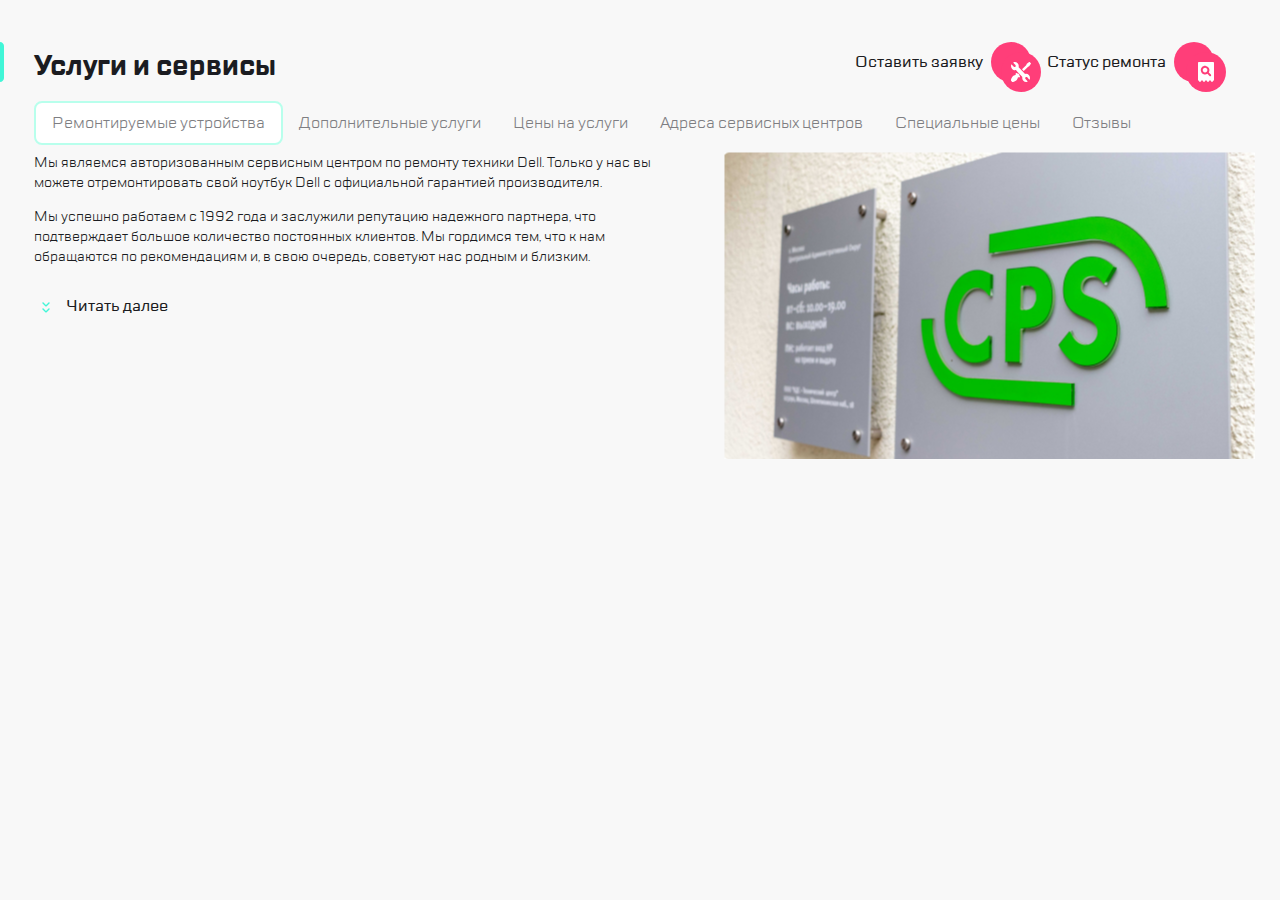
<file: index.html>
<!DOCTYPE html>
<html lang="ru">

<head>
    <meta charset="utf-8">
    <meta name="viewport" content="width=device-width, initial-scale=1.0">
    <link rel="stylesheet" href="css/style.css?=123456">
    <title>CPS: Услуги и сервисы</title>
    <meta name="description" content="Список предоставляемых услуг и сервисов компании CPS. Их описание и цены.">
    <meta name="keywords" content="cps, услуги, сервисы, цены">
</head>

<body class="page">
    <header class="main-header page__header">
        <div class="main-header__wrapper">
            <nav class="main-nav main-header__nav">
                <ul class="icons-menu">
                    <li class="icons-menu__item">
                        <button class="complex-button" type="button">
                            <span class="complex-button__title icons-menu__text">Открыть меню</span>
                            <span class="complex-button__icon complex-button__icon--theme--pink icon-burger"></span>
                        </button>
                    </li>
                </ul>

                <span class="main-nav__divider"></span>

                <a class="logo main-nav__logo" title="Вы находитесь на главной странице сайта">
                    <img class="logo__image" src="img/cps_logo.svg" alt="Перейти на главную страницу сайта CPS" width="98"
                        height="52">
                </a>

                <ul class="icons-menu">
                    <li class="icons-menu__item">
                        <a class="complex-button" href="" title="Позвонить">
                            <span class="complex-button__title icons-menu__text">Позвонить</span>
                            <span class="complex-button__icon complex-button__icon--theme--pink icon-call"></span>
                        </a>
                    </li>
                    <li class="icons-menu__item">
                        <a class="complex-button" href="" title="Написать">
                            <span class="complex-button__title icons-menu__text">Написать</span>
                            <span class="complex-button__icon complex-button__icon--theme--pink icon-chat"></span>
                        </a>
                    </li>
                    <li class="icons-menu__item">
                        <a class="complex-button" href="" title="Личный кабинет">
                            <span class="complex-button__title icons-menu__text">Личный кабинет</span>
                            <span class="complex-button__icon complex-button__icon--theme--pink icon-profile"></span>
                        </a>
                    </li>
                </ul>

                <span class="main-nav__divider"></span>

                <ul class="icons-menu">
                    <li class="icons-menu__item">
                        <a class="complex-button" href="" title="Оставить заявку на ремонт">
                            <span class="complex-button__title icons-menu__text">Оставить заявку</span>
                            <span class="complex-button__icon complex-button__icon--theme--pink icon-repair"></span>
                        </a>
                    </li>
                    <li class="icons-menu__item">
                        <a class="complex-button" href="" title="Проверить статус ремонта">
                            <span class="complex-button__title icons-menu__text">Статус ремонта</span>
                            <span class="complex-button__icon complex-button__icon--theme--pink icon-checkstatus"></span>
                        </a>
                    </li>
                </ul>
            </nav>

            <h1 class="page-title main-header__title">Услуги и сервисы</h1>
        </div>

        <nav class="slide-nav main-header__slide-nav">
            <ul class="slide-menu">
                <li class="slide-menu__link slide-menu__link--active">
                    <a>Ремонтируемые устройства</a>
                </li>
                <li class="slide-menu__link">
                    <a href="" title="Дополнительные услуги">Дополнительные услуги</a>
                </li>
                <li class="slide-menu__link">
                    <a href="" title="Цены на услуги">Цены на услуги</a>
                </li>
                <li class="slide-menu__link">
                    <a href="" title="Адреса сервисных центров">Адреса сервисных центров</a>
                </li>
                <li class="slide-menu__link">
                    <a href="" title="Специальные цены">Специальные цены</a>
                </li>
                <li class="slide-menu__link">
                    <a href="" title="Отзывы">Отзывы</a>
                </li>
            </ul>
        </nav>
    </header>

    <main class="page__content">

        <article class="article-info">
            <div class="expand-block">
                <div class="expand-block__content">
                    <h2 class="visually-hidden">Ремонтируемые устройства</h2>
                    <p>Мы являемся авторизованным сервисным центром по ремонту техники Dell.
                        Только у нас вы можете отремонтировать свой ноутбук Dell с официальной гарантией производителя.
                    </p>
                    <p>Мы успешно работаем с 1992 года и заслужили репутацию надежного партнера,
                        что подтверждает большое количество постоянных клиентов.
                        Мы гордимся тем, что к нам обращаются по рекомендациям и, в свою очередь, советуют нас родным и
                        близким.</p>
                </div>

                <button class="expand-block__btn" type="button">Читать далее</button>
            </div>

            <div class="article-info__img-container">
                <img src="pictures/main_page/cps_board.jpg" alt="Вывеска компании CPS" width="532" height="307">
            </div>
        </article>
    </main>
</body>

</html>
</file>
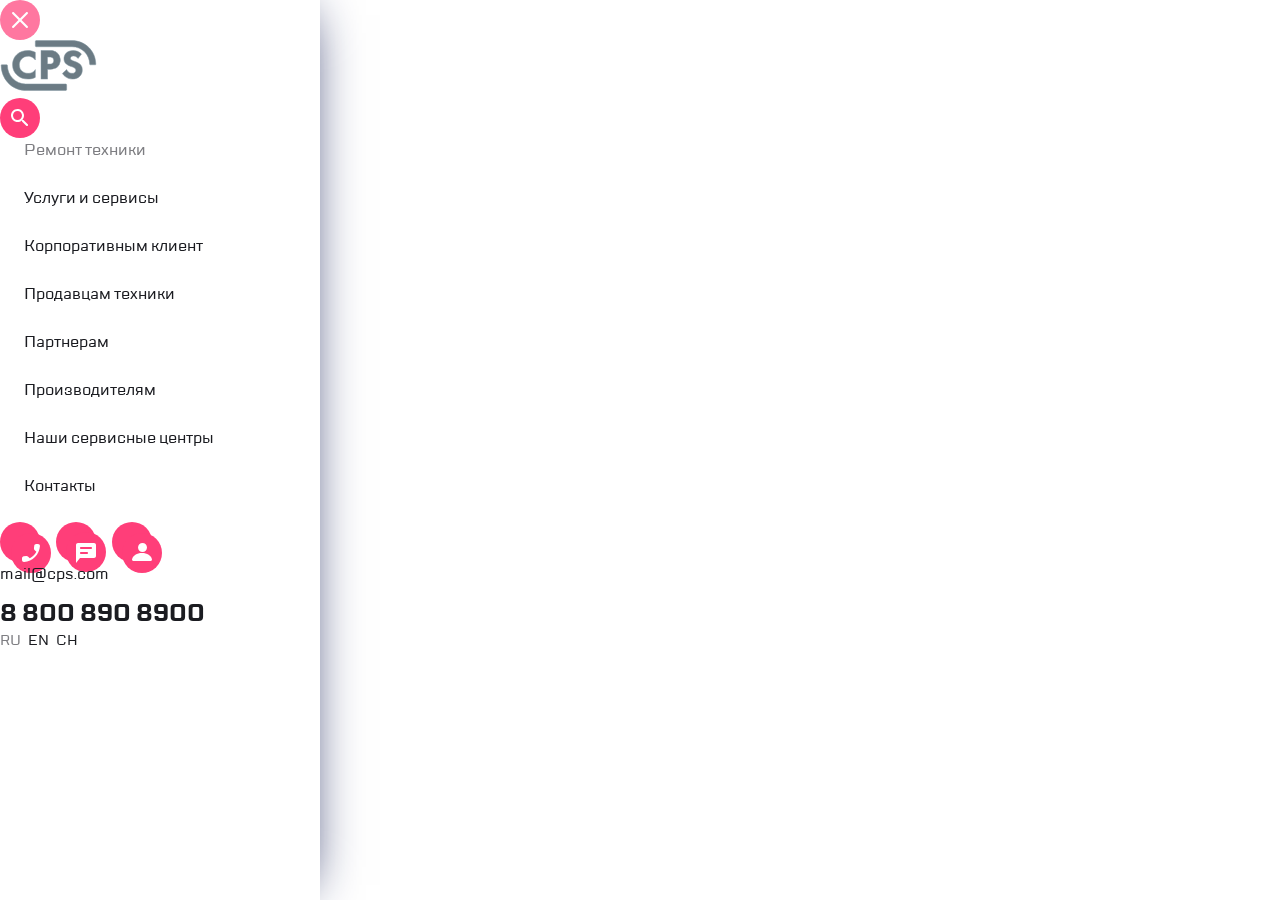
<file: left-sidebar.html>
<!DOCTYPE html>
<html lang="ru">
<head>
    <meta charset="UTF-8">
    <meta name="viewport" content="width=device-width, initial-scale=1.0">
    <link rel="stylesheet" href="css/style.css?=123456">
    <link rel="stylesheet" href="css/left-sidebar.css?=123456">
    <title>Ремонт техники</title>
    <meta name="description" content="Список предоставляемых услуг и сервисов компании CPS. Их описание и цены.">
    <meta name="keywords" content="cps, услуги, сервисы, цены">
</head>
<body class="page page--theme-white">
    <section class="sidebar sidebar--position--left">
        <header>
            <button class="complex-button">
                <span class="complex-button__title visually-hidden">Закрыть</span>
                <span class="complex-button__icon complex-button__icon--theme--pink icon-close"></span>
            </button>
            <a class="logo" href="index.html" title="На главную">
                <img class="logo__image" src="img/cps_logo.svg" alt="Логотип компании CPS" width="98" height="52">
            </a>
            <button class="complex-button">
                <span class="complex-button__title visually-hidden">Поиск по сайту</span>
                <span class="complex-button__icon complex-button__icon--theme--pink icon-search"></span>
            </button>
        </header>

        <nav>
            <ul class="vertical-menu">
                <li class="vertical-menu__item vertical-menu__item--status--active">
                    <a href="">Ремонт техники</a>
                </li>
                <li class="vertical-menu__item">
                    <a href="">Услуги и сервисы</a>
                </li>
                <li class="vertical-menu__item">
                    <a href="">Корпоративным клиент</a>
                </li>
                <li class="vertical-menu__item">
                    <a href="">Продавцам техники</a>
                </li>
                <li class="vertical-menu__item">
                    <a href="">Партнерам</a>
                </li>
                <li class="vertical-menu__item">
                    <a href="">Производителям</a>
                </li>
                <li class="vertical-menu__item">
                    <a href="">Наши сервисные центры</a>
                </li>
                <li class="vertical-menu__item">
                    <a href="">Контакты</a>
                </li>
            </ul>
        </nav>
        
        <footer>
            <ul class="icons-menu">
                <li class="icons-menu__item">
                    <a class="complex-button" href="">
                        <span class="complex-button__title visually-hidden">Позвонить</span> 
                        <span class="complex-button__icon complex-button__icon--theme--pink icon-call"></span>
                    </a>
                </li>
                <li class="icons-menu__item">
                    <a class="complex-button" href="">
                        <span class="complex-button__title visually-hidden">Написать</span>
                        <span class="complex-button__icon complex-button__icon--theme--pink icon-chat"></span>
                    </a>
                </li>
                <li class="icons-menu__item">
                    <a class="complex-button" href="">
                        <span class="complex-button__title visually-hidden">Профиль</span>
                        <span class="complex-button__icon complex-button__icon--theme--pink icon-profile"></span>
                    </a>
                </li>
            </ul>
            <address class="contact-info">
                <a class="contact-info__email" href="mailto:mail@cps.com">mail@cps.com</a>
                <a class="contact-info__tel" href="tel:88008908900">8 800 890 8900</a>
            </address>
            <form class="lang-switcher" action="/change-lang" method="post">
                <div class="lang-switcher__lang">
                    <input type="radio" name="lang" id="ru" checked>
                    <label class="lang-switcher__lang" for="ru">
                        ru
                    </label>
                </div>
                <div class="lang-switcher__lang">
                    <input type="radio" name="lang" id="en">
                    <label class="lang-switcher__lang" for="en">
                        en
                    </label>
                </div>
                <div class="lang-switcher__lang">
                    <input type="radio" name="lang" id="ch">
                    <label class="lang-switcher__lang" for="ch">
                        ch
                    </label>
                </div>
            </form>
        </footer>
    </section>
</body>
</html>
</file>
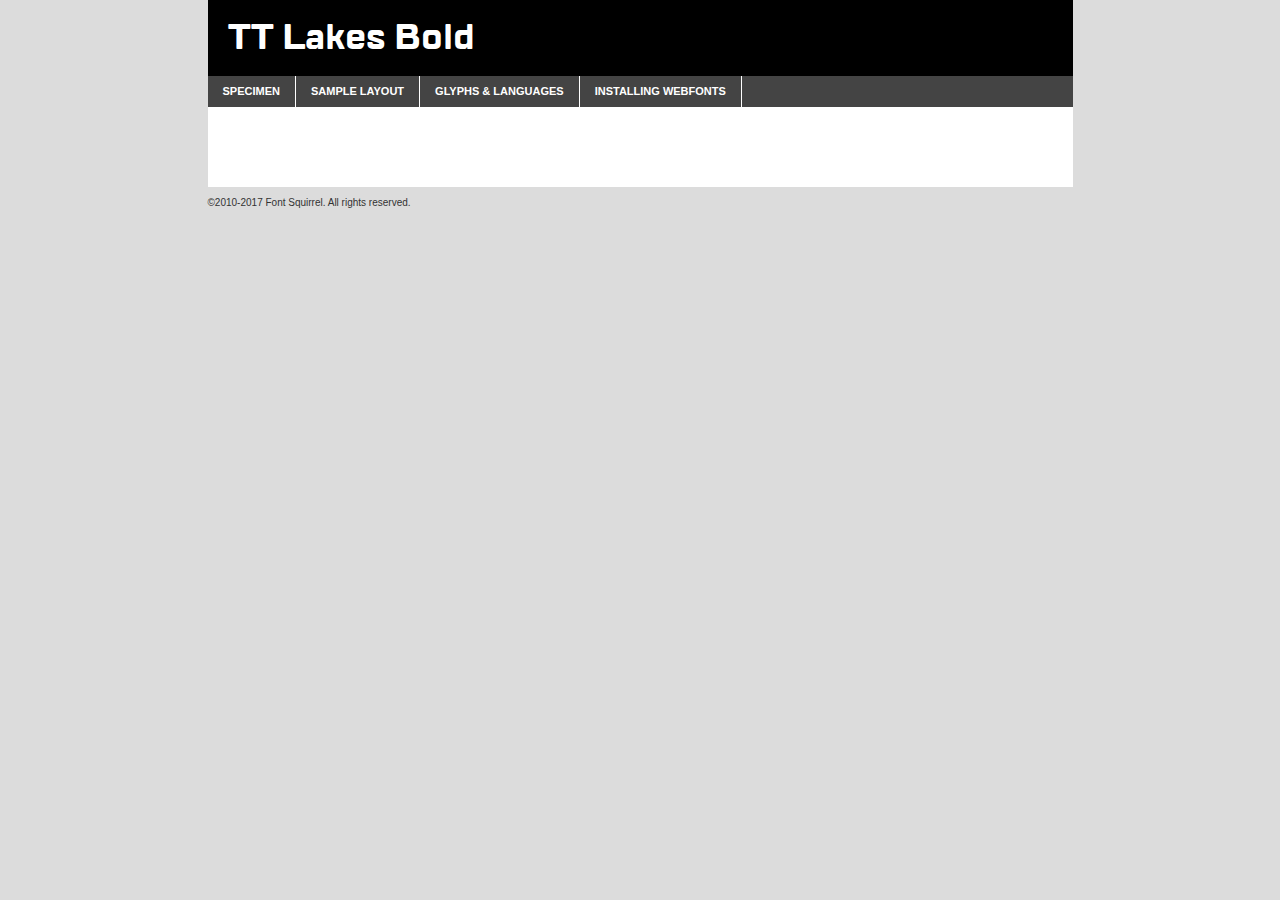
<file: fonts/TTLakes/ttlakes-bold-demo.html>
<!DOCTYPE html PUBLIC "-//W3C//DTD XHTML 1.0 Transitional//EN"
        "http://www.w3.org/TR/xhtml1/DTD/xhtml1-transitional.dtd">

<html xmlns="http://www.w3.org/1999/xhtml" xml:lang="en" lang="en">
<head>
    <meta http-equiv="Content-Type" content="text/html; charset=utf-8"/>
    <script src="http://ajax.googleapis.com/ajax/libs/jquery/1.7.2/jquery.min.js" type="text/javascript" charset="utf-8"></script>
    <script type="text/javascript">
		(function($) {
			$.fn.easyTabs = function(option) {
				var param = jQuery.extend({ fadeSpeed: 'fast', defaultContent: 1, activeClass: 'active' }, option);
				$(this).each(function() {
					var thisId = '#' + this.id;
					if ( param.defaultContent == '' )
					{
						param.defaultContent = 1;
					}
					if ( typeof param.defaultContent == 'number' )
					{
						var defaultTab = $(thisId + ' .tabs li:eq(' + (param.defaultContent - 1) + ') a').attr('href').substr(1);
					}
					else
					{
						var defaultTab = param.defaultContent;
					}
					$(thisId + ' .tabs li a').each(function() {
						var tabToHide = $(this).attr('href').substr(1);
						$('#' + tabToHide).addClass('easytabs-tab-content');
					});
					hideAll();
					changeContent(defaultTab);

					function hideAll() {$(thisId + ' .easytabs-tab-content').hide();}

					function changeContent(tabId)
					{
						hideAll();
						$(thisId + ' .tabs li').removeClass(param.activeClass);
						$(thisId + ' .tabs li a[href=#' + tabId + ']').closest('li').addClass(param.activeClass);
						if ( param.fadeSpeed != 'none' )
						{
							$(thisId + ' #' + tabId).fadeIn(param.fadeSpeed);
						}
						else
						{
							$(thisId + ' #' + tabId).show();
						}
					}

					$(thisId + ' .tabs li').click(function() {
						var tabId = $(this).find('a').attr('href').substr(1);
						changeContent(tabId);
						return false;
					});
				});
			}
		})(jQuery);
    </script>
    <link rel="stylesheet" href="specimen_files/specimen_stylesheet.css" type="text/css" charset="utf-8"/>
    <link rel="stylesheet" href="stylesheet.css" type="text/css" charset="utf-8"/>

    <style type="text/css">
        		body {
			font-family: 'tt_lakesbold';
        		}

            </style>

    <title>TT Lakes Bold Specimen</title>


    <script type="text/javascript" charset="utf-8">
		$(document).ready(function() {
			$('#container').easyTabs({ defaultContent: 1 });
		});
    </script>
</head>

<body>
<div id="container">
    <div id="header">
		TT Lakes Bold    </div>
    <ul class="tabs">
        <li><a href="#specimen">Specimen</a></li>
        <li><a href="#layout">Sample Layout</a></li>
		        <li><a href="#glyphs">Glyphs &amp; Languages</a></li>
        <li><a href="#installing">Installing Webfonts</a></li>

    </ul>

    <div id="main_content">


        <div id="specimen">

            <div class="section">
                <div class="grid12 firstcol">
                    <div class="huge">AaBb</div>
                </div>
            </div>

            <div class="section">
                <div class="glyph_range">A&#x200B;B&#x200b;C&#x200b;D&#x200b;E&#x200b;F&#x200b;G&#x200b;H&#x200b;I&#x200b;J&#x200b;K&#x200b;L&#x200b;M&#x200b;N&#x200b;O&#x200b;P&#x200b;Q&#x200b;R&#x200b;S&#x200b;T&#x200b;U&#x200b;V&#x200b;W&#x200b;X&#x200b;Y&#x200b;Z&#x200b;a&#x200b;b&#x200b;c&#x200b;d&#x200b;e&#x200b;f&#x200b;g&#x200b;h&#x200b;i&#x200b;j&#x200b;k&#x200b;l&#x200b;m&#x200b;n&#x200b;o&#x200b;p&#x200b;q&#x200b;r&#x200b;s&#x200b;t&#x200b;u&#x200b;v&#x200b;w&#x200b;x&#x200b;y&#x200b;z&#x200b;1&#x200b;2&#x200b;3&#x200b;4&#x200b;5&#x200b;6&#x200b;7&#x200b;8&#x200b;9&#x200b;0&#x200b;&amp;&#x200b;.&#x200b;,&#x200b;?&#x200b;!&#x200b;&#64;&#x200b;(&#x200b;)&#x200b;#&#x200b;$&#x200b;%&#x200b;*&#x200b;+&#x200b;-&#x200b;=&#x200b;:&#x200b;;</div>
            </div>
            <div class="section">
                <div class="grid12 firstcol">
                    <table class="sample_table">
                        <tr>
                            <td>10</td>
                            <td class="size10">abcdefghijklmnopqrstuvwxyzABCDEFGHIJKLMNOPQRSTUVWXYZ0123456789abcdefghijklmnopqrstuvwxyzABCDEFGHIJKLMNOPQRSTUVWXYZ0123456789abcdefghijklmnopqrstuvwxyzABCDEFGHIJKLMNOPQRSTUVWXYZ</td>
                        </tr>
                        <tr>
                            <td>11</td>
                            <td class="size11">abcdefghijklmnopqrstuvwxyzABCDEFGHIJKLMNOPQRSTUVWXYZ0123456789abcdefghijklmnopqrstuvwxyzABCDEFGHIJKLMNOPQRSTUVWXYZ0123456789abcdefghijklmnopqrstuvwxyzABCDEFGHIJKLMNOPQRSTUVWXYZ</td>
                        </tr>
                        <tr>
                            <td>12</td>
                            <td class="size12">abcdefghijklmnopqrstuvwxyzABCDEFGHIJKLMNOPQRSTUVWXYZ0123456789abcdefghijklmnopqrstuvwxyzABCDEFGHIJKLMNOPQRSTUVWXYZ0123456789abcdefghijklmnopqrstuvwxyzABCDEFGHIJKLMNOPQRSTUVWXYZ</td>
                        </tr>
                        <tr>
                            <td>13</td>
                            <td class="size13">abcdefghijklmnopqrstuvwxyzABCDEFGHIJKLMNOPQRSTUVWXYZ0123456789abcdefghijklmnopqrstuvwxyzABCDEFGHIJKLMNOPQRSTUVWXYZ0123456789abcdefghijklmnopqrstuvwxyzABCDEFGHIJKLMNOPQRSTUVWXYZ</td>
                        </tr>
                        <tr>
                            <td>14</td>
                            <td class="size14">abcdefghijklmnopqrstuvwxyzABCDEFGHIJKLMNOPQRSTUVWXYZ0123456789abcdefghijklmnopqrstuvwxyzABCDEFGHIJKLMNOPQRSTUVWXYZ0123456789abcdefghijklmnopqrstuvwxyzABCDEFGHIJKLMNOPQRSTUVWXYZ</td>
                        </tr>
                        <tr>
                            <td>16</td>
                            <td class="size16">abcdefghijklmnopqrstuvwxyzABCDEFGHIJKLMNOPQRSTUVWXYZ0123456789abcdefghijklmnopqrstuvwxyzABCDEFGHIJKLMNOPQRSTUVWXYZ</td>
                        </tr>
                        <tr>
                            <td>18</td>
                            <td class="size18">abcdefghijklmnopqrstuvwxyzABCDEFGHIJKLMNOPQRSTUVWXYZ0123456789abcdefghijklmnopqrstuvwxyzABCDEFGHIJKLMNOPQRSTUVWXYZ</td>
                        </tr>
                        <tr>
                            <td>20</td>
                            <td class="size20">abcdefghijklmnopqrstuvwxyzABCDEFGHIJKLMNOPQRSTUVWXYZ0123456789abcdefghijklmnopqrstuvwxyzABCDEFGHIJKLMNOPQRSTUVWXYZ</td>
                        </tr>
                        <tr>
                            <td>24</td>
                            <td class="size24">abcdefghijklmnopqrstuvwxyzABCDEFGHIJKLMNOPQRSTUVWXYZ0123456789abcdefghijklmnopqrstuvwxyzABCDEFGHIJKLMNOPQRSTUVWXYZ</td>
                        </tr>
                        <tr>
                            <td>30</td>
                            <td class="size30">abcdefghijklmnopqrstuvwxyzABCDEFGHIJKLMNOPQRSTUVWXYZ0123456789abcdefghijklmnopqrstuvwxyzABCDEFGHIJKLMNOPQRSTUVWXYZ</td>
                        </tr>
                        <tr>
                            <td>36</td>
                            <td class="size36">abcdefghijklmnopqrstuvwxyzABCDEFGHIJKLMNOPQRSTUVWXYZ0123456789abcdefghijklmnopqrstuvwxyzABCDEFGHIJKLMNOPQRSTUVWXYZ</td>
                        </tr>
                        <tr>
                            <td>48</td>
                            <td class="size48">abcdefghijklmnopqrstuvwxyzABCDEFGHIJKLMNOPQRSTUVWXYZ0123456789abcdefghijklmnopqrstuvwxyzABCDEFGHIJKLMNOPQRSTUVWXYZ</td>
                        </tr>
                        <tr>
                            <td>60</td>
                            <td class="size60">abcdefghijklmnopqrstuvwxyzABCDEFGHIJKLMNOPQRSTUVWXYZ0123456789abcdefghijklmnopqrstuvwxyzABCDEFGHIJKLMNOPQRSTUVWXYZ</td>
                        </tr>
                        <tr>
                            <td>72</td>
                            <td class="size72">abcdefghijklmnopqrstuvwxyzABCDEFGHIJKLMNOPQRSTUVWXYZ0123456789abcdefghijklmnopqrstuvwxyzABCDEFGHIJKLMNOPQRSTUVWXYZ</td>
                        </tr>
                        <tr>
                            <td>90</td>
                            <td class="size90">abcdefghijklmnopqrstuvwxyzABCDEFGHIJKLMNOPQRSTUVWXYZ0123456789abcdefghijklmnopqrstuvwxyzABCDEFGHIJKLMNOPQRSTUVWXYZ</td>
                        </tr>
                    </table>

                </div>

            </div>


            <div class="section" id="bodycomparison">


                <div id="xheight">
                    <div class="fontbody">&#x25FC;&#x25FC;&#x25FC;&#x25FC;&#x25FC;&#x25FC;&#x25FC;&#x25FC;&#x25FC;&#x25FC;&#x25FC;&#x25FC;&#x25FC;&#x25FC;&#x25FC;&#x25FC;&#x25FC;&#x25FC;&#x25FC;&#x25FC;&#x25FC;&#x25FC;&#x25FC;&#x25FC;&#x25FC;&#x25FC;&#x25FC;&#x25FC;&#x25FC;&#x25FC;&#x25FC;&#x25FC;&#x25FC;&#x25FC;&#x25FC;&#x25FC;&#x25FC;&#x25FC;&#x25FC;&#x25FC;&#x25FC;&#x25FC;&#x25FC;&#x25FC;&#x25FC;&#x25FC;&#x25FC;&#x25FC;&#x25FC;&#x25FC;&#x25FC;&#x25FC;&#x25FC;&#x25FC;&#x25FC;&#x25FC;&#x25FC;&#x25FC;&#x25FC;&#x25FC;&#x25FC;&#x25FC;&#x25FC;&#x25FC;&#x25FC;&#x25FC;&#x25FC;&#x25FC;&#x25FC;&#x25FC;&#x25FC;&#x25FC;&#x25FC;&#x25FC;&#x25FC;&#x25FC;&#x25FC;&#x25FC;&#x25FC;&#x25FC;&#x25FC;&#x25FC;&#x25FC;&#x25FC;&#x25FC;&#x25FC;&#x25FC;&#x25FC;&#x25FC;&#x25FC;&#x25FC;&#x25FC;&#x25FC;&#x25FC;&#x25FC;&#x25FC;&#x25FC;&#x25FC;&#x25FC;body</div>
                    <div class="arialbody">body</div>
                    <div class="verdanabody">body</div>
                    <div class="georgiabody">body</div>
                </div>
                <div class="fontbody" style="z-index:1">
                    body<span>TT Lakes Bold</span>
                </div>
                <div class="arialbody" style="z-index:1">
                    body<span>Arial</span>
                </div>
                <div class="verdanabody" style="z-index:1">
                    body<span>Verdana</span>
                </div>
                <div class="georgiabody" style="z-index:1">
                    body<span>Georgia</span>
                </div>


            </div>


            <div class="section psample psample_row1" id="">

                <div class="grid2 firstcol">
                    <p class="size10"><span>10.</span>Aenean lacinia bibendum nulla sed consectetur. Fusce dapibus, tellus ac cursus commodo, tortor mauris condimentum nibh, ut fermentum massa justo sit amet risus. Nullam id dolor id nibh ultricies vehicula ut id elit. Cum sociis natoque penatibus et magnis dis parturient montes, nascetur ridiculus mus. Nulla vitae elit libero, a pharetra augue.</p>

                </div>
                <div class="grid3">
                    <p class="size11"><span>11.</span>Aenean lacinia bibendum nulla sed consectetur. Fusce dapibus, tellus ac cursus commodo, tortor mauris condimentum nibh, ut fermentum massa justo sit amet risus. Nullam id dolor id nibh ultricies vehicula ut id elit. Cum sociis natoque penatibus et magnis dis parturient montes, nascetur ridiculus mus. Nulla vitae elit libero, a pharetra augue.</p>

                </div>
                <div class="grid3">
                    <p class="size12"><span>12.</span>Aenean lacinia bibendum nulla sed consectetur. Fusce dapibus, tellus ac cursus commodo, tortor mauris condimentum nibh, ut fermentum massa justo sit amet risus. Nullam id dolor id nibh ultricies vehicula ut id elit. Cum sociis natoque penatibus et magnis dis parturient montes, nascetur ridiculus mus. Nulla vitae elit libero, a pharetra augue.</p>

                </div>
                <div class="grid4">
                    <p class="size13"><span>13.</span>Aenean lacinia bibendum nulla sed consectetur. Fusce dapibus, tellus ac cursus commodo, tortor mauris condimentum nibh, ut fermentum massa justo sit amet risus. Nullam id dolor id nibh ultricies vehicula ut id elit. Cum sociis natoque penatibus et magnis dis parturient montes, nascetur ridiculus mus. Nulla vitae elit libero, a pharetra augue.</p>

                </div>
                <div class="white_blend"></div>

            </div>
            <div class="section psample psample_row2" id="">
                <div class="grid3 firstcol">
                    <p class="size14"><span>14.</span>Aenean lacinia bibendum nulla sed consectetur. Fusce dapibus, tellus ac cursus commodo, tortor mauris condimentum nibh, ut fermentum massa justo sit amet risus. Nullam id dolor id nibh ultricies vehicula ut id elit. Cum sociis natoque penatibus et magnis dis parturient montes, nascetur ridiculus mus. Nulla vitae elit libero, a pharetra augue.</p>

                </div>
                <div class="grid4">
                    <p class="size16"><span>16.</span>Aenean lacinia bibendum nulla sed consectetur. Fusce dapibus, tellus ac cursus commodo, tortor mauris condimentum nibh, ut fermentum massa justo sit amet risus. Nullam id dolor id nibh ultricies vehicula ut id elit. Cum sociis natoque penatibus et magnis dis parturient montes, nascetur ridiculus mus. Nulla vitae elit libero, a pharetra augue.</p>

                </div>
                <div class="grid5">
                    <p class="size18"><span>18.</span>Aenean lacinia bibendum nulla sed consectetur. Fusce dapibus, tellus ac cursus commodo, tortor mauris condimentum nibh, ut fermentum massa justo sit amet risus. Nullam id dolor id nibh ultricies vehicula ut id elit. Cum sociis natoque penatibus et magnis dis parturient montes, nascetur ridiculus mus. Nulla vitae elit libero, a pharetra augue.</p>

                </div>

                <div class="white_blend"></div>

            </div>

            <div class="section psample psample_row3" id="">
                <div class="grid5 firstcol">
                    <p class="size20"><span>20.</span>Aenean lacinia bibendum nulla sed consectetur. Fusce dapibus, tellus ac cursus commodo, tortor mauris condimentum nibh, ut fermentum massa justo sit amet risus. Nullam id dolor id nibh ultricies vehicula ut id elit. Cum sociis natoque penatibus et magnis dis parturient montes, nascetur ridiculus mus. Nulla vitae elit libero, a pharetra augue.</p>
                </div>
                <div class="grid7">
                    <p class="size24"><span>24.</span>Aenean lacinia bibendum nulla sed consectetur. Fusce dapibus, tellus ac cursus commodo, tortor mauris condimentum nibh, ut fermentum massa justo sit amet risus. Nullam id dolor id nibh ultricies vehicula ut id elit. Cum sociis natoque penatibus et magnis dis parturient montes, nascetur ridiculus mus. Nulla vitae elit libero, a pharetra augue.</p>
                </div>

                <div class="white_blend"></div>

            </div>

            <div class="section psample psample_row4" id="">
                <div class="grid12 firstcol">
                    <p class="size30"><span>30.</span>Aenean lacinia bibendum nulla sed consectetur. Fusce dapibus, tellus ac cursus commodo, tortor mauris condimentum nibh, ut fermentum massa justo sit amet risus. Nullam id dolor id nibh ultricies vehicula ut id elit. Cum sociis natoque penatibus et magnis dis parturient montes, nascetur ridiculus mus. Nulla vitae elit libero, a pharetra augue.</p>
                </div>
                <div class="white_blend"></div>

            </div>


            <div class="section psample psample_row1 fullreverse">
                <div class="grid2 firstcol">
                    <p class="size10"><span>10.</span>Aenean lacinia bibendum nulla sed consectetur. Fusce dapibus, tellus ac cursus commodo, tortor mauris condimentum nibh, ut fermentum massa justo sit amet risus. Nullam id dolor id nibh ultricies vehicula ut id elit. Cum sociis natoque penatibus et magnis dis parturient montes, nascetur ridiculus mus. Nulla vitae elit libero, a pharetra augue.</p>

                </div>
                <div class="grid3">
                    <p class="size11"><span>11.</span>Aenean lacinia bibendum nulla sed consectetur. Fusce dapibus, tellus ac cursus commodo, tortor mauris condimentum nibh, ut fermentum massa justo sit amet risus. Nullam id dolor id nibh ultricies vehicula ut id elit. Cum sociis natoque penatibus et magnis dis parturient montes, nascetur ridiculus mus. Nulla vitae elit libero, a pharetra augue.</p>

                </div>
                <div class="grid3">
                    <p class="size12"><span>12.</span>Aenean lacinia bibendum nulla sed consectetur. Fusce dapibus, tellus ac cursus commodo, tortor mauris condimentum nibh, ut fermentum massa justo sit amet risus. Nullam id dolor id nibh ultricies vehicula ut id elit. Cum sociis natoque penatibus et magnis dis parturient montes, nascetur ridiculus mus. Nulla vitae elit libero, a pharetra augue.</p>

                </div>
                <div class="grid4">
                    <p class="size13"><span>13.</span>Aenean lacinia bibendum nulla sed consectetur. Fusce dapibus, tellus ac cursus commodo, tortor mauris condimentum nibh, ut fermentum massa justo sit amet risus. Nullam id dolor id nibh ultricies vehicula ut id elit. Cum sociis natoque penatibus et magnis dis parturient montes, nascetur ridiculus mus. Nulla vitae elit libero, a pharetra augue.</p>

                </div>
                <div class="black_blend"></div>

            </div>

            <div class="section psample psample_row2 fullreverse">
                <div class="grid3 firstcol">
                    <p class="size14"><span>14.</span>Aenean lacinia bibendum nulla sed consectetur. Fusce dapibus, tellus ac cursus commodo, tortor mauris condimentum nibh, ut fermentum massa justo sit amet risus. Nullam id dolor id nibh ultricies vehicula ut id elit. Cum sociis natoque penatibus et magnis dis parturient montes, nascetur ridiculus mus. Nulla vitae elit libero, a pharetra augue.</p>

                </div>
                <div class="grid4">
                    <p class="size16"><span>16.</span>Aenean lacinia bibendum nulla sed consectetur. Fusce dapibus, tellus ac cursus commodo, tortor mauris condimentum nibh, ut fermentum massa justo sit amet risus. Nullam id dolor id nibh ultricies vehicula ut id elit. Cum sociis natoque penatibus et magnis dis parturient montes, nascetur ridiculus mus. Nulla vitae elit libero, a pharetra augue.</p>

                </div>
                <div class="grid5">
                    <p class="size18"><span>18.</span>Aenean lacinia bibendum nulla sed consectetur. Fusce dapibus, tellus ac cursus commodo, tortor mauris condimentum nibh, ut fermentum massa justo sit amet risus. Nullam id dolor id nibh ultricies vehicula ut id elit. Cum sociis natoque penatibus et magnis dis parturient montes, nascetur ridiculus mus. Nulla vitae elit libero, a pharetra augue.</p>

                </div>
                <div class="black_blend"></div>

            </div>

            <div class="section psample fullreverse psample_row3" id="">
                <div class="grid5 firstcol">
                    <p class="size20"><span>20.</span>Aenean lacinia bibendum nulla sed consectetur. Fusce dapibus, tellus ac cursus commodo, tortor mauris condimentum nibh, ut fermentum massa justo sit amet risus. Nullam id dolor id nibh ultricies vehicula ut id elit. Cum sociis natoque penatibus et magnis dis parturient montes, nascetur ridiculus mus. Nulla vitae elit libero, a pharetra augue.</p>
                </div>
                <div class="grid7">
                    <p class="size24"><span>24.</span>Aenean lacinia bibendum nulla sed consectetur. Fusce dapibus, tellus ac cursus commodo, tortor mauris condimentum nibh, ut fermentum massa justo sit amet risus. Nullam id dolor id nibh ultricies vehicula ut id elit. Cum sociis natoque penatibus et magnis dis parturient montes, nascetur ridiculus mus. Nulla vitae elit libero, a pharetra augue.</p>
                </div>

                <div class="black_blend"></div>

            </div>

            <div class="section psample fullreverse psample_row4" id="" style="border-bottom: 20px #000 solid;">
                <div class="grid12 firstcol">
                    <p class="size30"><span>30.</span>Aenean lacinia bibendum nulla sed consectetur. Fusce dapibus, tellus ac cursus commodo, tortor mauris condimentum nibh, ut fermentum massa justo sit amet risus. Nullam id dolor id nibh ultricies vehicula ut id elit. Cum sociis natoque penatibus et magnis dis parturient montes, nascetur ridiculus mus. Nulla vitae elit libero, a pharetra augue.</p>
                </div>
                <div class="black_blend"></div>

            </div>


        </div>

        <div id="layout">

            <div class="section">

                <div class="grid12 firstcol">
                    <h1>Lorem Ipsum Dolor</h1>
                    <h2>Etiam porta sem malesuada magna mollis euismod</h2>

                    <p class="byline">By <a href="#link">Aenean Lacinia</a></p>
                </div>
            </div>
            <div class="section">
                <div class="grid8 firstcol">
                    <p class="large">Donec sed odio dui. Morbi leo risus, porta ac consectetur ac, vestibulum at eros. Fusce dapibus, tellus ac cursus commodo, tortor mauris condimentum nibh, ut fermentum massa justo sit amet risus. </p>


                    <h3>Pellentesque ornare sem</h3>

                    <p>Maecenas sed diam eget risus varius blandit sit amet non magna. Maecenas faucibus mollis interdum. Donec ullamcorper nulla non metus auctor fringilla. Nullam id dolor id nibh ultricies vehicula ut id elit. Nullam id dolor id nibh ultricies vehicula ut id elit. </p>

                    <p>Aenean eu leo quam. Pellentesque ornare sem lacinia quam venenatis vestibulum. Lorem ipsum dolor sit amet, consectetur adipiscing elit. Cum sociis natoque penatibus et magnis dis parturient montes, nascetur ridiculus mus. </p>

                    <p>Nulla vitae elit libero, a pharetra augue. Praesent commodo cursus magna, vel scelerisque nisl consectetur et. Aenean lacinia bibendum nulla sed consectetur. </p>

                    <p>Nullam quis risus eget urna mollis ornare vel eu leo. Nullam quis risus eget urna mollis ornare vel eu leo. Maecenas sed diam eget risus varius blandit sit amet non magna. Donec ullamcorper nulla non metus auctor fringilla. </p>

                    <h3>Cras mattis consectetur</h3>

                    <p>Aenean eu leo quam. Pellentesque ornare sem lacinia quam venenatis vestibulum. Aenean lacinia bibendum nulla sed consectetur. Integer posuere erat a ante venenatis dapibus posuere velit aliquet. Cras mattis consectetur purus sit amet fermentum. </p>

                    <p>Nullam id dolor id nibh ultricies vehicula ut id elit. Nullam quis risus eget urna mollis ornare vel eu leo. Cras mattis consectetur purus sit amet fermentum.</p>
                </div>

                <div class="grid4 sidebar">

                    <div class="box reverse">
                        <p class="last">Nullam quis risus eget urna mollis ornare vel eu leo. Donec ullamcorper nulla non metus auctor fringilla. Cras mattis consectetur purus sit amet fermentum. Sed posuere consectetur est at lobortis. Lorem ipsum dolor sit amet, consectetur adipiscing elit. </p>
                    </div>

                    <p class="caption">Maecenas sed diam eget risus varius.</p>

                    <p>Vestibulum id ligula porta felis euismod semper. Integer posuere erat a ante venenatis dapibus posuere velit aliquet. Vestibulum id ligula porta felis euismod semper. Sed posuere consectetur est at lobortis. Maecenas sed diam eget risus varius blandit sit amet non magna. Fusce dapibus, tellus ac cursus commodo, tortor mauris condimentum nibh, ut fermentum massa justo sit amet risus. </p>


                    <p>Duis mollis, est non commodo luctus, nisi erat porttitor ligula, eget lacinia odio sem nec elit. Aenean lacinia bibendum nulla sed consectetur. Vivamus sagittis lacus vel augue laoreet rutrum faucibus dolor auctor. Aenean lacinia bibendum nulla sed consectetur. Nullam quis risus eget urna mollis ornare vel eu leo. </p>

                    <p>Praesent commodo cursus magna, vel scelerisque nisl consectetur et. Donec ullamcorper nulla non metus auctor fringilla. Maecenas faucibus mollis interdum. Fusce dapibus, tellus ac cursus commodo, tortor mauris condimentum nibh, ut fermentum massa justo sit amet risus. </p>

                </div>
            </div>

        </div>


		

        <div id="glyphs">
            <div class="section">
                <div class="grid12 firstcol">

                    <h1>Language Support</h1>
                    <p>The subset of TT Lakes Bold in this kit supports the following languages:<br/>

						Cyrillic, English, Arrernte, Bislama, Cebuano, Fijian, Gilbertese, Hmong, Ibanag, Iloko_ilokano, Interglossa_glosa, Interlingua, Lojban, Norfolk_pitcairnese, Oromo, Rotokas, Seychelles_creole, Shona, Somali, Southern_ndebele, Swahili, Swati_swazi, Tok_pisin, Warlpiri, Xhosa, Zulu, Latinbasic, Ubasic, Demo                    </p>
                    <h1>Glyph Chart</h1>
                    <p>The subset of TT Lakes Bold in this kit includes all the glyphs listed below. Unicode entities are included above each glyph to help you insert individual characters into your layout.</p>
                    <div id="glyph_chart">

																																	                                <div><p>&amp;#13;</p>&#13;</div>
																				                                <div><p>&amp;#32;</p>&#32;</div>
																				                                <div><p>&amp;#33;</p>&#33;</div>
																				                                <div><p>&amp;#34;</p>&#34;</div>
																				                                <div><p>&amp;#35;</p>&#35;</div>
																				                                <div><p>&amp;#36;</p>&#36;</div>
																				                                <div><p>&amp;#37;</p>&#37;</div>
																				                                <div><p>&amp;#38;</p>&#38;</div>
																				                                <div><p>&amp;#39;</p>&#39;</div>
																				                                <div><p>&amp;#40;</p>&#40;</div>
																				                                <div><p>&amp;#41;</p>&#41;</div>
																				                                <div><p>&amp;#42;</p>&#42;</div>
																				                                <div><p>&amp;#43;</p>&#43;</div>
																				                                <div><p>&amp;#44;</p>&#44;</div>
																				                                <div><p>&amp;#45;</p>&#45;</div>
																				                                <div><p>&amp;#46;</p>&#46;</div>
																				                                <div><p>&amp;#47;</p>&#47;</div>
																				                                <div><p>&amp;#48;</p>&#48;</div>
																				                                <div><p>&amp;#49;</p>&#49;</div>
																				                                <div><p>&amp;#50;</p>&#50;</div>
																				                                <div><p>&amp;#51;</p>&#51;</div>
																				                                <div><p>&amp;#52;</p>&#52;</div>
																				                                <div><p>&amp;#53;</p>&#53;</div>
																				                                <div><p>&amp;#54;</p>&#54;</div>
																				                                <div><p>&amp;#55;</p>&#55;</div>
																				                                <div><p>&amp;#56;</p>&#56;</div>
																				                                <div><p>&amp;#57;</p>&#57;</div>
																				                                <div><p>&amp;#58;</p>&#58;</div>
																				                                <div><p>&amp;#59;</p>&#59;</div>
																				                                <div><p>&amp;#60;</p>&#60;</div>
																				                                <div><p>&amp;#61;</p>&#61;</div>
																				                                <div><p>&amp;#62;</p>&#62;</div>
																				                                <div><p>&amp;#63;</p>&#63;</div>
																				                                <div><p>&amp;#64;</p>&#64;</div>
																				                                <div><p>&amp;#65;</p>&#65;</div>
																				                                <div><p>&amp;#66;</p>&#66;</div>
																				                                <div><p>&amp;#67;</p>&#67;</div>
																				                                <div><p>&amp;#68;</p>&#68;</div>
																				                                <div><p>&amp;#69;</p>&#69;</div>
																				                                <div><p>&amp;#70;</p>&#70;</div>
																				                                <div><p>&amp;#71;</p>&#71;</div>
																				                                <div><p>&amp;#72;</p>&#72;</div>
																				                                <div><p>&amp;#73;</p>&#73;</div>
																				                                <div><p>&amp;#74;</p>&#74;</div>
																				                                <div><p>&amp;#75;</p>&#75;</div>
																				                                <div><p>&amp;#76;</p>&#76;</div>
																				                                <div><p>&amp;#77;</p>&#77;</div>
																				                                <div><p>&amp;#78;</p>&#78;</div>
																				                                <div><p>&amp;#79;</p>&#79;</div>
																				                                <div><p>&amp;#80;</p>&#80;</div>
																				                                <div><p>&amp;#81;</p>&#81;</div>
																				                                <div><p>&amp;#82;</p>&#82;</div>
																				                                <div><p>&amp;#83;</p>&#83;</div>
																				                                <div><p>&amp;#84;</p>&#84;</div>
																				                                <div><p>&amp;#85;</p>&#85;</div>
																				                                <div><p>&amp;#86;</p>&#86;</div>
																				                                <div><p>&amp;#87;</p>&#87;</div>
																				                                <div><p>&amp;#88;</p>&#88;</div>
																				                                <div><p>&amp;#89;</p>&#89;</div>
																				                                <div><p>&amp;#90;</p>&#90;</div>
																				                                <div><p>&amp;#91;</p>&#91;</div>
																				                                <div><p>&amp;#92;</p>&#92;</div>
																				                                <div><p>&amp;#93;</p>&#93;</div>
																				                                <div><p>&amp;#94;</p>&#94;</div>
																				                                <div><p>&amp;#95;</p>&#95;</div>
																				                                <div><p>&amp;#96;</p>&#96;</div>
																				                                <div><p>&amp;#97;</p>&#97;</div>
																				                                <div><p>&amp;#98;</p>&#98;</div>
																				                                <div><p>&amp;#99;</p>&#99;</div>
																				                                <div><p>&amp;#100;</p>&#100;</div>
																				                                <div><p>&amp;#101;</p>&#101;</div>
																				                                <div><p>&amp;#102;</p>&#102;</div>
																				                                <div><p>&amp;#103;</p>&#103;</div>
																				                                <div><p>&amp;#104;</p>&#104;</div>
																				                                <div><p>&amp;#105;</p>&#105;</div>
																				                                <div><p>&amp;#106;</p>&#106;</div>
																				                                <div><p>&amp;#107;</p>&#107;</div>
																				                                <div><p>&amp;#108;</p>&#108;</div>
																				                                <div><p>&amp;#109;</p>&#109;</div>
																				                                <div><p>&amp;#110;</p>&#110;</div>
																				                                <div><p>&amp;#111;</p>&#111;</div>
																				                                <div><p>&amp;#112;</p>&#112;</div>
																				                                <div><p>&amp;#113;</p>&#113;</div>
																				                                <div><p>&amp;#114;</p>&#114;</div>
																				                                <div><p>&amp;#115;</p>&#115;</div>
																				                                <div><p>&amp;#116;</p>&#116;</div>
																				                                <div><p>&amp;#117;</p>&#117;</div>
																				                                <div><p>&amp;#118;</p>&#118;</div>
																				                                <div><p>&amp;#119;</p>&#119;</div>
																				                                <div><p>&amp;#120;</p>&#120;</div>
																				                                <div><p>&amp;#121;</p>&#121;</div>
																				                                <div><p>&amp;#122;</p>&#122;</div>
																				                                <div><p>&amp;#123;</p>&#123;</div>
																				                                <div><p>&amp;#124;</p>&#124;</div>
																				                                <div><p>&amp;#125;</p>&#125;</div>
																				                                <div><p>&amp;#126;</p>&#126;</div>
																				                                <div><p>&amp;#160;</p>&#160;</div>
																				                                <div><p>&amp;#162;</p>&#162;</div>
																				                                <div><p>&amp;#163;</p>&#163;</div>
																				                                <div><p>&amp;#165;</p>&#165;</div>
																				                                <div><p>&amp;#168;</p>&#168;</div>
																				                                <div><p>&amp;#169;</p>&#169;</div>
																				                                <div><p>&amp;#170;</p>&#170;</div>
																				                                <div><p>&amp;#171;</p>&#171;</div>
																				                                <div><p>&amp;#173;</p>&#173;</div>
																				                                <div><p>&amp;#174;</p>&#174;</div>
																				                                <div><p>&amp;#178;</p>&#178;</div>
																				                                <div><p>&amp;#179;</p>&#179;</div>
																				                                <div><p>&amp;#180;</p>&#180;</div>
																				                                <div><p>&amp;#184;</p>&#184;</div>
																				                                <div><p>&amp;#185;</p>&#185;</div>
																				                                <div><p>&amp;#186;</p>&#186;</div>
																				                                <div><p>&amp;#187;</p>&#187;</div>
																				                                <div><p>&amp;#710;</p>&#710;</div>
																				                                <div><p>&amp;#730;</p>&#730;</div>
																				                                <div><p>&amp;#732;</p>&#732;</div>
																				                                <div><p>&amp;#1025;</p>&#1025;</div>
																				                                <div><p>&amp;#1026;</p>&#1026;</div>
																				                                <div><p>&amp;#1027;</p>&#1027;</div>
																				                                <div><p>&amp;#1028;</p>&#1028;</div>
																				                                <div><p>&amp;#1029;</p>&#1029;</div>
																				                                <div><p>&amp;#1030;</p>&#1030;</div>
																				                                <div><p>&amp;#1031;</p>&#1031;</div>
																				                                <div><p>&amp;#1032;</p>&#1032;</div>
																				                                <div><p>&amp;#1033;</p>&#1033;</div>
																				                                <div><p>&amp;#1034;</p>&#1034;</div>
																				                                <div><p>&amp;#1035;</p>&#1035;</div>
																				                                <div><p>&amp;#1036;</p>&#1036;</div>
																				                                <div><p>&amp;#1038;</p>&#1038;</div>
																				                                <div><p>&amp;#1039;</p>&#1039;</div>
																				                                <div><p>&amp;#1040;</p>&#1040;</div>
																				                                <div><p>&amp;#1041;</p>&#1041;</div>
																				                                <div><p>&amp;#1042;</p>&#1042;</div>
																				                                <div><p>&amp;#1043;</p>&#1043;</div>
																				                                <div><p>&amp;#1044;</p>&#1044;</div>
																				                                <div><p>&amp;#1045;</p>&#1045;</div>
																				                                <div><p>&amp;#1046;</p>&#1046;</div>
																				                                <div><p>&amp;#1047;</p>&#1047;</div>
																				                                <div><p>&amp;#1048;</p>&#1048;</div>
																				                                <div><p>&amp;#1049;</p>&#1049;</div>
																				                                <div><p>&amp;#1050;</p>&#1050;</div>
																				                                <div><p>&amp;#1051;</p>&#1051;</div>
																				                                <div><p>&amp;#1052;</p>&#1052;</div>
																				                                <div><p>&amp;#1053;</p>&#1053;</div>
																				                                <div><p>&amp;#1054;</p>&#1054;</div>
																				                                <div><p>&amp;#1055;</p>&#1055;</div>
																				                                <div><p>&amp;#1056;</p>&#1056;</div>
																				                                <div><p>&amp;#1057;</p>&#1057;</div>
																				                                <div><p>&amp;#1058;</p>&#1058;</div>
																				                                <div><p>&amp;#1059;</p>&#1059;</div>
																				                                <div><p>&amp;#1060;</p>&#1060;</div>
																				                                <div><p>&amp;#1061;</p>&#1061;</div>
																				                                <div><p>&amp;#1062;</p>&#1062;</div>
																				                                <div><p>&amp;#1063;</p>&#1063;</div>
																				                                <div><p>&amp;#1064;</p>&#1064;</div>
																				                                <div><p>&amp;#1065;</p>&#1065;</div>
																				                                <div><p>&amp;#1066;</p>&#1066;</div>
																				                                <div><p>&amp;#1067;</p>&#1067;</div>
																				                                <div><p>&amp;#1068;</p>&#1068;</div>
																				                                <div><p>&amp;#1069;</p>&#1069;</div>
																				                                <div><p>&amp;#1070;</p>&#1070;</div>
																				                                <div><p>&amp;#1071;</p>&#1071;</div>
																				                                <div><p>&amp;#1072;</p>&#1072;</div>
																				                                <div><p>&amp;#1073;</p>&#1073;</div>
																				                                <div><p>&amp;#1074;</p>&#1074;</div>
																				                                <div><p>&amp;#1075;</p>&#1075;</div>
																				                                <div><p>&amp;#1076;</p>&#1076;</div>
																				                                <div><p>&amp;#1077;</p>&#1077;</div>
																				                                <div><p>&amp;#1078;</p>&#1078;</div>
																				                                <div><p>&amp;#1079;</p>&#1079;</div>
																				                                <div><p>&amp;#1080;</p>&#1080;</div>
																				                                <div><p>&amp;#1081;</p>&#1081;</div>
																				                                <div><p>&amp;#1082;</p>&#1082;</div>
																				                                <div><p>&amp;#1083;</p>&#1083;</div>
																				                                <div><p>&amp;#1084;</p>&#1084;</div>
																				                                <div><p>&amp;#1085;</p>&#1085;</div>
																				                                <div><p>&amp;#1086;</p>&#1086;</div>
																				                                <div><p>&amp;#1087;</p>&#1087;</div>
																				                                <div><p>&amp;#1088;</p>&#1088;</div>
																				                                <div><p>&amp;#1089;</p>&#1089;</div>
																				                                <div><p>&amp;#1090;</p>&#1090;</div>
																				                                <div><p>&amp;#1091;</p>&#1091;</div>
																				                                <div><p>&amp;#1092;</p>&#1092;</div>
																				                                <div><p>&amp;#1093;</p>&#1093;</div>
																				                                <div><p>&amp;#1094;</p>&#1094;</div>
																				                                <div><p>&amp;#1095;</p>&#1095;</div>
																				                                <div><p>&amp;#1096;</p>&#1096;</div>
																				                                <div><p>&amp;#1097;</p>&#1097;</div>
																				                                <div><p>&amp;#1098;</p>&#1098;</div>
																				                                <div><p>&amp;#1099;</p>&#1099;</div>
																				                                <div><p>&amp;#1100;</p>&#1100;</div>
																				                                <div><p>&amp;#1101;</p>&#1101;</div>
																				                                <div><p>&amp;#1102;</p>&#1102;</div>
																				                                <div><p>&amp;#1103;</p>&#1103;</div>
																				                                <div><p>&amp;#1105;</p>&#1105;</div>
																				                                <div><p>&amp;#1106;</p>&#1106;</div>
																				                                <div><p>&amp;#1107;</p>&#1107;</div>
																				                                <div><p>&amp;#1108;</p>&#1108;</div>
																				                                <div><p>&amp;#1109;</p>&#1109;</div>
																				                                <div><p>&amp;#1110;</p>&#1110;</div>
																				                                <div><p>&amp;#1111;</p>&#1111;</div>
																				                                <div><p>&amp;#1112;</p>&#1112;</div>
																				                                <div><p>&amp;#1113;</p>&#1113;</div>
																				                                <div><p>&amp;#1114;</p>&#1114;</div>
																				                                <div><p>&amp;#1115;</p>&#1115;</div>
																				                                <div><p>&amp;#1116;</p>&#1116;</div>
																				                                <div><p>&amp;#1118;</p>&#1118;</div>
																				                                <div><p>&amp;#1119;</p>&#1119;</div>
																				                                <div><p>&amp;#1168;</p>&#1168;</div>
																				                                <div><p>&amp;#1169;</p>&#1169;</div>
																				                                <div><p>&amp;#8192;</p>&#8192;</div>
																				                                <div><p>&amp;#8193;</p>&#8193;</div>
																				                                <div><p>&amp;#8194;</p>&#8194;</div>
																				                                <div><p>&amp;#8195;</p>&#8195;</div>
																				                                <div><p>&amp;#8196;</p>&#8196;</div>
																				                                <div><p>&amp;#8197;</p>&#8197;</div>
																				                                <div><p>&amp;#8198;</p>&#8198;</div>
																				                                <div><p>&amp;#8199;</p>&#8199;</div>
																				                                <div><p>&amp;#8200;</p>&#8200;</div>
																				                                <div><p>&amp;#8201;</p>&#8201;</div>
																				                                <div><p>&amp;#8202;</p>&#8202;</div>
																				                                <div><p>&amp;#8208;</p>&#8208;</div>
																				                                <div><p>&amp;#8209;</p>&#8209;</div>
																				                                <div><p>&amp;#8210;</p>&#8210;</div>
																				                                <div><p>&amp;#8211;</p>&#8211;</div>
																				                                <div><p>&amp;#8212;</p>&#8212;</div>
																				                                <div><p>&amp;#8216;</p>&#8216;</div>
																				                                <div><p>&amp;#8217;</p>&#8217;</div>
																				                                <div><p>&amp;#8218;</p>&#8218;</div>
																				                                <div><p>&amp;#8220;</p>&#8220;</div>
																				                                <div><p>&amp;#8221;</p>&#8221;</div>
																				                                <div><p>&amp;#8222;</p>&#8222;</div>
																				                                <div><p>&amp;#8226;</p>&#8226;</div>
																				                                <div><p>&amp;#8230;</p>&#8230;</div>
																				                                <div><p>&amp;#8239;</p>&#8239;</div>
																				                                <div><p>&amp;#8249;</p>&#8249;</div>
																				                                <div><p>&amp;#8250;</p>&#8250;</div>
																				                                <div><p>&amp;#8260;</p>&#8260;</div>
																				                                <div><p>&amp;#8287;</p>&#8287;</div>
																				                                <div><p>&amp;#8304;</p>&#8304;</div>
																				                                <div><p>&amp;#8308;</p>&#8308;</div>
																				                                <div><p>&amp;#8309;</p>&#8309;</div>
																				                                <div><p>&amp;#8310;</p>&#8310;</div>
																				                                <div><p>&amp;#8311;</p>&#8311;</div>
																				                                <div><p>&amp;#8312;</p>&#8312;</div>
																				                                <div><p>&amp;#8313;</p>&#8313;</div>
																				                                <div><p>&amp;#8320;</p>&#8320;</div>
																				                                <div><p>&amp;#8321;</p>&#8321;</div>
																				                                <div><p>&amp;#8322;</p>&#8322;</div>
																				                                <div><p>&amp;#8323;</p>&#8323;</div>
																				                                <div><p>&amp;#8324;</p>&#8324;</div>
																				                                <div><p>&amp;#8325;</p>&#8325;</div>
																				                                <div><p>&amp;#8326;</p>&#8326;</div>
																				                                <div><p>&amp;#8327;</p>&#8327;</div>
																				                                <div><p>&amp;#8328;</p>&#8328;</div>
																				                                <div><p>&amp;#8329;</p>&#8329;</div>
																				                                <div><p>&amp;#8364;</p>&#8364;</div>
																				                                <div><p>&amp;#8482;</p>&#8482;</div>
																				                                <div><p>&amp;#9724;</p>&#9724;</div>
																				                                <div><p>&amp;#63043;</p>&#63043;</div>
																				                                <div><p>&amp;#63044;</p>&#63044;</div>
																				                                <div><p>&amp;#63045;</p>&#63045;</div>
																				                                <div><p>&amp;#63046;</p>&#63046;</div>
																				                                <div><p>&amp;#63047;</p>&#63047;</div>
																				                                <div><p>&amp;#63048;</p>&#63048;</div>
																				                                <div><p>&amp;#63049;</p>&#63049;</div>
																				                                <div><p>&amp;#63050;</p>&#63050;</div>
																				                                <div><p>&amp;#63051;</p>&#63051;</div>
																				                                <div><p>&amp;#63052;</p>&#63052;</div>
																				                                <div><p>&amp;#63053;</p>&#63053;</div>
																				                                <div><p>&amp;#63054;</p>&#63054;</div>
																				                                <div><p>&amp;#63055;</p>&#63055;</div>
																				                                <div><p>&amp;#63056;</p>&#63056;</div>
																				                                <div><p>&amp;#63057;</p>&#63057;</div>
																				                                <div><p>&amp;#63058;</p>&#63058;</div>
																				                                <div><p>&amp;#63059;</p>&#63059;</div>
																				                                <div><p>&amp;#63060;</p>&#63060;</div>
																				                                <div><p>&amp;#63061;</p>&#63061;</div>
																				                                <div><p>&amp;#63062;</p>&#63062;</div>
																																																																																																																																																																																																																																																																																																																																																								                    </div>
                </div>


            </div>
        </div>


        <div id="specs">

        </div>

        <div id="installing">
            <div class="section">
                <div class="grid7 firstcol">
                    <h1>Installing Webfonts</h1>

                    <p>Webfonts are supported by all major browser platforms but not all in the same way. There are currently four different font formats that must be included in order to target all browsers. This includes TTF, WOFF, EOT and SVG.</p>

                    <h2>1. Upload your webfonts</h2>
                    <p>You must upload your webfont kit to your website. They should be in or near the same directory as your CSS files.</p>

                    <h2>2. Include the webfont stylesheet</h2>
                    <p>A special CSS @font-face declaration helps the various browsers select the appropriate font it needs without causing you a bunch of headaches. Learn more about this syntax by reading the <a href="https://www.fontspring.com/blog/further-hardening-of-the-bulletproof-syntax">Fontspring blog post</a> about it. The code for it is as follows:</p>


                    <code>
                        @font-face{
                        font-family: 'MyWebFont';
                        src: url('WebFont.eot');
                        src: url('WebFont.eot?#iefix') format('embedded-opentype'),
                        url('WebFont.woff') format('woff'),
                        url('WebFont.ttf') format('truetype'),
                        url('WebFont.svg#webfont') format('svg');
                        }
                    </code>

                    <p>We've already gone ahead and generated the code for you. All you have to do is link to the stylesheet in your HTML, like this:</p>
                    <code>&lt;link rel=&quot;stylesheet&quot; href=&quot;stylesheet.css&quot; type=&quot;text/css&quot; charset=&quot;utf-8&quot; /&gt;</code>

                    <h2>3. Modify your own stylesheet</h2>
                    <p>To take advantage of your new fonts, you must tell your stylesheet to use them. Look at the original @font-face declaration above and find the property called "font-family." The name linked there will be what you use to reference the font. Prepend that webfont name to the font stack in the "font-family" property, inside the selector you want to change. For example:</p>
                    <code>p { font-family: 'WebFont', Arial, sans-serif; }</code>

                    <h2>4. Test</h2>
                    <p>Getting webfonts to work cross-browser <em>can</em> be tricky. Use the information in the sidebar to help you if you find that fonts aren't loading in a particular browser.</p>
                </div>

                <div class="grid5 sidebar">
                    <div class="box">
                        <h2>Troubleshooting<br/>Font-Face Problems</h2>
                        <p>Having trouble getting your webfonts to load in your new website? Here are some tips to sort out what might be the problem.</p>

                        <h3>Fonts not showing in any browser</h3>

                        <p>This sounds like you need to work on the plumbing. You either did not upload the fonts to the correct directory, or you did not link the fonts properly in the CSS. If you've confirmed that all this is correct and you still have a problem, take a look at your .htaccess file and see if requests are getting intercepted.</p>

                        <h3>Fonts not loading in iPhone or iPad</h3>

                        <p>The most common problem here is that you are serving the fonts from an IIS server. IIS refuses to serve files that have unknown MIME types. If that is the case, you must set the MIME type for SVG to "image/svg+xml" in the server settings. Follow these instructions from Microsoft if you need help.</p>

                        <h3>Fonts not loading in Firefox</h3>

                        <p>The primary reason for this failure? You are still using a version Firefox older than 3.5. So upgrade already! If that isn't it, then you are very likely serving fonts from a different domain. Firefox requires that all font assets be served from the same domain. Lastly it is possible that you need to add WOFF to your list of MIME types (if you are serving via IIS.)</p>

                        <h3>Fonts not loading in IE</h3>

                        <p>Are you looking at Internet Explorer on an actual Windows machine or are you cheating by using a service like Adobe BrowserLab? Many of these screenshot services do not render @font-face for IE. Best to test it on a real machine.</p>

                        <h3>Fonts not loading in IE9</h3>

                        <p>IE9, like Firefox, requires that fonts be served from the same domain as the website. Make sure that is the case.</p>
                    </div>
                </div>
            </div>

        </div>

    </div>
    <div id="footer">
        <p>&copy;2010-2017 Font Squirrel. All rights reserved.</p>
    </div>
</div>
</body>
</html>
</file>
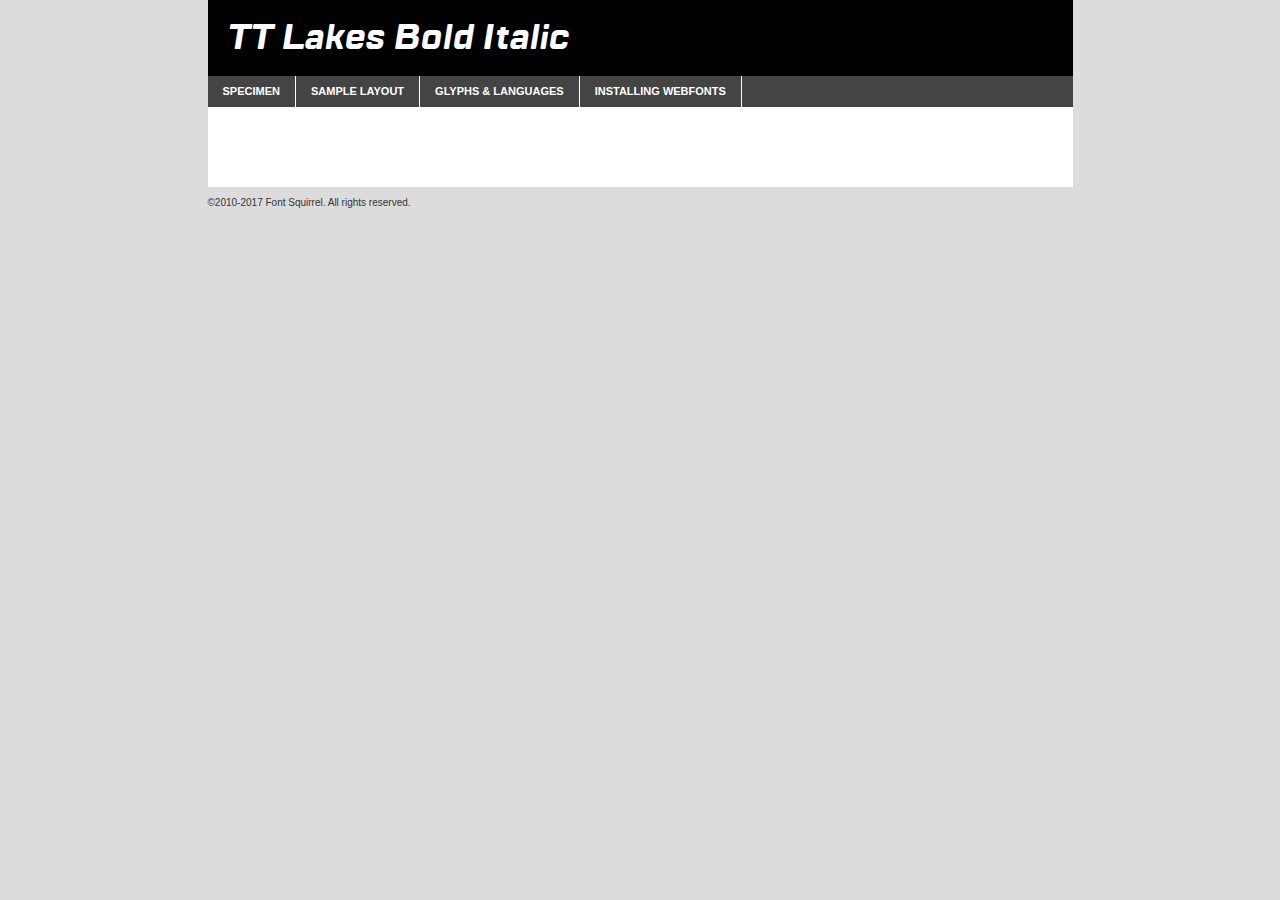
<file: fonts/TTLakes/ttlakes-bolditalic-demo.html>
<!DOCTYPE html PUBLIC "-//W3C//DTD XHTML 1.0 Transitional//EN"
        "http://www.w3.org/TR/xhtml1/DTD/xhtml1-transitional.dtd">

<html xmlns="http://www.w3.org/1999/xhtml" xml:lang="en" lang="en">
<head>
    <meta http-equiv="Content-Type" content="text/html; charset=utf-8"/>
    <script src="http://ajax.googleapis.com/ajax/libs/jquery/1.7.2/jquery.min.js" type="text/javascript" charset="utf-8"></script>
    <script type="text/javascript">
		(function($) {
			$.fn.easyTabs = function(option) {
				var param = jQuery.extend({ fadeSpeed: 'fast', defaultContent: 1, activeClass: 'active' }, option);
				$(this).each(function() {
					var thisId = '#' + this.id;
					if ( param.defaultContent == '' )
					{
						param.defaultContent = 1;
					}
					if ( typeof param.defaultContent == 'number' )
					{
						var defaultTab = $(thisId + ' .tabs li:eq(' + (param.defaultContent - 1) + ') a').attr('href').substr(1);
					}
					else
					{
						var defaultTab = param.defaultContent;
					}
					$(thisId + ' .tabs li a').each(function() {
						var tabToHide = $(this).attr('href').substr(1);
						$('#' + tabToHide).addClass('easytabs-tab-content');
					});
					hideAll();
					changeContent(defaultTab);

					function hideAll() {$(thisId + ' .easytabs-tab-content').hide();}

					function changeContent(tabId)
					{
						hideAll();
						$(thisId + ' .tabs li').removeClass(param.activeClass);
						$(thisId + ' .tabs li a[href=#' + tabId + ']').closest('li').addClass(param.activeClass);
						if ( param.fadeSpeed != 'none' )
						{
							$(thisId + ' #' + tabId).fadeIn(param.fadeSpeed);
						}
						else
						{
							$(thisId + ' #' + tabId).show();
						}
					}

					$(thisId + ' .tabs li').click(function() {
						var tabId = $(this).find('a').attr('href').substr(1);
						changeContent(tabId);
						return false;
					});
				});
			}
		})(jQuery);
    </script>
    <link rel="stylesheet" href="specimen_files/specimen_stylesheet.css" type="text/css" charset="utf-8"/>
    <link rel="stylesheet" href="stylesheet.css" type="text/css" charset="utf-8"/>

    <style type="text/css">
        		body {
			font-family: 'tt_lakesbold_italic';
        		}

            </style>

    <title>TT Lakes Bold Italic Specimen</title>


    <script type="text/javascript" charset="utf-8">
		$(document).ready(function() {
			$('#container').easyTabs({ defaultContent: 1 });
		});
    </script>
</head>

<body>
<div id="container">
    <div id="header">
		TT Lakes Bold Italic    </div>
    <ul class="tabs">
        <li><a href="#specimen">Specimen</a></li>
        <li><a href="#layout">Sample Layout</a></li>
		        <li><a href="#glyphs">Glyphs &amp; Languages</a></li>
        <li><a href="#installing">Installing Webfonts</a></li>

    </ul>

    <div id="main_content">


        <div id="specimen">

            <div class="section">
                <div class="grid12 firstcol">
                    <div class="huge">AaBb</div>
                </div>
            </div>

            <div class="section">
                <div class="glyph_range">A&#x200B;B&#x200b;C&#x200b;D&#x200b;E&#x200b;F&#x200b;G&#x200b;H&#x200b;I&#x200b;J&#x200b;K&#x200b;L&#x200b;M&#x200b;N&#x200b;O&#x200b;P&#x200b;Q&#x200b;R&#x200b;S&#x200b;T&#x200b;U&#x200b;V&#x200b;W&#x200b;X&#x200b;Y&#x200b;Z&#x200b;a&#x200b;b&#x200b;c&#x200b;d&#x200b;e&#x200b;f&#x200b;g&#x200b;h&#x200b;i&#x200b;j&#x200b;k&#x200b;l&#x200b;m&#x200b;n&#x200b;o&#x200b;p&#x200b;q&#x200b;r&#x200b;s&#x200b;t&#x200b;u&#x200b;v&#x200b;w&#x200b;x&#x200b;y&#x200b;z&#x200b;1&#x200b;2&#x200b;3&#x200b;4&#x200b;5&#x200b;6&#x200b;7&#x200b;8&#x200b;9&#x200b;0&#x200b;&amp;&#x200b;.&#x200b;,&#x200b;?&#x200b;!&#x200b;&#64;&#x200b;(&#x200b;)&#x200b;#&#x200b;$&#x200b;%&#x200b;*&#x200b;+&#x200b;-&#x200b;=&#x200b;:&#x200b;;</div>
            </div>
            <div class="section">
                <div class="grid12 firstcol">
                    <table class="sample_table">
                        <tr>
                            <td>10</td>
                            <td class="size10">abcdefghijklmnopqrstuvwxyzABCDEFGHIJKLMNOPQRSTUVWXYZ0123456789abcdefghijklmnopqrstuvwxyzABCDEFGHIJKLMNOPQRSTUVWXYZ0123456789abcdefghijklmnopqrstuvwxyzABCDEFGHIJKLMNOPQRSTUVWXYZ</td>
                        </tr>
                        <tr>
                            <td>11</td>
                            <td class="size11">abcdefghijklmnopqrstuvwxyzABCDEFGHIJKLMNOPQRSTUVWXYZ0123456789abcdefghijklmnopqrstuvwxyzABCDEFGHIJKLMNOPQRSTUVWXYZ0123456789abcdefghijklmnopqrstuvwxyzABCDEFGHIJKLMNOPQRSTUVWXYZ</td>
                        </tr>
                        <tr>
                            <td>12</td>
                            <td class="size12">abcdefghijklmnopqrstuvwxyzABCDEFGHIJKLMNOPQRSTUVWXYZ0123456789abcdefghijklmnopqrstuvwxyzABCDEFGHIJKLMNOPQRSTUVWXYZ0123456789abcdefghijklmnopqrstuvwxyzABCDEFGHIJKLMNOPQRSTUVWXYZ</td>
                        </tr>
                        <tr>
                            <td>13</td>
                            <td class="size13">abcdefghijklmnopqrstuvwxyzABCDEFGHIJKLMNOPQRSTUVWXYZ0123456789abcdefghijklmnopqrstuvwxyzABCDEFGHIJKLMNOPQRSTUVWXYZ0123456789abcdefghijklmnopqrstuvwxyzABCDEFGHIJKLMNOPQRSTUVWXYZ</td>
                        </tr>
                        <tr>
                            <td>14</td>
                            <td class="size14">abcdefghijklmnopqrstuvwxyzABCDEFGHIJKLMNOPQRSTUVWXYZ0123456789abcdefghijklmnopqrstuvwxyzABCDEFGHIJKLMNOPQRSTUVWXYZ0123456789abcdefghijklmnopqrstuvwxyzABCDEFGHIJKLMNOPQRSTUVWXYZ</td>
                        </tr>
                        <tr>
                            <td>16</td>
                            <td class="size16">abcdefghijklmnopqrstuvwxyzABCDEFGHIJKLMNOPQRSTUVWXYZ0123456789abcdefghijklmnopqrstuvwxyzABCDEFGHIJKLMNOPQRSTUVWXYZ</td>
                        </tr>
                        <tr>
                            <td>18</td>
                            <td class="size18">abcdefghijklmnopqrstuvwxyzABCDEFGHIJKLMNOPQRSTUVWXYZ0123456789abcdefghijklmnopqrstuvwxyzABCDEFGHIJKLMNOPQRSTUVWXYZ</td>
                        </tr>
                        <tr>
                            <td>20</td>
                            <td class="size20">abcdefghijklmnopqrstuvwxyzABCDEFGHIJKLMNOPQRSTUVWXYZ0123456789abcdefghijklmnopqrstuvwxyzABCDEFGHIJKLMNOPQRSTUVWXYZ</td>
                        </tr>
                        <tr>
                            <td>24</td>
                            <td class="size24">abcdefghijklmnopqrstuvwxyzABCDEFGHIJKLMNOPQRSTUVWXYZ0123456789abcdefghijklmnopqrstuvwxyzABCDEFGHIJKLMNOPQRSTUVWXYZ</td>
                        </tr>
                        <tr>
                            <td>30</td>
                            <td class="size30">abcdefghijklmnopqrstuvwxyzABCDEFGHIJKLMNOPQRSTUVWXYZ0123456789abcdefghijklmnopqrstuvwxyzABCDEFGHIJKLMNOPQRSTUVWXYZ</td>
                        </tr>
                        <tr>
                            <td>36</td>
                            <td class="size36">abcdefghijklmnopqrstuvwxyzABCDEFGHIJKLMNOPQRSTUVWXYZ0123456789abcdefghijklmnopqrstuvwxyzABCDEFGHIJKLMNOPQRSTUVWXYZ</td>
                        </tr>
                        <tr>
                            <td>48</td>
                            <td class="size48">abcdefghijklmnopqrstuvwxyzABCDEFGHIJKLMNOPQRSTUVWXYZ0123456789abcdefghijklmnopqrstuvwxyzABCDEFGHIJKLMNOPQRSTUVWXYZ</td>
                        </tr>
                        <tr>
                            <td>60</td>
                            <td class="size60">abcdefghijklmnopqrstuvwxyzABCDEFGHIJKLMNOPQRSTUVWXYZ0123456789abcdefghijklmnopqrstuvwxyzABCDEFGHIJKLMNOPQRSTUVWXYZ</td>
                        </tr>
                        <tr>
                            <td>72</td>
                            <td class="size72">abcdefghijklmnopqrstuvwxyzABCDEFGHIJKLMNOPQRSTUVWXYZ0123456789abcdefghijklmnopqrstuvwxyzABCDEFGHIJKLMNOPQRSTUVWXYZ</td>
                        </tr>
                        <tr>
                            <td>90</td>
                            <td class="size90">abcdefghijklmnopqrstuvwxyzABCDEFGHIJKLMNOPQRSTUVWXYZ0123456789abcdefghijklmnopqrstuvwxyzABCDEFGHIJKLMNOPQRSTUVWXYZ</td>
                        </tr>
                    </table>

                </div>

            </div>


            <div class="section" id="bodycomparison">


                <div id="xheight">
                    <div class="fontbody">&#x25FC;&#x25FC;&#x25FC;&#x25FC;&#x25FC;&#x25FC;&#x25FC;&#x25FC;&#x25FC;&#x25FC;&#x25FC;&#x25FC;&#x25FC;&#x25FC;&#x25FC;&#x25FC;&#x25FC;&#x25FC;&#x25FC;&#x25FC;&#x25FC;&#x25FC;&#x25FC;&#x25FC;&#x25FC;&#x25FC;&#x25FC;&#x25FC;&#x25FC;&#x25FC;&#x25FC;&#x25FC;&#x25FC;&#x25FC;&#x25FC;&#x25FC;&#x25FC;&#x25FC;&#x25FC;&#x25FC;&#x25FC;&#x25FC;&#x25FC;&#x25FC;&#x25FC;&#x25FC;&#x25FC;&#x25FC;&#x25FC;&#x25FC;&#x25FC;&#x25FC;&#x25FC;&#x25FC;&#x25FC;&#x25FC;&#x25FC;&#x25FC;&#x25FC;&#x25FC;&#x25FC;&#x25FC;&#x25FC;&#x25FC;&#x25FC;&#x25FC;&#x25FC;&#x25FC;&#x25FC;&#x25FC;&#x25FC;&#x25FC;&#x25FC;&#x25FC;&#x25FC;&#x25FC;&#x25FC;&#x25FC;&#x25FC;&#x25FC;&#x25FC;&#x25FC;&#x25FC;&#x25FC;&#x25FC;&#x25FC;&#x25FC;&#x25FC;&#x25FC;&#x25FC;&#x25FC;&#x25FC;&#x25FC;&#x25FC;&#x25FC;&#x25FC;&#x25FC;&#x25FC;&#x25FC;body</div>
                    <div class="arialbody">body</div>
                    <div class="verdanabody">body</div>
                    <div class="georgiabody">body</div>
                </div>
                <div class="fontbody" style="z-index:1">
                    body<span>TT Lakes Bold Italic</span>
                </div>
                <div class="arialbody" style="z-index:1">
                    body<span>Arial</span>
                </div>
                <div class="verdanabody" style="z-index:1">
                    body<span>Verdana</span>
                </div>
                <div class="georgiabody" style="z-index:1">
                    body<span>Georgia</span>
                </div>


            </div>


            <div class="section psample psample_row1" id="">

                <div class="grid2 firstcol">
                    <p class="size10"><span>10.</span>Aenean lacinia bibendum nulla sed consectetur. Fusce dapibus, tellus ac cursus commodo, tortor mauris condimentum nibh, ut fermentum massa justo sit amet risus. Nullam id dolor id nibh ultricies vehicula ut id elit. Cum sociis natoque penatibus et magnis dis parturient montes, nascetur ridiculus mus. Nulla vitae elit libero, a pharetra augue.</p>

                </div>
                <div class="grid3">
                    <p class="size11"><span>11.</span>Aenean lacinia bibendum nulla sed consectetur. Fusce dapibus, tellus ac cursus commodo, tortor mauris condimentum nibh, ut fermentum massa justo sit amet risus. Nullam id dolor id nibh ultricies vehicula ut id elit. Cum sociis natoque penatibus et magnis dis parturient montes, nascetur ridiculus mus. Nulla vitae elit libero, a pharetra augue.</p>

                </div>
                <div class="grid3">
                    <p class="size12"><span>12.</span>Aenean lacinia bibendum nulla sed consectetur. Fusce dapibus, tellus ac cursus commodo, tortor mauris condimentum nibh, ut fermentum massa justo sit amet risus. Nullam id dolor id nibh ultricies vehicula ut id elit. Cum sociis natoque penatibus et magnis dis parturient montes, nascetur ridiculus mus. Nulla vitae elit libero, a pharetra augue.</p>

                </div>
                <div class="grid4">
                    <p class="size13"><span>13.</span>Aenean lacinia bibendum nulla sed consectetur. Fusce dapibus, tellus ac cursus commodo, tortor mauris condimentum nibh, ut fermentum massa justo sit amet risus. Nullam id dolor id nibh ultricies vehicula ut id elit. Cum sociis natoque penatibus et magnis dis parturient montes, nascetur ridiculus mus. Nulla vitae elit libero, a pharetra augue.</p>

                </div>
                <div class="white_blend"></div>

            </div>
            <div class="section psample psample_row2" id="">
                <div class="grid3 firstcol">
                    <p class="size14"><span>14.</span>Aenean lacinia bibendum nulla sed consectetur. Fusce dapibus, tellus ac cursus commodo, tortor mauris condimentum nibh, ut fermentum massa justo sit amet risus. Nullam id dolor id nibh ultricies vehicula ut id elit. Cum sociis natoque penatibus et magnis dis parturient montes, nascetur ridiculus mus. Nulla vitae elit libero, a pharetra augue.</p>

                </div>
                <div class="grid4">
                    <p class="size16"><span>16.</span>Aenean lacinia bibendum nulla sed consectetur. Fusce dapibus, tellus ac cursus commodo, tortor mauris condimentum nibh, ut fermentum massa justo sit amet risus. Nullam id dolor id nibh ultricies vehicula ut id elit. Cum sociis natoque penatibus et magnis dis parturient montes, nascetur ridiculus mus. Nulla vitae elit libero, a pharetra augue.</p>

                </div>
                <div class="grid5">
                    <p class="size18"><span>18.</span>Aenean lacinia bibendum nulla sed consectetur. Fusce dapibus, tellus ac cursus commodo, tortor mauris condimentum nibh, ut fermentum massa justo sit amet risus. Nullam id dolor id nibh ultricies vehicula ut id elit. Cum sociis natoque penatibus et magnis dis parturient montes, nascetur ridiculus mus. Nulla vitae elit libero, a pharetra augue.</p>

                </div>

                <div class="white_blend"></div>

            </div>

            <div class="section psample psample_row3" id="">
                <div class="grid5 firstcol">
                    <p class="size20"><span>20.</span>Aenean lacinia bibendum nulla sed consectetur. Fusce dapibus, tellus ac cursus commodo, tortor mauris condimentum nibh, ut fermentum massa justo sit amet risus. Nullam id dolor id nibh ultricies vehicula ut id elit. Cum sociis natoque penatibus et magnis dis parturient montes, nascetur ridiculus mus. Nulla vitae elit libero, a pharetra augue.</p>
                </div>
                <div class="grid7">
                    <p class="size24"><span>24.</span>Aenean lacinia bibendum nulla sed consectetur. Fusce dapibus, tellus ac cursus commodo, tortor mauris condimentum nibh, ut fermentum massa justo sit amet risus. Nullam id dolor id nibh ultricies vehicula ut id elit. Cum sociis natoque penatibus et magnis dis parturient montes, nascetur ridiculus mus. Nulla vitae elit libero, a pharetra augue.</p>
                </div>

                <div class="white_blend"></div>

            </div>

            <div class="section psample psample_row4" id="">
                <div class="grid12 firstcol">
                    <p class="size30"><span>30.</span>Aenean lacinia bibendum nulla sed consectetur. Fusce dapibus, tellus ac cursus commodo, tortor mauris condimentum nibh, ut fermentum massa justo sit amet risus. Nullam id dolor id nibh ultricies vehicula ut id elit. Cum sociis natoque penatibus et magnis dis parturient montes, nascetur ridiculus mus. Nulla vitae elit libero, a pharetra augue.</p>
                </div>
                <div class="white_blend"></div>

            </div>


            <div class="section psample psample_row1 fullreverse">
                <div class="grid2 firstcol">
                    <p class="size10"><span>10.</span>Aenean lacinia bibendum nulla sed consectetur. Fusce dapibus, tellus ac cursus commodo, tortor mauris condimentum nibh, ut fermentum massa justo sit amet risus. Nullam id dolor id nibh ultricies vehicula ut id elit. Cum sociis natoque penatibus et magnis dis parturient montes, nascetur ridiculus mus. Nulla vitae elit libero, a pharetra augue.</p>

                </div>
                <div class="grid3">
                    <p class="size11"><span>11.</span>Aenean lacinia bibendum nulla sed consectetur. Fusce dapibus, tellus ac cursus commodo, tortor mauris condimentum nibh, ut fermentum massa justo sit amet risus. Nullam id dolor id nibh ultricies vehicula ut id elit. Cum sociis natoque penatibus et magnis dis parturient montes, nascetur ridiculus mus. Nulla vitae elit libero, a pharetra augue.</p>

                </div>
                <div class="grid3">
                    <p class="size12"><span>12.</span>Aenean lacinia bibendum nulla sed consectetur. Fusce dapibus, tellus ac cursus commodo, tortor mauris condimentum nibh, ut fermentum massa justo sit amet risus. Nullam id dolor id nibh ultricies vehicula ut id elit. Cum sociis natoque penatibus et magnis dis parturient montes, nascetur ridiculus mus. Nulla vitae elit libero, a pharetra augue.</p>

                </div>
                <div class="grid4">
                    <p class="size13"><span>13.</span>Aenean lacinia bibendum nulla sed consectetur. Fusce dapibus, tellus ac cursus commodo, tortor mauris condimentum nibh, ut fermentum massa justo sit amet risus. Nullam id dolor id nibh ultricies vehicula ut id elit. Cum sociis natoque penatibus et magnis dis parturient montes, nascetur ridiculus mus. Nulla vitae elit libero, a pharetra augue.</p>

                </div>
                <div class="black_blend"></div>

            </div>

            <div class="section psample psample_row2 fullreverse">
                <div class="grid3 firstcol">
                    <p class="size14"><span>14.</span>Aenean lacinia bibendum nulla sed consectetur. Fusce dapibus, tellus ac cursus commodo, tortor mauris condimentum nibh, ut fermentum massa justo sit amet risus. Nullam id dolor id nibh ultricies vehicula ut id elit. Cum sociis natoque penatibus et magnis dis parturient montes, nascetur ridiculus mus. Nulla vitae elit libero, a pharetra augue.</p>

                </div>
                <div class="grid4">
                    <p class="size16"><span>16.</span>Aenean lacinia bibendum nulla sed consectetur. Fusce dapibus, tellus ac cursus commodo, tortor mauris condimentum nibh, ut fermentum massa justo sit amet risus. Nullam id dolor id nibh ultricies vehicula ut id elit. Cum sociis natoque penatibus et magnis dis parturient montes, nascetur ridiculus mus. Nulla vitae elit libero, a pharetra augue.</p>

                </div>
                <div class="grid5">
                    <p class="size18"><span>18.</span>Aenean lacinia bibendum nulla sed consectetur. Fusce dapibus, tellus ac cursus commodo, tortor mauris condimentum nibh, ut fermentum massa justo sit amet risus. Nullam id dolor id nibh ultricies vehicula ut id elit. Cum sociis natoque penatibus et magnis dis parturient montes, nascetur ridiculus mus. Nulla vitae elit libero, a pharetra augue.</p>

                </div>
                <div class="black_blend"></div>

            </div>

            <div class="section psample fullreverse psample_row3" id="">
                <div class="grid5 firstcol">
                    <p class="size20"><span>20.</span>Aenean lacinia bibendum nulla sed consectetur. Fusce dapibus, tellus ac cursus commodo, tortor mauris condimentum nibh, ut fermentum massa justo sit amet risus. Nullam id dolor id nibh ultricies vehicula ut id elit. Cum sociis natoque penatibus et magnis dis parturient montes, nascetur ridiculus mus. Nulla vitae elit libero, a pharetra augue.</p>
                </div>
                <div class="grid7">
                    <p class="size24"><span>24.</span>Aenean lacinia bibendum nulla sed consectetur. Fusce dapibus, tellus ac cursus commodo, tortor mauris condimentum nibh, ut fermentum massa justo sit amet risus. Nullam id dolor id nibh ultricies vehicula ut id elit. Cum sociis natoque penatibus et magnis dis parturient montes, nascetur ridiculus mus. Nulla vitae elit libero, a pharetra augue.</p>
                </div>

                <div class="black_blend"></div>

            </div>

            <div class="section psample fullreverse psample_row4" id="" style="border-bottom: 20px #000 solid;">
                <div class="grid12 firstcol">
                    <p class="size30"><span>30.</span>Aenean lacinia bibendum nulla sed consectetur. Fusce dapibus, tellus ac cursus commodo, tortor mauris condimentum nibh, ut fermentum massa justo sit amet risus. Nullam id dolor id nibh ultricies vehicula ut id elit. Cum sociis natoque penatibus et magnis dis parturient montes, nascetur ridiculus mus. Nulla vitae elit libero, a pharetra augue.</p>
                </div>
                <div class="black_blend"></div>

            </div>


        </div>

        <div id="layout">

            <div class="section">

                <div class="grid12 firstcol">
                    <h1>Lorem Ipsum Dolor</h1>
                    <h2>Etiam porta sem malesuada magna mollis euismod</h2>

                    <p class="byline">By <a href="#link">Aenean Lacinia</a></p>
                </div>
            </div>
            <div class="section">
                <div class="grid8 firstcol">
                    <p class="large">Donec sed odio dui. Morbi leo risus, porta ac consectetur ac, vestibulum at eros. Fusce dapibus, tellus ac cursus commodo, tortor mauris condimentum nibh, ut fermentum massa justo sit amet risus. </p>


                    <h3>Pellentesque ornare sem</h3>

                    <p>Maecenas sed diam eget risus varius blandit sit amet non magna. Maecenas faucibus mollis interdum. Donec ullamcorper nulla non metus auctor fringilla. Nullam id dolor id nibh ultricies vehicula ut id elit. Nullam id dolor id nibh ultricies vehicula ut id elit. </p>

                    <p>Aenean eu leo quam. Pellentesque ornare sem lacinia quam venenatis vestibulum. Lorem ipsum dolor sit amet, consectetur adipiscing elit. Cum sociis natoque penatibus et magnis dis parturient montes, nascetur ridiculus mus. </p>

                    <p>Nulla vitae elit libero, a pharetra augue. Praesent commodo cursus magna, vel scelerisque nisl consectetur et. Aenean lacinia bibendum nulla sed consectetur. </p>

                    <p>Nullam quis risus eget urna mollis ornare vel eu leo. Nullam quis risus eget urna mollis ornare vel eu leo. Maecenas sed diam eget risus varius blandit sit amet non magna. Donec ullamcorper nulla non metus auctor fringilla. </p>

                    <h3>Cras mattis consectetur</h3>

                    <p>Aenean eu leo quam. Pellentesque ornare sem lacinia quam venenatis vestibulum. Aenean lacinia bibendum nulla sed consectetur. Integer posuere erat a ante venenatis dapibus posuere velit aliquet. Cras mattis consectetur purus sit amet fermentum. </p>

                    <p>Nullam id dolor id nibh ultricies vehicula ut id elit. Nullam quis risus eget urna mollis ornare vel eu leo. Cras mattis consectetur purus sit amet fermentum.</p>
                </div>

                <div class="grid4 sidebar">

                    <div class="box reverse">
                        <p class="last">Nullam quis risus eget urna mollis ornare vel eu leo. Donec ullamcorper nulla non metus auctor fringilla. Cras mattis consectetur purus sit amet fermentum. Sed posuere consectetur est at lobortis. Lorem ipsum dolor sit amet, consectetur adipiscing elit. </p>
                    </div>

                    <p class="caption">Maecenas sed diam eget risus varius.</p>

                    <p>Vestibulum id ligula porta felis euismod semper. Integer posuere erat a ante venenatis dapibus posuere velit aliquet. Vestibulum id ligula porta felis euismod semper. Sed posuere consectetur est at lobortis. Maecenas sed diam eget risus varius blandit sit amet non magna. Fusce dapibus, tellus ac cursus commodo, tortor mauris condimentum nibh, ut fermentum massa justo sit amet risus. </p>


                    <p>Duis mollis, est non commodo luctus, nisi erat porttitor ligula, eget lacinia odio sem nec elit. Aenean lacinia bibendum nulla sed consectetur. Vivamus sagittis lacus vel augue laoreet rutrum faucibus dolor auctor. Aenean lacinia bibendum nulla sed consectetur. Nullam quis risus eget urna mollis ornare vel eu leo. </p>

                    <p>Praesent commodo cursus magna, vel scelerisque nisl consectetur et. Donec ullamcorper nulla non metus auctor fringilla. Maecenas faucibus mollis interdum. Fusce dapibus, tellus ac cursus commodo, tortor mauris condimentum nibh, ut fermentum massa justo sit amet risus. </p>

                </div>
            </div>

        </div>


		

        <div id="glyphs">
            <div class="section">
                <div class="grid12 firstcol">

                    <h1>Language Support</h1>
                    <p>The subset of TT Lakes Bold Italic in this kit supports the following languages:<br/>

						Cyrillic, English, Arrernte, Bislama, Cebuano, Fijian, Gilbertese, Hmong, Ibanag, Iloko_ilokano, Interglossa_glosa, Interlingua, Lojban, Norfolk_pitcairnese, Oromo, Rotokas, Seychelles_creole, Shona, Somali, Southern_ndebele, Swahili, Swati_swazi, Tok_pisin, Warlpiri, Xhosa, Zulu, Latinbasic, Ubasic, Demo                    </p>
                    <h1>Glyph Chart</h1>
                    <p>The subset of TT Lakes Bold Italic in this kit includes all the glyphs listed below. Unicode entities are included above each glyph to help you insert individual characters into your layout.</p>
                    <div id="glyph_chart">

																																	                                <div><p>&amp;#13;</p>&#13;</div>
																				                                <div><p>&amp;#32;</p>&#32;</div>
																				                                <div><p>&amp;#33;</p>&#33;</div>
																				                                <div><p>&amp;#34;</p>&#34;</div>
																				                                <div><p>&amp;#35;</p>&#35;</div>
																				                                <div><p>&amp;#36;</p>&#36;</div>
																				                                <div><p>&amp;#37;</p>&#37;</div>
																				                                <div><p>&amp;#38;</p>&#38;</div>
																				                                <div><p>&amp;#39;</p>&#39;</div>
																				                                <div><p>&amp;#40;</p>&#40;</div>
																				                                <div><p>&amp;#41;</p>&#41;</div>
																				                                <div><p>&amp;#42;</p>&#42;</div>
																				                                <div><p>&amp;#43;</p>&#43;</div>
																				                                <div><p>&amp;#44;</p>&#44;</div>
																				                                <div><p>&amp;#45;</p>&#45;</div>
																				                                <div><p>&amp;#46;</p>&#46;</div>
																				                                <div><p>&amp;#47;</p>&#47;</div>
																				                                <div><p>&amp;#48;</p>&#48;</div>
																				                                <div><p>&amp;#49;</p>&#49;</div>
																				                                <div><p>&amp;#50;</p>&#50;</div>
																				                                <div><p>&amp;#51;</p>&#51;</div>
																				                                <div><p>&amp;#52;</p>&#52;</div>
																				                                <div><p>&amp;#53;</p>&#53;</div>
																				                                <div><p>&amp;#54;</p>&#54;</div>
																				                                <div><p>&amp;#55;</p>&#55;</div>
																				                                <div><p>&amp;#56;</p>&#56;</div>
																				                                <div><p>&amp;#57;</p>&#57;</div>
																				                                <div><p>&amp;#58;</p>&#58;</div>
																				                                <div><p>&amp;#59;</p>&#59;</div>
																				                                <div><p>&amp;#60;</p>&#60;</div>
																				                                <div><p>&amp;#61;</p>&#61;</div>
																				                                <div><p>&amp;#62;</p>&#62;</div>
																				                                <div><p>&amp;#63;</p>&#63;</div>
																				                                <div><p>&amp;#64;</p>&#64;</div>
																				                                <div><p>&amp;#65;</p>&#65;</div>
																				                                <div><p>&amp;#66;</p>&#66;</div>
																				                                <div><p>&amp;#67;</p>&#67;</div>
																				                                <div><p>&amp;#68;</p>&#68;</div>
																				                                <div><p>&amp;#69;</p>&#69;</div>
																				                                <div><p>&amp;#70;</p>&#70;</div>
																				                                <div><p>&amp;#71;</p>&#71;</div>
																				                                <div><p>&amp;#72;</p>&#72;</div>
																				                                <div><p>&amp;#73;</p>&#73;</div>
																				                                <div><p>&amp;#74;</p>&#74;</div>
																				                                <div><p>&amp;#75;</p>&#75;</div>
																				                                <div><p>&amp;#76;</p>&#76;</div>
																				                                <div><p>&amp;#77;</p>&#77;</div>
																				                                <div><p>&amp;#78;</p>&#78;</div>
																				                                <div><p>&amp;#79;</p>&#79;</div>
																				                                <div><p>&amp;#80;</p>&#80;</div>
																				                                <div><p>&amp;#81;</p>&#81;</div>
																				                                <div><p>&amp;#82;</p>&#82;</div>
																				                                <div><p>&amp;#83;</p>&#83;</div>
																				                                <div><p>&amp;#84;</p>&#84;</div>
																				                                <div><p>&amp;#85;</p>&#85;</div>
																				                                <div><p>&amp;#86;</p>&#86;</div>
																				                                <div><p>&amp;#87;</p>&#87;</div>
																				                                <div><p>&amp;#88;</p>&#88;</div>
																				                                <div><p>&amp;#89;</p>&#89;</div>
																				                                <div><p>&amp;#90;</p>&#90;</div>
																				                                <div><p>&amp;#91;</p>&#91;</div>
																				                                <div><p>&amp;#92;</p>&#92;</div>
																				                                <div><p>&amp;#93;</p>&#93;</div>
																				                                <div><p>&amp;#94;</p>&#94;</div>
																				                                <div><p>&amp;#95;</p>&#95;</div>
																				                                <div><p>&amp;#96;</p>&#96;</div>
																				                                <div><p>&amp;#97;</p>&#97;</div>
																				                                <div><p>&amp;#98;</p>&#98;</div>
																				                                <div><p>&amp;#99;</p>&#99;</div>
																				                                <div><p>&amp;#100;</p>&#100;</div>
																				                                <div><p>&amp;#101;</p>&#101;</div>
																				                                <div><p>&amp;#102;</p>&#102;</div>
																				                                <div><p>&amp;#103;</p>&#103;</div>
																				                                <div><p>&amp;#104;</p>&#104;</div>
																				                                <div><p>&amp;#105;</p>&#105;</div>
																				                                <div><p>&amp;#106;</p>&#106;</div>
																				                                <div><p>&amp;#107;</p>&#107;</div>
																				                                <div><p>&amp;#108;</p>&#108;</div>
																				                                <div><p>&amp;#109;</p>&#109;</div>
																				                                <div><p>&amp;#110;</p>&#110;</div>
																				                                <div><p>&amp;#111;</p>&#111;</div>
																				                                <div><p>&amp;#112;</p>&#112;</div>
																				                                <div><p>&amp;#113;</p>&#113;</div>
																				                                <div><p>&amp;#114;</p>&#114;</div>
																				                                <div><p>&amp;#115;</p>&#115;</div>
																				                                <div><p>&amp;#116;</p>&#116;</div>
																				                                <div><p>&amp;#117;</p>&#117;</div>
																				                                <div><p>&amp;#118;</p>&#118;</div>
																				                                <div><p>&amp;#119;</p>&#119;</div>
																				                                <div><p>&amp;#120;</p>&#120;</div>
																				                                <div><p>&amp;#121;</p>&#121;</div>
																				                                <div><p>&amp;#122;</p>&#122;</div>
																				                                <div><p>&amp;#123;</p>&#123;</div>
																				                                <div><p>&amp;#124;</p>&#124;</div>
																				                                <div><p>&amp;#125;</p>&#125;</div>
																				                                <div><p>&amp;#126;</p>&#126;</div>
																				                                <div><p>&amp;#160;</p>&#160;</div>
																				                                <div><p>&amp;#162;</p>&#162;</div>
																				                                <div><p>&amp;#163;</p>&#163;</div>
																				                                <div><p>&amp;#165;</p>&#165;</div>
																				                                <div><p>&amp;#168;</p>&#168;</div>
																				                                <div><p>&amp;#169;</p>&#169;</div>
																				                                <div><p>&amp;#170;</p>&#170;</div>
																				                                <div><p>&amp;#171;</p>&#171;</div>
																				                                <div><p>&amp;#173;</p>&#173;</div>
																				                                <div><p>&amp;#174;</p>&#174;</div>
																				                                <div><p>&amp;#178;</p>&#178;</div>
																				                                <div><p>&amp;#179;</p>&#179;</div>
																				                                <div><p>&amp;#180;</p>&#180;</div>
																				                                <div><p>&amp;#184;</p>&#184;</div>
																				                                <div><p>&amp;#185;</p>&#185;</div>
																				                                <div><p>&amp;#186;</p>&#186;</div>
																				                                <div><p>&amp;#187;</p>&#187;</div>
																				                                <div><p>&amp;#710;</p>&#710;</div>
																				                                <div><p>&amp;#730;</p>&#730;</div>
																				                                <div><p>&amp;#732;</p>&#732;</div>
																				                                <div><p>&amp;#1025;</p>&#1025;</div>
																				                                <div><p>&amp;#1026;</p>&#1026;</div>
																				                                <div><p>&amp;#1027;</p>&#1027;</div>
																				                                <div><p>&amp;#1028;</p>&#1028;</div>
																				                                <div><p>&amp;#1029;</p>&#1029;</div>
																				                                <div><p>&amp;#1030;</p>&#1030;</div>
																				                                <div><p>&amp;#1031;</p>&#1031;</div>
																				                                <div><p>&amp;#1032;</p>&#1032;</div>
																				                                <div><p>&amp;#1033;</p>&#1033;</div>
																				                                <div><p>&amp;#1034;</p>&#1034;</div>
																				                                <div><p>&amp;#1035;</p>&#1035;</div>
																				                                <div><p>&amp;#1036;</p>&#1036;</div>
																				                                <div><p>&amp;#1038;</p>&#1038;</div>
																				                                <div><p>&amp;#1039;</p>&#1039;</div>
																				                                <div><p>&amp;#1040;</p>&#1040;</div>
																				                                <div><p>&amp;#1041;</p>&#1041;</div>
																				                                <div><p>&amp;#1042;</p>&#1042;</div>
																				                                <div><p>&amp;#1043;</p>&#1043;</div>
																				                                <div><p>&amp;#1044;</p>&#1044;</div>
																				                                <div><p>&amp;#1045;</p>&#1045;</div>
																				                                <div><p>&amp;#1046;</p>&#1046;</div>
																				                                <div><p>&amp;#1047;</p>&#1047;</div>
																				                                <div><p>&amp;#1048;</p>&#1048;</div>
																				                                <div><p>&amp;#1049;</p>&#1049;</div>
																				                                <div><p>&amp;#1050;</p>&#1050;</div>
																				                                <div><p>&amp;#1051;</p>&#1051;</div>
																				                                <div><p>&amp;#1052;</p>&#1052;</div>
																				                                <div><p>&amp;#1053;</p>&#1053;</div>
																				                                <div><p>&amp;#1054;</p>&#1054;</div>
																				                                <div><p>&amp;#1055;</p>&#1055;</div>
																				                                <div><p>&amp;#1056;</p>&#1056;</div>
																				                                <div><p>&amp;#1057;</p>&#1057;</div>
																				                                <div><p>&amp;#1058;</p>&#1058;</div>
																				                                <div><p>&amp;#1059;</p>&#1059;</div>
																				                                <div><p>&amp;#1060;</p>&#1060;</div>
																				                                <div><p>&amp;#1061;</p>&#1061;</div>
																				                                <div><p>&amp;#1062;</p>&#1062;</div>
																				                                <div><p>&amp;#1063;</p>&#1063;</div>
																				                                <div><p>&amp;#1064;</p>&#1064;</div>
																				                                <div><p>&amp;#1065;</p>&#1065;</div>
																				                                <div><p>&amp;#1066;</p>&#1066;</div>
																				                                <div><p>&amp;#1067;</p>&#1067;</div>
																				                                <div><p>&amp;#1068;</p>&#1068;</div>
																				                                <div><p>&amp;#1069;</p>&#1069;</div>
																				                                <div><p>&amp;#1070;</p>&#1070;</div>
																				                                <div><p>&amp;#1071;</p>&#1071;</div>
																				                                <div><p>&amp;#1072;</p>&#1072;</div>
																				                                <div><p>&amp;#1073;</p>&#1073;</div>
																				                                <div><p>&amp;#1074;</p>&#1074;</div>
																				                                <div><p>&amp;#1075;</p>&#1075;</div>
																				                                <div><p>&amp;#1076;</p>&#1076;</div>
																				                                <div><p>&amp;#1077;</p>&#1077;</div>
																				                                <div><p>&amp;#1078;</p>&#1078;</div>
																				                                <div><p>&amp;#1079;</p>&#1079;</div>
																				                                <div><p>&amp;#1080;</p>&#1080;</div>
																				                                <div><p>&amp;#1081;</p>&#1081;</div>
																				                                <div><p>&amp;#1082;</p>&#1082;</div>
																				                                <div><p>&amp;#1083;</p>&#1083;</div>
																				                                <div><p>&amp;#1084;</p>&#1084;</div>
																				                                <div><p>&amp;#1085;</p>&#1085;</div>
																				                                <div><p>&amp;#1086;</p>&#1086;</div>
																				                                <div><p>&amp;#1087;</p>&#1087;</div>
																				                                <div><p>&amp;#1088;</p>&#1088;</div>
																				                                <div><p>&amp;#1089;</p>&#1089;</div>
																				                                <div><p>&amp;#1090;</p>&#1090;</div>
																				                                <div><p>&amp;#1091;</p>&#1091;</div>
																				                                <div><p>&amp;#1092;</p>&#1092;</div>
																				                                <div><p>&amp;#1093;</p>&#1093;</div>
																				                                <div><p>&amp;#1094;</p>&#1094;</div>
																				                                <div><p>&amp;#1095;</p>&#1095;</div>
																				                                <div><p>&amp;#1096;</p>&#1096;</div>
																				                                <div><p>&amp;#1097;</p>&#1097;</div>
																				                                <div><p>&amp;#1098;</p>&#1098;</div>
																				                                <div><p>&amp;#1099;</p>&#1099;</div>
																				                                <div><p>&amp;#1100;</p>&#1100;</div>
																				                                <div><p>&amp;#1101;</p>&#1101;</div>
																				                                <div><p>&amp;#1102;</p>&#1102;</div>
																				                                <div><p>&amp;#1103;</p>&#1103;</div>
																				                                <div><p>&amp;#1105;</p>&#1105;</div>
																				                                <div><p>&amp;#1106;</p>&#1106;</div>
																				                                <div><p>&amp;#1107;</p>&#1107;</div>
																				                                <div><p>&amp;#1108;</p>&#1108;</div>
																				                                <div><p>&amp;#1109;</p>&#1109;</div>
																				                                <div><p>&amp;#1110;</p>&#1110;</div>
																				                                <div><p>&amp;#1111;</p>&#1111;</div>
																				                                <div><p>&amp;#1112;</p>&#1112;</div>
																				                                <div><p>&amp;#1113;</p>&#1113;</div>
																				                                <div><p>&amp;#1114;</p>&#1114;</div>
																				                                <div><p>&amp;#1115;</p>&#1115;</div>
																				                                <div><p>&amp;#1116;</p>&#1116;</div>
																				                                <div><p>&amp;#1118;</p>&#1118;</div>
																				                                <div><p>&amp;#1119;</p>&#1119;</div>
																				                                <div><p>&amp;#1168;</p>&#1168;</div>
																				                                <div><p>&amp;#1169;</p>&#1169;</div>
																				                                <div><p>&amp;#8192;</p>&#8192;</div>
																				                                <div><p>&amp;#8193;</p>&#8193;</div>
																				                                <div><p>&amp;#8194;</p>&#8194;</div>
																				                                <div><p>&amp;#8195;</p>&#8195;</div>
																				                                <div><p>&amp;#8196;</p>&#8196;</div>
																				                                <div><p>&amp;#8197;</p>&#8197;</div>
																				                                <div><p>&amp;#8198;</p>&#8198;</div>
																				                                <div><p>&amp;#8199;</p>&#8199;</div>
																				                                <div><p>&amp;#8200;</p>&#8200;</div>
																				                                <div><p>&amp;#8201;</p>&#8201;</div>
																				                                <div><p>&amp;#8202;</p>&#8202;</div>
																				                                <div><p>&amp;#8208;</p>&#8208;</div>
																				                                <div><p>&amp;#8209;</p>&#8209;</div>
																				                                <div><p>&amp;#8210;</p>&#8210;</div>
																				                                <div><p>&amp;#8211;</p>&#8211;</div>
																				                                <div><p>&amp;#8212;</p>&#8212;</div>
																				                                <div><p>&amp;#8216;</p>&#8216;</div>
																				                                <div><p>&amp;#8217;</p>&#8217;</div>
																				                                <div><p>&amp;#8218;</p>&#8218;</div>
																				                                <div><p>&amp;#8220;</p>&#8220;</div>
																				                                <div><p>&amp;#8221;</p>&#8221;</div>
																				                                <div><p>&amp;#8222;</p>&#8222;</div>
																				                                <div><p>&amp;#8226;</p>&#8226;</div>
																				                                <div><p>&amp;#8230;</p>&#8230;</div>
																				                                <div><p>&amp;#8239;</p>&#8239;</div>
																				                                <div><p>&amp;#8249;</p>&#8249;</div>
																				                                <div><p>&amp;#8250;</p>&#8250;</div>
																				                                <div><p>&amp;#8260;</p>&#8260;</div>
																				                                <div><p>&amp;#8287;</p>&#8287;</div>
																				                                <div><p>&amp;#8304;</p>&#8304;</div>
																				                                <div><p>&amp;#8308;</p>&#8308;</div>
																				                                <div><p>&amp;#8309;</p>&#8309;</div>
																				                                <div><p>&amp;#8310;</p>&#8310;</div>
																				                                <div><p>&amp;#8311;</p>&#8311;</div>
																				                                <div><p>&amp;#8312;</p>&#8312;</div>
																				                                <div><p>&amp;#8313;</p>&#8313;</div>
																				                                <div><p>&amp;#8320;</p>&#8320;</div>
																				                                <div><p>&amp;#8321;</p>&#8321;</div>
																				                                <div><p>&amp;#8322;</p>&#8322;</div>
																				                                <div><p>&amp;#8323;</p>&#8323;</div>
																				                                <div><p>&amp;#8324;</p>&#8324;</div>
																				                                <div><p>&amp;#8325;</p>&#8325;</div>
																				                                <div><p>&amp;#8326;</p>&#8326;</div>
																				                                <div><p>&amp;#8327;</p>&#8327;</div>
																				                                <div><p>&amp;#8328;</p>&#8328;</div>
																				                                <div><p>&amp;#8329;</p>&#8329;</div>
																				                                <div><p>&amp;#8364;</p>&#8364;</div>
																				                                <div><p>&amp;#8482;</p>&#8482;</div>
																				                                <div><p>&amp;#9724;</p>&#9724;</div>
																				                                <div><p>&amp;#63043;</p>&#63043;</div>
																				                                <div><p>&amp;#63044;</p>&#63044;</div>
																				                                <div><p>&amp;#63045;</p>&#63045;</div>
																				                                <div><p>&amp;#63046;</p>&#63046;</div>
																				                                <div><p>&amp;#63047;</p>&#63047;</div>
																				                                <div><p>&amp;#63048;</p>&#63048;</div>
																				                                <div><p>&amp;#63049;</p>&#63049;</div>
																				                                <div><p>&amp;#63050;</p>&#63050;</div>
																				                                <div><p>&amp;#63051;</p>&#63051;</div>
																				                                <div><p>&amp;#63052;</p>&#63052;</div>
																				                                <div><p>&amp;#63053;</p>&#63053;</div>
																				                                <div><p>&amp;#63054;</p>&#63054;</div>
																				                                <div><p>&amp;#63055;</p>&#63055;</div>
																				                                <div><p>&amp;#63056;</p>&#63056;</div>
																				                                <div><p>&amp;#63057;</p>&#63057;</div>
																				                                <div><p>&amp;#63058;</p>&#63058;</div>
																				                                <div><p>&amp;#63059;</p>&#63059;</div>
																				                                <div><p>&amp;#63060;</p>&#63060;</div>
																				                                <div><p>&amp;#63061;</p>&#63061;</div>
																				                                <div><p>&amp;#63062;</p>&#63062;</div>
																																																																																																																																																																																																																																																																																																																																																								                    </div>
                </div>


            </div>
        </div>


        <div id="specs">

        </div>

        <div id="installing">
            <div class="section">
                <div class="grid7 firstcol">
                    <h1>Installing Webfonts</h1>

                    <p>Webfonts are supported by all major browser platforms but not all in the same way. There are currently four different font formats that must be included in order to target all browsers. This includes TTF, WOFF, EOT and SVG.</p>

                    <h2>1. Upload your webfonts</h2>
                    <p>You must upload your webfont kit to your website. They should be in or near the same directory as your CSS files.</p>

                    <h2>2. Include the webfont stylesheet</h2>
                    <p>A special CSS @font-face declaration helps the various browsers select the appropriate font it needs without causing you a bunch of headaches. Learn more about this syntax by reading the <a href="https://www.fontspring.com/blog/further-hardening-of-the-bulletproof-syntax">Fontspring blog post</a> about it. The code for it is as follows:</p>


                    <code>
                        @font-face{
                        font-family: 'MyWebFont';
                        src: url('WebFont.eot');
                        src: url('WebFont.eot?#iefix') format('embedded-opentype'),
                        url('WebFont.woff') format('woff'),
                        url('WebFont.ttf') format('truetype'),
                        url('WebFont.svg#webfont') format('svg');
                        }
                    </code>

                    <p>We've already gone ahead and generated the code for you. All you have to do is link to the stylesheet in your HTML, like this:</p>
                    <code>&lt;link rel=&quot;stylesheet&quot; href=&quot;stylesheet.css&quot; type=&quot;text/css&quot; charset=&quot;utf-8&quot; /&gt;</code>

                    <h2>3. Modify your own stylesheet</h2>
                    <p>To take advantage of your new fonts, you must tell your stylesheet to use them. Look at the original @font-face declaration above and find the property called "font-family." The name linked there will be what you use to reference the font. Prepend that webfont name to the font stack in the "font-family" property, inside the selector you want to change. For example:</p>
                    <code>p { font-family: 'WebFont', Arial, sans-serif; }</code>

                    <h2>4. Test</h2>
                    <p>Getting webfonts to work cross-browser <em>can</em> be tricky. Use the information in the sidebar to help you if you find that fonts aren't loading in a particular browser.</p>
                </div>

                <div class="grid5 sidebar">
                    <div class="box">
                        <h2>Troubleshooting<br/>Font-Face Problems</h2>
                        <p>Having trouble getting your webfonts to load in your new website? Here are some tips to sort out what might be the problem.</p>

                        <h3>Fonts not showing in any browser</h3>

                        <p>This sounds like you need to work on the plumbing. You either did not upload the fonts to the correct directory, or you did not link the fonts properly in the CSS. If you've confirmed that all this is correct and you still have a problem, take a look at your .htaccess file and see if requests are getting intercepted.</p>

                        <h3>Fonts not loading in iPhone or iPad</h3>

                        <p>The most common problem here is that you are serving the fonts from an IIS server. IIS refuses to serve files that have unknown MIME types. If that is the case, you must set the MIME type for SVG to "image/svg+xml" in the server settings. Follow these instructions from Microsoft if you need help.</p>

                        <h3>Fonts not loading in Firefox</h3>

                        <p>The primary reason for this failure? You are still using a version Firefox older than 3.5. So upgrade already! If that isn't it, then you are very likely serving fonts from a different domain. Firefox requires that all font assets be served from the same domain. Lastly it is possible that you need to add WOFF to your list of MIME types (if you are serving via IIS.)</p>

                        <h3>Fonts not loading in IE</h3>

                        <p>Are you looking at Internet Explorer on an actual Windows machine or are you cheating by using a service like Adobe BrowserLab? Many of these screenshot services do not render @font-face for IE. Best to test it on a real machine.</p>

                        <h3>Fonts not loading in IE9</h3>

                        <p>IE9, like Firefox, requires that fonts be served from the same domain as the website. Make sure that is the case.</p>
                    </div>
                </div>
            </div>

        </div>

    </div>
    <div id="footer">
        <p>&copy;2010-2017 Font Squirrel. All rights reserved.</p>
    </div>
</div>
</body>
</html>
</file>
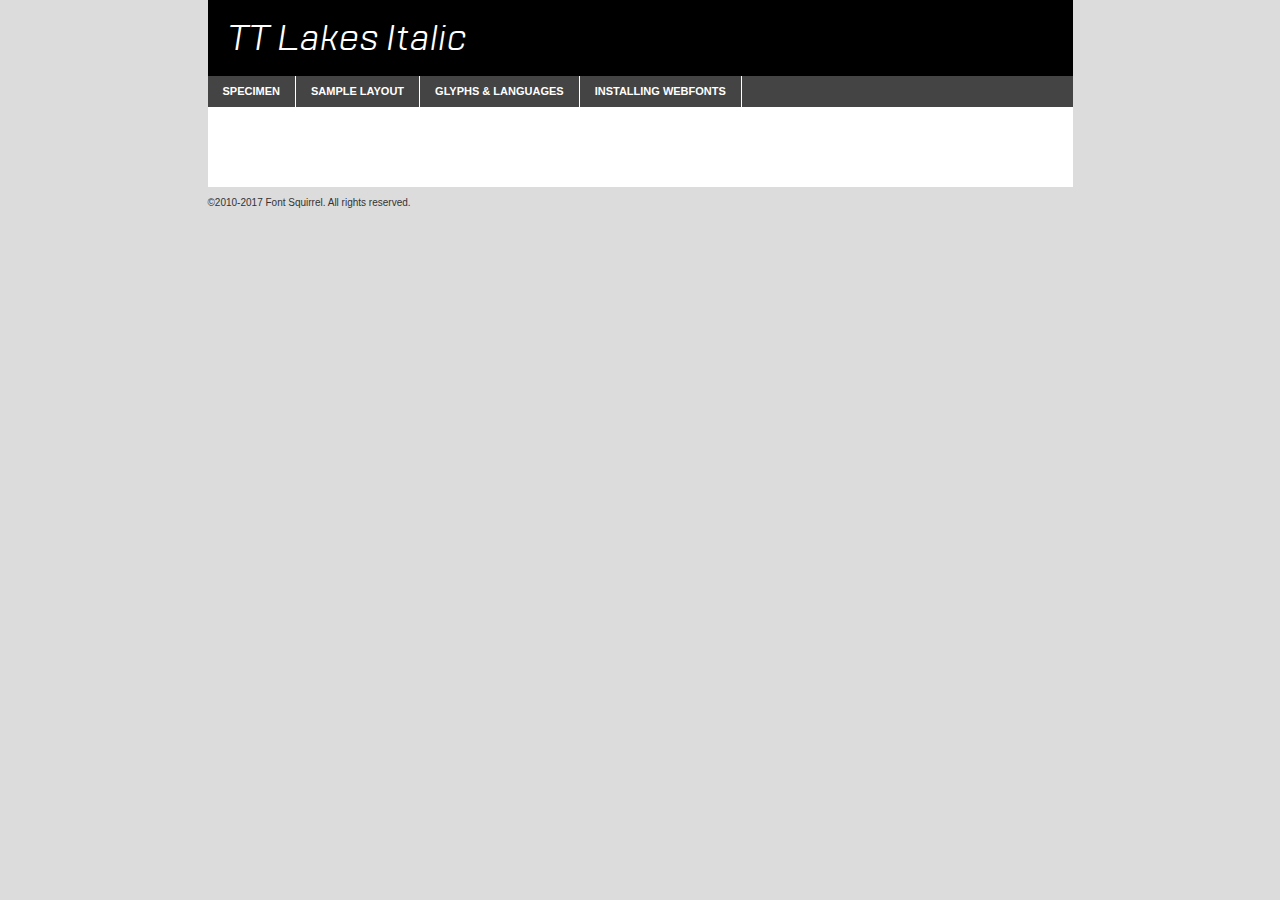
<file: fonts/TTLakes/ttlakes-italic-demo.html>
<!DOCTYPE html PUBLIC "-//W3C//DTD XHTML 1.0 Transitional//EN"
        "http://www.w3.org/TR/xhtml1/DTD/xhtml1-transitional.dtd">

<html xmlns="http://www.w3.org/1999/xhtml" xml:lang="en" lang="en">
<head>
    <meta http-equiv="Content-Type" content="text/html; charset=utf-8"/>
    <script src="http://ajax.googleapis.com/ajax/libs/jquery/1.7.2/jquery.min.js" type="text/javascript" charset="utf-8"></script>
    <script type="text/javascript">
		(function($) {
			$.fn.easyTabs = function(option) {
				var param = jQuery.extend({ fadeSpeed: 'fast', defaultContent: 1, activeClass: 'active' }, option);
				$(this).each(function() {
					var thisId = '#' + this.id;
					if ( param.defaultContent == '' )
					{
						param.defaultContent = 1;
					}
					if ( typeof param.defaultContent == 'number' )
					{
						var defaultTab = $(thisId + ' .tabs li:eq(' + (param.defaultContent - 1) + ') a').attr('href').substr(1);
					}
					else
					{
						var defaultTab = param.defaultContent;
					}
					$(thisId + ' .tabs li a').each(function() {
						var tabToHide = $(this).attr('href').substr(1);
						$('#' + tabToHide).addClass('easytabs-tab-content');
					});
					hideAll();
					changeContent(defaultTab);

					function hideAll() {$(thisId + ' .easytabs-tab-content').hide();}

					function changeContent(tabId)
					{
						hideAll();
						$(thisId + ' .tabs li').removeClass(param.activeClass);
						$(thisId + ' .tabs li a[href=#' + tabId + ']').closest('li').addClass(param.activeClass);
						if ( param.fadeSpeed != 'none' )
						{
							$(thisId + ' #' + tabId).fadeIn(param.fadeSpeed);
						}
						else
						{
							$(thisId + ' #' + tabId).show();
						}
					}

					$(thisId + ' .tabs li').click(function() {
						var tabId = $(this).find('a').attr('href').substr(1);
						changeContent(tabId);
						return false;
					});
				});
			}
		})(jQuery);
    </script>
    <link rel="stylesheet" href="specimen_files/specimen_stylesheet.css" type="text/css" charset="utf-8"/>
    <link rel="stylesheet" href="stylesheet.css" type="text/css" charset="utf-8"/>

    <style type="text/css">
        		body {
			font-family: 'tt_lakesitalic';
        		}

            </style>

    <title>TT Lakes Italic Specimen</title>


    <script type="text/javascript" charset="utf-8">
		$(document).ready(function() {
			$('#container').easyTabs({ defaultContent: 1 });
		});
    </script>
</head>

<body>
<div id="container">
    <div id="header">
		TT Lakes Italic    </div>
    <ul class="tabs">
        <li><a href="#specimen">Specimen</a></li>
        <li><a href="#layout">Sample Layout</a></li>
		        <li><a href="#glyphs">Glyphs &amp; Languages</a></li>
        <li><a href="#installing">Installing Webfonts</a></li>

    </ul>

    <div id="main_content">


        <div id="specimen">

            <div class="section">
                <div class="grid12 firstcol">
                    <div class="huge">AaBb</div>
                </div>
            </div>

            <div class="section">
                <div class="glyph_range">A&#x200B;B&#x200b;C&#x200b;D&#x200b;E&#x200b;F&#x200b;G&#x200b;H&#x200b;I&#x200b;J&#x200b;K&#x200b;L&#x200b;M&#x200b;N&#x200b;O&#x200b;P&#x200b;Q&#x200b;R&#x200b;S&#x200b;T&#x200b;U&#x200b;V&#x200b;W&#x200b;X&#x200b;Y&#x200b;Z&#x200b;a&#x200b;b&#x200b;c&#x200b;d&#x200b;e&#x200b;f&#x200b;g&#x200b;h&#x200b;i&#x200b;j&#x200b;k&#x200b;l&#x200b;m&#x200b;n&#x200b;o&#x200b;p&#x200b;q&#x200b;r&#x200b;s&#x200b;t&#x200b;u&#x200b;v&#x200b;w&#x200b;x&#x200b;y&#x200b;z&#x200b;1&#x200b;2&#x200b;3&#x200b;4&#x200b;5&#x200b;6&#x200b;7&#x200b;8&#x200b;9&#x200b;0&#x200b;&amp;&#x200b;.&#x200b;,&#x200b;?&#x200b;!&#x200b;&#64;&#x200b;(&#x200b;)&#x200b;#&#x200b;$&#x200b;%&#x200b;*&#x200b;+&#x200b;-&#x200b;=&#x200b;:&#x200b;;</div>
            </div>
            <div class="section">
                <div class="grid12 firstcol">
                    <table class="sample_table">
                        <tr>
                            <td>10</td>
                            <td class="size10">abcdefghijklmnopqrstuvwxyzABCDEFGHIJKLMNOPQRSTUVWXYZ0123456789abcdefghijklmnopqrstuvwxyzABCDEFGHIJKLMNOPQRSTUVWXYZ0123456789abcdefghijklmnopqrstuvwxyzABCDEFGHIJKLMNOPQRSTUVWXYZ</td>
                        </tr>
                        <tr>
                            <td>11</td>
                            <td class="size11">abcdefghijklmnopqrstuvwxyzABCDEFGHIJKLMNOPQRSTUVWXYZ0123456789abcdefghijklmnopqrstuvwxyzABCDEFGHIJKLMNOPQRSTUVWXYZ0123456789abcdefghijklmnopqrstuvwxyzABCDEFGHIJKLMNOPQRSTUVWXYZ</td>
                        </tr>
                        <tr>
                            <td>12</td>
                            <td class="size12">abcdefghijklmnopqrstuvwxyzABCDEFGHIJKLMNOPQRSTUVWXYZ0123456789abcdefghijklmnopqrstuvwxyzABCDEFGHIJKLMNOPQRSTUVWXYZ0123456789abcdefghijklmnopqrstuvwxyzABCDEFGHIJKLMNOPQRSTUVWXYZ</td>
                        </tr>
                        <tr>
                            <td>13</td>
                            <td class="size13">abcdefghijklmnopqrstuvwxyzABCDEFGHIJKLMNOPQRSTUVWXYZ0123456789abcdefghijklmnopqrstuvwxyzABCDEFGHIJKLMNOPQRSTUVWXYZ0123456789abcdefghijklmnopqrstuvwxyzABCDEFGHIJKLMNOPQRSTUVWXYZ</td>
                        </tr>
                        <tr>
                            <td>14</td>
                            <td class="size14">abcdefghijklmnopqrstuvwxyzABCDEFGHIJKLMNOPQRSTUVWXYZ0123456789abcdefghijklmnopqrstuvwxyzABCDEFGHIJKLMNOPQRSTUVWXYZ0123456789abcdefghijklmnopqrstuvwxyzABCDEFGHIJKLMNOPQRSTUVWXYZ</td>
                        </tr>
                        <tr>
                            <td>16</td>
                            <td class="size16">abcdefghijklmnopqrstuvwxyzABCDEFGHIJKLMNOPQRSTUVWXYZ0123456789abcdefghijklmnopqrstuvwxyzABCDEFGHIJKLMNOPQRSTUVWXYZ</td>
                        </tr>
                        <tr>
                            <td>18</td>
                            <td class="size18">abcdefghijklmnopqrstuvwxyzABCDEFGHIJKLMNOPQRSTUVWXYZ0123456789abcdefghijklmnopqrstuvwxyzABCDEFGHIJKLMNOPQRSTUVWXYZ</td>
                        </tr>
                        <tr>
                            <td>20</td>
                            <td class="size20">abcdefghijklmnopqrstuvwxyzABCDEFGHIJKLMNOPQRSTUVWXYZ0123456789abcdefghijklmnopqrstuvwxyzABCDEFGHIJKLMNOPQRSTUVWXYZ</td>
                        </tr>
                        <tr>
                            <td>24</td>
                            <td class="size24">abcdefghijklmnopqrstuvwxyzABCDEFGHIJKLMNOPQRSTUVWXYZ0123456789abcdefghijklmnopqrstuvwxyzABCDEFGHIJKLMNOPQRSTUVWXYZ</td>
                        </tr>
                        <tr>
                            <td>30</td>
                            <td class="size30">abcdefghijklmnopqrstuvwxyzABCDEFGHIJKLMNOPQRSTUVWXYZ0123456789abcdefghijklmnopqrstuvwxyzABCDEFGHIJKLMNOPQRSTUVWXYZ</td>
                        </tr>
                        <tr>
                            <td>36</td>
                            <td class="size36">abcdefghijklmnopqrstuvwxyzABCDEFGHIJKLMNOPQRSTUVWXYZ0123456789abcdefghijklmnopqrstuvwxyzABCDEFGHIJKLMNOPQRSTUVWXYZ</td>
                        </tr>
                        <tr>
                            <td>48</td>
                            <td class="size48">abcdefghijklmnopqrstuvwxyzABCDEFGHIJKLMNOPQRSTUVWXYZ0123456789abcdefghijklmnopqrstuvwxyzABCDEFGHIJKLMNOPQRSTUVWXYZ</td>
                        </tr>
                        <tr>
                            <td>60</td>
                            <td class="size60">abcdefghijklmnopqrstuvwxyzABCDEFGHIJKLMNOPQRSTUVWXYZ0123456789abcdefghijklmnopqrstuvwxyzABCDEFGHIJKLMNOPQRSTUVWXYZ</td>
                        </tr>
                        <tr>
                            <td>72</td>
                            <td class="size72">abcdefghijklmnopqrstuvwxyzABCDEFGHIJKLMNOPQRSTUVWXYZ0123456789abcdefghijklmnopqrstuvwxyzABCDEFGHIJKLMNOPQRSTUVWXYZ</td>
                        </tr>
                        <tr>
                            <td>90</td>
                            <td class="size90">abcdefghijklmnopqrstuvwxyzABCDEFGHIJKLMNOPQRSTUVWXYZ0123456789abcdefghijklmnopqrstuvwxyzABCDEFGHIJKLMNOPQRSTUVWXYZ</td>
                        </tr>
                    </table>

                </div>

            </div>


            <div class="section" id="bodycomparison">


                <div id="xheight">
                    <div class="fontbody">&#x25FC;&#x25FC;&#x25FC;&#x25FC;&#x25FC;&#x25FC;&#x25FC;&#x25FC;&#x25FC;&#x25FC;&#x25FC;&#x25FC;&#x25FC;&#x25FC;&#x25FC;&#x25FC;&#x25FC;&#x25FC;&#x25FC;&#x25FC;&#x25FC;&#x25FC;&#x25FC;&#x25FC;&#x25FC;&#x25FC;&#x25FC;&#x25FC;&#x25FC;&#x25FC;&#x25FC;&#x25FC;&#x25FC;&#x25FC;&#x25FC;&#x25FC;&#x25FC;&#x25FC;&#x25FC;&#x25FC;&#x25FC;&#x25FC;&#x25FC;&#x25FC;&#x25FC;&#x25FC;&#x25FC;&#x25FC;&#x25FC;&#x25FC;&#x25FC;&#x25FC;&#x25FC;&#x25FC;&#x25FC;&#x25FC;&#x25FC;&#x25FC;&#x25FC;&#x25FC;&#x25FC;&#x25FC;&#x25FC;&#x25FC;&#x25FC;&#x25FC;&#x25FC;&#x25FC;&#x25FC;&#x25FC;&#x25FC;&#x25FC;&#x25FC;&#x25FC;&#x25FC;&#x25FC;&#x25FC;&#x25FC;&#x25FC;&#x25FC;&#x25FC;&#x25FC;&#x25FC;&#x25FC;&#x25FC;&#x25FC;&#x25FC;&#x25FC;&#x25FC;&#x25FC;&#x25FC;&#x25FC;&#x25FC;&#x25FC;&#x25FC;&#x25FC;&#x25FC;&#x25FC;&#x25FC;body</div>
                    <div class="arialbody">body</div>
                    <div class="verdanabody">body</div>
                    <div class="georgiabody">body</div>
                </div>
                <div class="fontbody" style="z-index:1">
                    body<span>TT Lakes Italic</span>
                </div>
                <div class="arialbody" style="z-index:1">
                    body<span>Arial</span>
                </div>
                <div class="verdanabody" style="z-index:1">
                    body<span>Verdana</span>
                </div>
                <div class="georgiabody" style="z-index:1">
                    body<span>Georgia</span>
                </div>


            </div>


            <div class="section psample psample_row1" id="">

                <div class="grid2 firstcol">
                    <p class="size10"><span>10.</span>Aenean lacinia bibendum nulla sed consectetur. Fusce dapibus, tellus ac cursus commodo, tortor mauris condimentum nibh, ut fermentum massa justo sit amet risus. Nullam id dolor id nibh ultricies vehicula ut id elit. Cum sociis natoque penatibus et magnis dis parturient montes, nascetur ridiculus mus. Nulla vitae elit libero, a pharetra augue.</p>

                </div>
                <div class="grid3">
                    <p class="size11"><span>11.</span>Aenean lacinia bibendum nulla sed consectetur. Fusce dapibus, tellus ac cursus commodo, tortor mauris condimentum nibh, ut fermentum massa justo sit amet risus. Nullam id dolor id nibh ultricies vehicula ut id elit. Cum sociis natoque penatibus et magnis dis parturient montes, nascetur ridiculus mus. Nulla vitae elit libero, a pharetra augue.</p>

                </div>
                <div class="grid3">
                    <p class="size12"><span>12.</span>Aenean lacinia bibendum nulla sed consectetur. Fusce dapibus, tellus ac cursus commodo, tortor mauris condimentum nibh, ut fermentum massa justo sit amet risus. Nullam id dolor id nibh ultricies vehicula ut id elit. Cum sociis natoque penatibus et magnis dis parturient montes, nascetur ridiculus mus. Nulla vitae elit libero, a pharetra augue.</p>

                </div>
                <div class="grid4">
                    <p class="size13"><span>13.</span>Aenean lacinia bibendum nulla sed consectetur. Fusce dapibus, tellus ac cursus commodo, tortor mauris condimentum nibh, ut fermentum massa justo sit amet risus. Nullam id dolor id nibh ultricies vehicula ut id elit. Cum sociis natoque penatibus et magnis dis parturient montes, nascetur ridiculus mus. Nulla vitae elit libero, a pharetra augue.</p>

                </div>
                <div class="white_blend"></div>

            </div>
            <div class="section psample psample_row2" id="">
                <div class="grid3 firstcol">
                    <p class="size14"><span>14.</span>Aenean lacinia bibendum nulla sed consectetur. Fusce dapibus, tellus ac cursus commodo, tortor mauris condimentum nibh, ut fermentum massa justo sit amet risus. Nullam id dolor id nibh ultricies vehicula ut id elit. Cum sociis natoque penatibus et magnis dis parturient montes, nascetur ridiculus mus. Nulla vitae elit libero, a pharetra augue.</p>

                </div>
                <div class="grid4">
                    <p class="size16"><span>16.</span>Aenean lacinia bibendum nulla sed consectetur. Fusce dapibus, tellus ac cursus commodo, tortor mauris condimentum nibh, ut fermentum massa justo sit amet risus. Nullam id dolor id nibh ultricies vehicula ut id elit. Cum sociis natoque penatibus et magnis dis parturient montes, nascetur ridiculus mus. Nulla vitae elit libero, a pharetra augue.</p>

                </div>
                <div class="grid5">
                    <p class="size18"><span>18.</span>Aenean lacinia bibendum nulla sed consectetur. Fusce dapibus, tellus ac cursus commodo, tortor mauris condimentum nibh, ut fermentum massa justo sit amet risus. Nullam id dolor id nibh ultricies vehicula ut id elit. Cum sociis natoque penatibus et magnis dis parturient montes, nascetur ridiculus mus. Nulla vitae elit libero, a pharetra augue.</p>

                </div>

                <div class="white_blend"></div>

            </div>

            <div class="section psample psample_row3" id="">
                <div class="grid5 firstcol">
                    <p class="size20"><span>20.</span>Aenean lacinia bibendum nulla sed consectetur. Fusce dapibus, tellus ac cursus commodo, tortor mauris condimentum nibh, ut fermentum massa justo sit amet risus. Nullam id dolor id nibh ultricies vehicula ut id elit. Cum sociis natoque penatibus et magnis dis parturient montes, nascetur ridiculus mus. Nulla vitae elit libero, a pharetra augue.</p>
                </div>
                <div class="grid7">
                    <p class="size24"><span>24.</span>Aenean lacinia bibendum nulla sed consectetur. Fusce dapibus, tellus ac cursus commodo, tortor mauris condimentum nibh, ut fermentum massa justo sit amet risus. Nullam id dolor id nibh ultricies vehicula ut id elit. Cum sociis natoque penatibus et magnis dis parturient montes, nascetur ridiculus mus. Nulla vitae elit libero, a pharetra augue.</p>
                </div>

                <div class="white_blend"></div>

            </div>

            <div class="section psample psample_row4" id="">
                <div class="grid12 firstcol">
                    <p class="size30"><span>30.</span>Aenean lacinia bibendum nulla sed consectetur. Fusce dapibus, tellus ac cursus commodo, tortor mauris condimentum nibh, ut fermentum massa justo sit amet risus. Nullam id dolor id nibh ultricies vehicula ut id elit. Cum sociis natoque penatibus et magnis dis parturient montes, nascetur ridiculus mus. Nulla vitae elit libero, a pharetra augue.</p>
                </div>
                <div class="white_blend"></div>

            </div>


            <div class="section psample psample_row1 fullreverse">
                <div class="grid2 firstcol">
                    <p class="size10"><span>10.</span>Aenean lacinia bibendum nulla sed consectetur. Fusce dapibus, tellus ac cursus commodo, tortor mauris condimentum nibh, ut fermentum massa justo sit amet risus. Nullam id dolor id nibh ultricies vehicula ut id elit. Cum sociis natoque penatibus et magnis dis parturient montes, nascetur ridiculus mus. Nulla vitae elit libero, a pharetra augue.</p>

                </div>
                <div class="grid3">
                    <p class="size11"><span>11.</span>Aenean lacinia bibendum nulla sed consectetur. Fusce dapibus, tellus ac cursus commodo, tortor mauris condimentum nibh, ut fermentum massa justo sit amet risus. Nullam id dolor id nibh ultricies vehicula ut id elit. Cum sociis natoque penatibus et magnis dis parturient montes, nascetur ridiculus mus. Nulla vitae elit libero, a pharetra augue.</p>

                </div>
                <div class="grid3">
                    <p class="size12"><span>12.</span>Aenean lacinia bibendum nulla sed consectetur. Fusce dapibus, tellus ac cursus commodo, tortor mauris condimentum nibh, ut fermentum massa justo sit amet risus. Nullam id dolor id nibh ultricies vehicula ut id elit. Cum sociis natoque penatibus et magnis dis parturient montes, nascetur ridiculus mus. Nulla vitae elit libero, a pharetra augue.</p>

                </div>
                <div class="grid4">
                    <p class="size13"><span>13.</span>Aenean lacinia bibendum nulla sed consectetur. Fusce dapibus, tellus ac cursus commodo, tortor mauris condimentum nibh, ut fermentum massa justo sit amet risus. Nullam id dolor id nibh ultricies vehicula ut id elit. Cum sociis natoque penatibus et magnis dis parturient montes, nascetur ridiculus mus. Nulla vitae elit libero, a pharetra augue.</p>

                </div>
                <div class="black_blend"></div>

            </div>

            <div class="section psample psample_row2 fullreverse">
                <div class="grid3 firstcol">
                    <p class="size14"><span>14.</span>Aenean lacinia bibendum nulla sed consectetur. Fusce dapibus, tellus ac cursus commodo, tortor mauris condimentum nibh, ut fermentum massa justo sit amet risus. Nullam id dolor id nibh ultricies vehicula ut id elit. Cum sociis natoque penatibus et magnis dis parturient montes, nascetur ridiculus mus. Nulla vitae elit libero, a pharetra augue.</p>

                </div>
                <div class="grid4">
                    <p class="size16"><span>16.</span>Aenean lacinia bibendum nulla sed consectetur. Fusce dapibus, tellus ac cursus commodo, tortor mauris condimentum nibh, ut fermentum massa justo sit amet risus. Nullam id dolor id nibh ultricies vehicula ut id elit. Cum sociis natoque penatibus et magnis dis parturient montes, nascetur ridiculus mus. Nulla vitae elit libero, a pharetra augue.</p>

                </div>
                <div class="grid5">
                    <p class="size18"><span>18.</span>Aenean lacinia bibendum nulla sed consectetur. Fusce dapibus, tellus ac cursus commodo, tortor mauris condimentum nibh, ut fermentum massa justo sit amet risus. Nullam id dolor id nibh ultricies vehicula ut id elit. Cum sociis natoque penatibus et magnis dis parturient montes, nascetur ridiculus mus. Nulla vitae elit libero, a pharetra augue.</p>

                </div>
                <div class="black_blend"></div>

            </div>

            <div class="section psample fullreverse psample_row3" id="">
                <div class="grid5 firstcol">
                    <p class="size20"><span>20.</span>Aenean lacinia bibendum nulla sed consectetur. Fusce dapibus, tellus ac cursus commodo, tortor mauris condimentum nibh, ut fermentum massa justo sit amet risus. Nullam id dolor id nibh ultricies vehicula ut id elit. Cum sociis natoque penatibus et magnis dis parturient montes, nascetur ridiculus mus. Nulla vitae elit libero, a pharetra augue.</p>
                </div>
                <div class="grid7">
                    <p class="size24"><span>24.</span>Aenean lacinia bibendum nulla sed consectetur. Fusce dapibus, tellus ac cursus commodo, tortor mauris condimentum nibh, ut fermentum massa justo sit amet risus. Nullam id dolor id nibh ultricies vehicula ut id elit. Cum sociis natoque penatibus et magnis dis parturient montes, nascetur ridiculus mus. Nulla vitae elit libero, a pharetra augue.</p>
                </div>

                <div class="black_blend"></div>

            </div>

            <div class="section psample fullreverse psample_row4" id="" style="border-bottom: 20px #000 solid;">
                <div class="grid12 firstcol">
                    <p class="size30"><span>30.</span>Aenean lacinia bibendum nulla sed consectetur. Fusce dapibus, tellus ac cursus commodo, tortor mauris condimentum nibh, ut fermentum massa justo sit amet risus. Nullam id dolor id nibh ultricies vehicula ut id elit. Cum sociis natoque penatibus et magnis dis parturient montes, nascetur ridiculus mus. Nulla vitae elit libero, a pharetra augue.</p>
                </div>
                <div class="black_blend"></div>

            </div>


        </div>

        <div id="layout">

            <div class="section">

                <div class="grid12 firstcol">
                    <h1>Lorem Ipsum Dolor</h1>
                    <h2>Etiam porta sem malesuada magna mollis euismod</h2>

                    <p class="byline">By <a href="#link">Aenean Lacinia</a></p>
                </div>
            </div>
            <div class="section">
                <div class="grid8 firstcol">
                    <p class="large">Donec sed odio dui. Morbi leo risus, porta ac consectetur ac, vestibulum at eros. Fusce dapibus, tellus ac cursus commodo, tortor mauris condimentum nibh, ut fermentum massa justo sit amet risus. </p>


                    <h3>Pellentesque ornare sem</h3>

                    <p>Maecenas sed diam eget risus varius blandit sit amet non magna. Maecenas faucibus mollis interdum. Donec ullamcorper nulla non metus auctor fringilla. Nullam id dolor id nibh ultricies vehicula ut id elit. Nullam id dolor id nibh ultricies vehicula ut id elit. </p>

                    <p>Aenean eu leo quam. Pellentesque ornare sem lacinia quam venenatis vestibulum. Lorem ipsum dolor sit amet, consectetur adipiscing elit. Cum sociis natoque penatibus et magnis dis parturient montes, nascetur ridiculus mus. </p>

                    <p>Nulla vitae elit libero, a pharetra augue. Praesent commodo cursus magna, vel scelerisque nisl consectetur et. Aenean lacinia bibendum nulla sed consectetur. </p>

                    <p>Nullam quis risus eget urna mollis ornare vel eu leo. Nullam quis risus eget urna mollis ornare vel eu leo. Maecenas sed diam eget risus varius blandit sit amet non magna. Donec ullamcorper nulla non metus auctor fringilla. </p>

                    <h3>Cras mattis consectetur</h3>

                    <p>Aenean eu leo quam. Pellentesque ornare sem lacinia quam venenatis vestibulum. Aenean lacinia bibendum nulla sed consectetur. Integer posuere erat a ante venenatis dapibus posuere velit aliquet. Cras mattis consectetur purus sit amet fermentum. </p>

                    <p>Nullam id dolor id nibh ultricies vehicula ut id elit. Nullam quis risus eget urna mollis ornare vel eu leo. Cras mattis consectetur purus sit amet fermentum.</p>
                </div>

                <div class="grid4 sidebar">

                    <div class="box reverse">
                        <p class="last">Nullam quis risus eget urna mollis ornare vel eu leo. Donec ullamcorper nulla non metus auctor fringilla. Cras mattis consectetur purus sit amet fermentum. Sed posuere consectetur est at lobortis. Lorem ipsum dolor sit amet, consectetur adipiscing elit. </p>
                    </div>

                    <p class="caption">Maecenas sed diam eget risus varius.</p>

                    <p>Vestibulum id ligula porta felis euismod semper. Integer posuere erat a ante venenatis dapibus posuere velit aliquet. Vestibulum id ligula porta felis euismod semper. Sed posuere consectetur est at lobortis. Maecenas sed diam eget risus varius blandit sit amet non magna. Fusce dapibus, tellus ac cursus commodo, tortor mauris condimentum nibh, ut fermentum massa justo sit amet risus. </p>


                    <p>Duis mollis, est non commodo luctus, nisi erat porttitor ligula, eget lacinia odio sem nec elit. Aenean lacinia bibendum nulla sed consectetur. Vivamus sagittis lacus vel augue laoreet rutrum faucibus dolor auctor. Aenean lacinia bibendum nulla sed consectetur. Nullam quis risus eget urna mollis ornare vel eu leo. </p>

                    <p>Praesent commodo cursus magna, vel scelerisque nisl consectetur et. Donec ullamcorper nulla non metus auctor fringilla. Maecenas faucibus mollis interdum. Fusce dapibus, tellus ac cursus commodo, tortor mauris condimentum nibh, ut fermentum massa justo sit amet risus. </p>

                </div>
            </div>

        </div>


		

        <div id="glyphs">
            <div class="section">
                <div class="grid12 firstcol">

                    <h1>Language Support</h1>
                    <p>The subset of TT Lakes Italic in this kit supports the following languages:<br/>

						Cyrillic, English, Arrernte, Bislama, Cebuano, Fijian, Gilbertese, Hmong, Ibanag, Iloko_ilokano, Interglossa_glosa, Interlingua, Lojban, Norfolk_pitcairnese, Oromo, Rotokas, Seychelles_creole, Shona, Somali, Southern_ndebele, Swahili, Swati_swazi, Tok_pisin, Warlpiri, Xhosa, Zulu, Latinbasic, Ubasic, Demo                    </p>
                    <h1>Glyph Chart</h1>
                    <p>The subset of TT Lakes Italic in this kit includes all the glyphs listed below. Unicode entities are included above each glyph to help you insert individual characters into your layout.</p>
                    <div id="glyph_chart">

																																	                                <div><p>&amp;#13;</p>&#13;</div>
																				                                <div><p>&amp;#32;</p>&#32;</div>
																				                                <div><p>&amp;#33;</p>&#33;</div>
																				                                <div><p>&amp;#34;</p>&#34;</div>
																				                                <div><p>&amp;#35;</p>&#35;</div>
																				                                <div><p>&amp;#36;</p>&#36;</div>
																				                                <div><p>&amp;#37;</p>&#37;</div>
																				                                <div><p>&amp;#38;</p>&#38;</div>
																				                                <div><p>&amp;#39;</p>&#39;</div>
																				                                <div><p>&amp;#40;</p>&#40;</div>
																				                                <div><p>&amp;#41;</p>&#41;</div>
																				                                <div><p>&amp;#42;</p>&#42;</div>
																				                                <div><p>&amp;#43;</p>&#43;</div>
																				                                <div><p>&amp;#44;</p>&#44;</div>
																				                                <div><p>&amp;#45;</p>&#45;</div>
																				                                <div><p>&amp;#46;</p>&#46;</div>
																				                                <div><p>&amp;#47;</p>&#47;</div>
																				                                <div><p>&amp;#48;</p>&#48;</div>
																				                                <div><p>&amp;#49;</p>&#49;</div>
																				                                <div><p>&amp;#50;</p>&#50;</div>
																				                                <div><p>&amp;#51;</p>&#51;</div>
																				                                <div><p>&amp;#52;</p>&#52;</div>
																				                                <div><p>&amp;#53;</p>&#53;</div>
																				                                <div><p>&amp;#54;</p>&#54;</div>
																				                                <div><p>&amp;#55;</p>&#55;</div>
																				                                <div><p>&amp;#56;</p>&#56;</div>
																				                                <div><p>&amp;#57;</p>&#57;</div>
																				                                <div><p>&amp;#58;</p>&#58;</div>
																				                                <div><p>&amp;#59;</p>&#59;</div>
																				                                <div><p>&amp;#60;</p>&#60;</div>
																				                                <div><p>&amp;#61;</p>&#61;</div>
																				                                <div><p>&amp;#62;</p>&#62;</div>
																				                                <div><p>&amp;#63;</p>&#63;</div>
																				                                <div><p>&amp;#64;</p>&#64;</div>
																				                                <div><p>&amp;#65;</p>&#65;</div>
																				                                <div><p>&amp;#66;</p>&#66;</div>
																				                                <div><p>&amp;#67;</p>&#67;</div>
																				                                <div><p>&amp;#68;</p>&#68;</div>
																				                                <div><p>&amp;#69;</p>&#69;</div>
																				                                <div><p>&amp;#70;</p>&#70;</div>
																				                                <div><p>&amp;#71;</p>&#71;</div>
																				                                <div><p>&amp;#72;</p>&#72;</div>
																				                                <div><p>&amp;#73;</p>&#73;</div>
																				                                <div><p>&amp;#74;</p>&#74;</div>
																				                                <div><p>&amp;#75;</p>&#75;</div>
																				                                <div><p>&amp;#76;</p>&#76;</div>
																				                                <div><p>&amp;#77;</p>&#77;</div>
																				                                <div><p>&amp;#78;</p>&#78;</div>
																				                                <div><p>&amp;#79;</p>&#79;</div>
																				                                <div><p>&amp;#80;</p>&#80;</div>
																				                                <div><p>&amp;#81;</p>&#81;</div>
																				                                <div><p>&amp;#82;</p>&#82;</div>
																				                                <div><p>&amp;#83;</p>&#83;</div>
																				                                <div><p>&amp;#84;</p>&#84;</div>
																				                                <div><p>&amp;#85;</p>&#85;</div>
																				                                <div><p>&amp;#86;</p>&#86;</div>
																				                                <div><p>&amp;#87;</p>&#87;</div>
																				                                <div><p>&amp;#88;</p>&#88;</div>
																				                                <div><p>&amp;#89;</p>&#89;</div>
																				                                <div><p>&amp;#90;</p>&#90;</div>
																				                                <div><p>&amp;#91;</p>&#91;</div>
																				                                <div><p>&amp;#92;</p>&#92;</div>
																				                                <div><p>&amp;#93;</p>&#93;</div>
																				                                <div><p>&amp;#94;</p>&#94;</div>
																				                                <div><p>&amp;#95;</p>&#95;</div>
																				                                <div><p>&amp;#96;</p>&#96;</div>
																				                                <div><p>&amp;#97;</p>&#97;</div>
																				                                <div><p>&amp;#98;</p>&#98;</div>
																				                                <div><p>&amp;#99;</p>&#99;</div>
																				                                <div><p>&amp;#100;</p>&#100;</div>
																				                                <div><p>&amp;#101;</p>&#101;</div>
																				                                <div><p>&amp;#102;</p>&#102;</div>
																				                                <div><p>&amp;#103;</p>&#103;</div>
																				                                <div><p>&amp;#104;</p>&#104;</div>
																				                                <div><p>&amp;#105;</p>&#105;</div>
																				                                <div><p>&amp;#106;</p>&#106;</div>
																				                                <div><p>&amp;#107;</p>&#107;</div>
																				                                <div><p>&amp;#108;</p>&#108;</div>
																				                                <div><p>&amp;#109;</p>&#109;</div>
																				                                <div><p>&amp;#110;</p>&#110;</div>
																				                                <div><p>&amp;#111;</p>&#111;</div>
																				                                <div><p>&amp;#112;</p>&#112;</div>
																				                                <div><p>&amp;#113;</p>&#113;</div>
																				                                <div><p>&amp;#114;</p>&#114;</div>
																				                                <div><p>&amp;#115;</p>&#115;</div>
																				                                <div><p>&amp;#116;</p>&#116;</div>
																				                                <div><p>&amp;#117;</p>&#117;</div>
																				                                <div><p>&amp;#118;</p>&#118;</div>
																				                                <div><p>&amp;#119;</p>&#119;</div>
																				                                <div><p>&amp;#120;</p>&#120;</div>
																				                                <div><p>&amp;#121;</p>&#121;</div>
																				                                <div><p>&amp;#122;</p>&#122;</div>
																				                                <div><p>&amp;#123;</p>&#123;</div>
																				                                <div><p>&amp;#124;</p>&#124;</div>
																				                                <div><p>&amp;#125;</p>&#125;</div>
																				                                <div><p>&amp;#126;</p>&#126;</div>
																				                                <div><p>&amp;#160;</p>&#160;</div>
																				                                <div><p>&amp;#162;</p>&#162;</div>
																				                                <div><p>&amp;#163;</p>&#163;</div>
																				                                <div><p>&amp;#165;</p>&#165;</div>
																				                                <div><p>&amp;#168;</p>&#168;</div>
																				                                <div><p>&amp;#169;</p>&#169;</div>
																				                                <div><p>&amp;#170;</p>&#170;</div>
																				                                <div><p>&amp;#171;</p>&#171;</div>
																				                                <div><p>&amp;#173;</p>&#173;</div>
																				                                <div><p>&amp;#174;</p>&#174;</div>
																				                                <div><p>&amp;#178;</p>&#178;</div>
																				                                <div><p>&amp;#179;</p>&#179;</div>
																				                                <div><p>&amp;#180;</p>&#180;</div>
																				                                <div><p>&amp;#184;</p>&#184;</div>
																				                                <div><p>&amp;#185;</p>&#185;</div>
																				                                <div><p>&amp;#186;</p>&#186;</div>
																				                                <div><p>&amp;#187;</p>&#187;</div>
																				                                <div><p>&amp;#710;</p>&#710;</div>
																				                                <div><p>&amp;#730;</p>&#730;</div>
																				                                <div><p>&amp;#732;</p>&#732;</div>
																				                                <div><p>&amp;#1025;</p>&#1025;</div>
																				                                <div><p>&amp;#1026;</p>&#1026;</div>
																				                                <div><p>&amp;#1027;</p>&#1027;</div>
																				                                <div><p>&amp;#1028;</p>&#1028;</div>
																				                                <div><p>&amp;#1029;</p>&#1029;</div>
																				                                <div><p>&amp;#1030;</p>&#1030;</div>
																				                                <div><p>&amp;#1031;</p>&#1031;</div>
																				                                <div><p>&amp;#1032;</p>&#1032;</div>
																				                                <div><p>&amp;#1033;</p>&#1033;</div>
																				                                <div><p>&amp;#1034;</p>&#1034;</div>
																				                                <div><p>&amp;#1035;</p>&#1035;</div>
																				                                <div><p>&amp;#1036;</p>&#1036;</div>
																				                                <div><p>&amp;#1038;</p>&#1038;</div>
																				                                <div><p>&amp;#1039;</p>&#1039;</div>
																				                                <div><p>&amp;#1040;</p>&#1040;</div>
																				                                <div><p>&amp;#1041;</p>&#1041;</div>
																				                                <div><p>&amp;#1042;</p>&#1042;</div>
																				                                <div><p>&amp;#1043;</p>&#1043;</div>
																				                                <div><p>&amp;#1044;</p>&#1044;</div>
																				                                <div><p>&amp;#1045;</p>&#1045;</div>
																				                                <div><p>&amp;#1046;</p>&#1046;</div>
																				                                <div><p>&amp;#1047;</p>&#1047;</div>
																				                                <div><p>&amp;#1048;</p>&#1048;</div>
																				                                <div><p>&amp;#1049;</p>&#1049;</div>
																				                                <div><p>&amp;#1050;</p>&#1050;</div>
																				                                <div><p>&amp;#1051;</p>&#1051;</div>
																				                                <div><p>&amp;#1052;</p>&#1052;</div>
																				                                <div><p>&amp;#1053;</p>&#1053;</div>
																				                                <div><p>&amp;#1054;</p>&#1054;</div>
																				                                <div><p>&amp;#1055;</p>&#1055;</div>
																				                                <div><p>&amp;#1056;</p>&#1056;</div>
																				                                <div><p>&amp;#1057;</p>&#1057;</div>
																				                                <div><p>&amp;#1058;</p>&#1058;</div>
																				                                <div><p>&amp;#1059;</p>&#1059;</div>
																				                                <div><p>&amp;#1060;</p>&#1060;</div>
																				                                <div><p>&amp;#1061;</p>&#1061;</div>
																				                                <div><p>&amp;#1062;</p>&#1062;</div>
																				                                <div><p>&amp;#1063;</p>&#1063;</div>
																				                                <div><p>&amp;#1064;</p>&#1064;</div>
																				                                <div><p>&amp;#1065;</p>&#1065;</div>
																				                                <div><p>&amp;#1066;</p>&#1066;</div>
																				                                <div><p>&amp;#1067;</p>&#1067;</div>
																				                                <div><p>&amp;#1068;</p>&#1068;</div>
																				                                <div><p>&amp;#1069;</p>&#1069;</div>
																				                                <div><p>&amp;#1070;</p>&#1070;</div>
																				                                <div><p>&amp;#1071;</p>&#1071;</div>
																				                                <div><p>&amp;#1072;</p>&#1072;</div>
																				                                <div><p>&amp;#1073;</p>&#1073;</div>
																				                                <div><p>&amp;#1074;</p>&#1074;</div>
																				                                <div><p>&amp;#1075;</p>&#1075;</div>
																				                                <div><p>&amp;#1076;</p>&#1076;</div>
																				                                <div><p>&amp;#1077;</p>&#1077;</div>
																				                                <div><p>&amp;#1078;</p>&#1078;</div>
																				                                <div><p>&amp;#1079;</p>&#1079;</div>
																				                                <div><p>&amp;#1080;</p>&#1080;</div>
																				                                <div><p>&amp;#1081;</p>&#1081;</div>
																				                                <div><p>&amp;#1082;</p>&#1082;</div>
																				                                <div><p>&amp;#1083;</p>&#1083;</div>
																				                                <div><p>&amp;#1084;</p>&#1084;</div>
																				                                <div><p>&amp;#1085;</p>&#1085;</div>
																				                                <div><p>&amp;#1086;</p>&#1086;</div>
																				                                <div><p>&amp;#1087;</p>&#1087;</div>
																				                                <div><p>&amp;#1088;</p>&#1088;</div>
																				                                <div><p>&amp;#1089;</p>&#1089;</div>
																				                                <div><p>&amp;#1090;</p>&#1090;</div>
																				                                <div><p>&amp;#1091;</p>&#1091;</div>
																				                                <div><p>&amp;#1092;</p>&#1092;</div>
																				                                <div><p>&amp;#1093;</p>&#1093;</div>
																				                                <div><p>&amp;#1094;</p>&#1094;</div>
																				                                <div><p>&amp;#1095;</p>&#1095;</div>
																				                                <div><p>&amp;#1096;</p>&#1096;</div>
																				                                <div><p>&amp;#1097;</p>&#1097;</div>
																				                                <div><p>&amp;#1098;</p>&#1098;</div>
																				                                <div><p>&amp;#1099;</p>&#1099;</div>
																				                                <div><p>&amp;#1100;</p>&#1100;</div>
																				                                <div><p>&amp;#1101;</p>&#1101;</div>
																				                                <div><p>&amp;#1102;</p>&#1102;</div>
																				                                <div><p>&amp;#1103;</p>&#1103;</div>
																				                                <div><p>&amp;#1105;</p>&#1105;</div>
																				                                <div><p>&amp;#1106;</p>&#1106;</div>
																				                                <div><p>&amp;#1107;</p>&#1107;</div>
																				                                <div><p>&amp;#1108;</p>&#1108;</div>
																				                                <div><p>&amp;#1109;</p>&#1109;</div>
																				                                <div><p>&amp;#1110;</p>&#1110;</div>
																				                                <div><p>&amp;#1111;</p>&#1111;</div>
																				                                <div><p>&amp;#1112;</p>&#1112;</div>
																				                                <div><p>&amp;#1113;</p>&#1113;</div>
																				                                <div><p>&amp;#1114;</p>&#1114;</div>
																				                                <div><p>&amp;#1115;</p>&#1115;</div>
																				                                <div><p>&amp;#1116;</p>&#1116;</div>
																				                                <div><p>&amp;#1118;</p>&#1118;</div>
																				                                <div><p>&amp;#1119;</p>&#1119;</div>
																				                                <div><p>&amp;#1168;</p>&#1168;</div>
																				                                <div><p>&amp;#1169;</p>&#1169;</div>
																				                                <div><p>&amp;#8192;</p>&#8192;</div>
																				                                <div><p>&amp;#8193;</p>&#8193;</div>
																				                                <div><p>&amp;#8194;</p>&#8194;</div>
																				                                <div><p>&amp;#8195;</p>&#8195;</div>
																				                                <div><p>&amp;#8196;</p>&#8196;</div>
																				                                <div><p>&amp;#8197;</p>&#8197;</div>
																				                                <div><p>&amp;#8198;</p>&#8198;</div>
																				                                <div><p>&amp;#8199;</p>&#8199;</div>
																				                                <div><p>&amp;#8200;</p>&#8200;</div>
																				                                <div><p>&amp;#8201;</p>&#8201;</div>
																				                                <div><p>&amp;#8202;</p>&#8202;</div>
																				                                <div><p>&amp;#8208;</p>&#8208;</div>
																				                                <div><p>&amp;#8209;</p>&#8209;</div>
																				                                <div><p>&amp;#8210;</p>&#8210;</div>
																				                                <div><p>&amp;#8211;</p>&#8211;</div>
																				                                <div><p>&amp;#8212;</p>&#8212;</div>
																				                                <div><p>&amp;#8216;</p>&#8216;</div>
																				                                <div><p>&amp;#8217;</p>&#8217;</div>
																				                                <div><p>&amp;#8218;</p>&#8218;</div>
																				                                <div><p>&amp;#8220;</p>&#8220;</div>
																				                                <div><p>&amp;#8221;</p>&#8221;</div>
																				                                <div><p>&amp;#8222;</p>&#8222;</div>
																				                                <div><p>&amp;#8226;</p>&#8226;</div>
																				                                <div><p>&amp;#8230;</p>&#8230;</div>
																				                                <div><p>&amp;#8239;</p>&#8239;</div>
																				                                <div><p>&amp;#8249;</p>&#8249;</div>
																				                                <div><p>&amp;#8250;</p>&#8250;</div>
																				                                <div><p>&amp;#8260;</p>&#8260;</div>
																				                                <div><p>&amp;#8287;</p>&#8287;</div>
																				                                <div><p>&amp;#8304;</p>&#8304;</div>
																				                                <div><p>&amp;#8308;</p>&#8308;</div>
																				                                <div><p>&amp;#8309;</p>&#8309;</div>
																				                                <div><p>&amp;#8310;</p>&#8310;</div>
																				                                <div><p>&amp;#8311;</p>&#8311;</div>
																				                                <div><p>&amp;#8312;</p>&#8312;</div>
																				                                <div><p>&amp;#8313;</p>&#8313;</div>
																				                                <div><p>&amp;#8320;</p>&#8320;</div>
																				                                <div><p>&amp;#8321;</p>&#8321;</div>
																				                                <div><p>&amp;#8322;</p>&#8322;</div>
																				                                <div><p>&amp;#8323;</p>&#8323;</div>
																				                                <div><p>&amp;#8324;</p>&#8324;</div>
																				                                <div><p>&amp;#8325;</p>&#8325;</div>
																				                                <div><p>&amp;#8326;</p>&#8326;</div>
																				                                <div><p>&amp;#8327;</p>&#8327;</div>
																				                                <div><p>&amp;#8328;</p>&#8328;</div>
																				                                <div><p>&amp;#8329;</p>&#8329;</div>
																				                                <div><p>&amp;#8364;</p>&#8364;</div>
																				                                <div><p>&amp;#8482;</p>&#8482;</div>
																				                                <div><p>&amp;#9724;</p>&#9724;</div>
																				                                <div><p>&amp;#63043;</p>&#63043;</div>
																				                                <div><p>&amp;#63044;</p>&#63044;</div>
																				                                <div><p>&amp;#63045;</p>&#63045;</div>
																				                                <div><p>&amp;#63046;</p>&#63046;</div>
																				                                <div><p>&amp;#63047;</p>&#63047;</div>
																				                                <div><p>&amp;#63048;</p>&#63048;</div>
																				                                <div><p>&amp;#63049;</p>&#63049;</div>
																				                                <div><p>&amp;#63050;</p>&#63050;</div>
																				                                <div><p>&amp;#63051;</p>&#63051;</div>
																				                                <div><p>&amp;#63052;</p>&#63052;</div>
																				                                <div><p>&amp;#63053;</p>&#63053;</div>
																				                                <div><p>&amp;#63054;</p>&#63054;</div>
																				                                <div><p>&amp;#63055;</p>&#63055;</div>
																				                                <div><p>&amp;#63056;</p>&#63056;</div>
																				                                <div><p>&amp;#63057;</p>&#63057;</div>
																				                                <div><p>&amp;#63058;</p>&#63058;</div>
																				                                <div><p>&amp;#63059;</p>&#63059;</div>
																				                                <div><p>&amp;#63060;</p>&#63060;</div>
																				                                <div><p>&amp;#63061;</p>&#63061;</div>
																				                                <div><p>&amp;#63062;</p>&#63062;</div>
																																																																																																																																																																																																																																																																																																																																																								                    </div>
                </div>


            </div>
        </div>


        <div id="specs">

        </div>

        <div id="installing">
            <div class="section">
                <div class="grid7 firstcol">
                    <h1>Installing Webfonts</h1>

                    <p>Webfonts are supported by all major browser platforms but not all in the same way. There are currently four different font formats that must be included in order to target all browsers. This includes TTF, WOFF, EOT and SVG.</p>

                    <h2>1. Upload your webfonts</h2>
                    <p>You must upload your webfont kit to your website. They should be in or near the same directory as your CSS files.</p>

                    <h2>2. Include the webfont stylesheet</h2>
                    <p>A special CSS @font-face declaration helps the various browsers select the appropriate font it needs without causing you a bunch of headaches. Learn more about this syntax by reading the <a href="https://www.fontspring.com/blog/further-hardening-of-the-bulletproof-syntax">Fontspring blog post</a> about it. The code for it is as follows:</p>


                    <code>
                        @font-face{
                        font-family: 'MyWebFont';
                        src: url('WebFont.eot');
                        src: url('WebFont.eot?#iefix') format('embedded-opentype'),
                        url('WebFont.woff') format('woff'),
                        url('WebFont.ttf') format('truetype'),
                        url('WebFont.svg#webfont') format('svg');
                        }
                    </code>

                    <p>We've already gone ahead and generated the code for you. All you have to do is link to the stylesheet in your HTML, like this:</p>
                    <code>&lt;link rel=&quot;stylesheet&quot; href=&quot;stylesheet.css&quot; type=&quot;text/css&quot; charset=&quot;utf-8&quot; /&gt;</code>

                    <h2>3. Modify your own stylesheet</h2>
                    <p>To take advantage of your new fonts, you must tell your stylesheet to use them. Look at the original @font-face declaration above and find the property called "font-family." The name linked there will be what you use to reference the font. Prepend that webfont name to the font stack in the "font-family" property, inside the selector you want to change. For example:</p>
                    <code>p { font-family: 'WebFont', Arial, sans-serif; }</code>

                    <h2>4. Test</h2>
                    <p>Getting webfonts to work cross-browser <em>can</em> be tricky. Use the information in the sidebar to help you if you find that fonts aren't loading in a particular browser.</p>
                </div>

                <div class="grid5 sidebar">
                    <div class="box">
                        <h2>Troubleshooting<br/>Font-Face Problems</h2>
                        <p>Having trouble getting your webfonts to load in your new website? Here are some tips to sort out what might be the problem.</p>

                        <h3>Fonts not showing in any browser</h3>

                        <p>This sounds like you need to work on the plumbing. You either did not upload the fonts to the correct directory, or you did not link the fonts properly in the CSS. If you've confirmed that all this is correct and you still have a problem, take a look at your .htaccess file and see if requests are getting intercepted.</p>

                        <h3>Fonts not loading in iPhone or iPad</h3>

                        <p>The most common problem here is that you are serving the fonts from an IIS server. IIS refuses to serve files that have unknown MIME types. If that is the case, you must set the MIME type for SVG to "image/svg+xml" in the server settings. Follow these instructions from Microsoft if you need help.</p>

                        <h3>Fonts not loading in Firefox</h3>

                        <p>The primary reason for this failure? You are still using a version Firefox older than 3.5. So upgrade already! If that isn't it, then you are very likely serving fonts from a different domain. Firefox requires that all font assets be served from the same domain. Lastly it is possible that you need to add WOFF to your list of MIME types (if you are serving via IIS.)</p>

                        <h3>Fonts not loading in IE</h3>

                        <p>Are you looking at Internet Explorer on an actual Windows machine or are you cheating by using a service like Adobe BrowserLab? Many of these screenshot services do not render @font-face for IE. Best to test it on a real machine.</p>

                        <h3>Fonts not loading in IE9</h3>

                        <p>IE9, like Firefox, requires that fonts be served from the same domain as the website. Make sure that is the case.</p>
                    </div>
                </div>
            </div>

        </div>

    </div>
    <div id="footer">
        <p>&copy;2010-2017 Font Squirrel. All rights reserved.</p>
    </div>
</div>
</body>
</html>
</file>
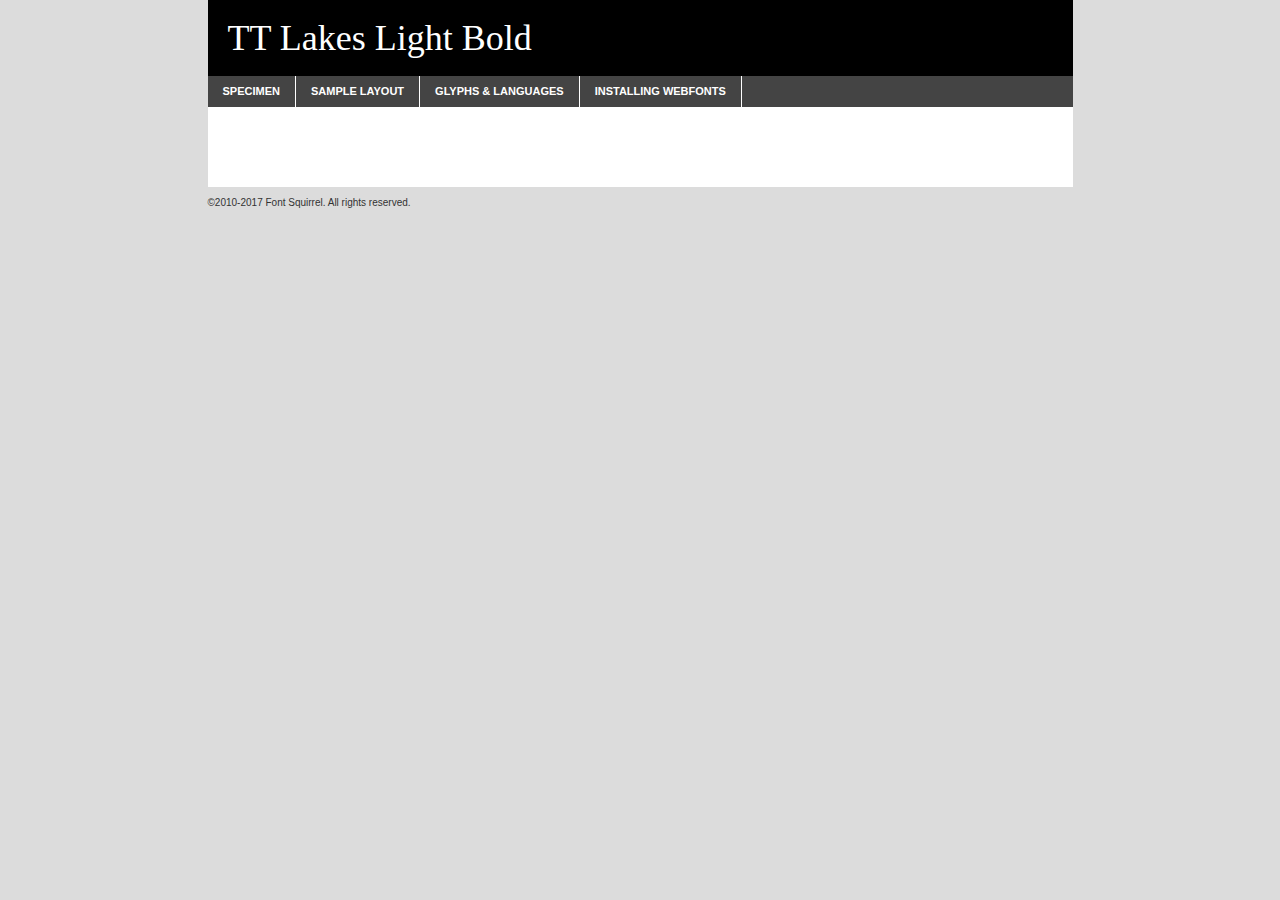
<file: fonts/TTLakes/ttlakes-medium-demo.html>
<!DOCTYPE html PUBLIC "-//W3C//DTD XHTML 1.0 Transitional//EN"
        "http://www.w3.org/TR/xhtml1/DTD/xhtml1-transitional.dtd">

<html xmlns="http://www.w3.org/1999/xhtml" xml:lang="en" lang="en">
<head>
    <meta http-equiv="Content-Type" content="text/html; charset=utf-8"/>
    <script src="http://ajax.googleapis.com/ajax/libs/jquery/1.7.2/jquery.min.js" type="text/javascript" charset="utf-8"></script>
    <script type="text/javascript">
		(function($) {
			$.fn.easyTabs = function(option) {
				var param = jQuery.extend({ fadeSpeed: 'fast', defaultContent: 1, activeClass: 'active' }, option);
				$(this).each(function() {
					var thisId = '#' + this.id;
					if ( param.defaultContent == '' )
					{
						param.defaultContent = 1;
					}
					if ( typeof param.defaultContent == 'number' )
					{
						var defaultTab = $(thisId + ' .tabs li:eq(' + (param.defaultContent - 1) + ') a').attr('href').substr(1);
					}
					else
					{
						var defaultTab = param.defaultContent;
					}
					$(thisId + ' .tabs li a').each(function() {
						var tabToHide = $(this).attr('href').substr(1);
						$('#' + tabToHide).addClass('easytabs-tab-content');
					});
					hideAll();
					changeContent(defaultTab);

					function hideAll() {$(thisId + ' .easytabs-tab-content').hide();}

					function changeContent(tabId)
					{
						hideAll();
						$(thisId + ' .tabs li').removeClass(param.activeClass);
						$(thisId + ' .tabs li a[href=#' + tabId + ']').closest('li').addClass(param.activeClass);
						if ( param.fadeSpeed != 'none' )
						{
							$(thisId + ' #' + tabId).fadeIn(param.fadeSpeed);
						}
						else
						{
							$(thisId + ' #' + tabId).show();
						}
					}

					$(thisId + ' .tabs li').click(function() {
						var tabId = $(this).find('a').attr('href').substr(1);
						changeContent(tabId);
						return false;
					});
				});
			}
		})(jQuery);
    </script>
    <link rel="stylesheet" href="specimen_files/specimen_stylesheet.css" type="text/css" charset="utf-8"/>
    <link rel="stylesheet" href="stylesheet.css" type="text/css" charset="utf-8"/>

    <style type="text/css">
        		body {
			font-family: 'tt_lakesmedium';
        		}

            </style>

    <title>TT Lakes Light Bold Specimen</title>


    <script type="text/javascript" charset="utf-8">
		$(document).ready(function() {
			$('#container').easyTabs({ defaultContent: 1 });
		});
    </script>
</head>

<body>
<div id="container">
    <div id="header">
		TT Lakes Light Bold    </div>
    <ul class="tabs">
        <li><a href="#specimen">Specimen</a></li>
        <li><a href="#layout">Sample Layout</a></li>
		        <li><a href="#glyphs">Glyphs &amp; Languages</a></li>
        <li><a href="#installing">Installing Webfonts</a></li>

    </ul>

    <div id="main_content">


        <div id="specimen">

            <div class="section">
                <div class="grid12 firstcol">
                    <div class="huge">AaBb</div>
                </div>
            </div>

            <div class="section">
                <div class="glyph_range">A&#x200B;B&#x200b;C&#x200b;D&#x200b;E&#x200b;F&#x200b;G&#x200b;H&#x200b;I&#x200b;J&#x200b;K&#x200b;L&#x200b;M&#x200b;N&#x200b;O&#x200b;P&#x200b;Q&#x200b;R&#x200b;S&#x200b;T&#x200b;U&#x200b;V&#x200b;W&#x200b;X&#x200b;Y&#x200b;Z&#x200b;a&#x200b;b&#x200b;c&#x200b;d&#x200b;e&#x200b;f&#x200b;g&#x200b;h&#x200b;i&#x200b;j&#x200b;k&#x200b;l&#x200b;m&#x200b;n&#x200b;o&#x200b;p&#x200b;q&#x200b;r&#x200b;s&#x200b;t&#x200b;u&#x200b;v&#x200b;w&#x200b;x&#x200b;y&#x200b;z&#x200b;1&#x200b;2&#x200b;3&#x200b;4&#x200b;5&#x200b;6&#x200b;7&#x200b;8&#x200b;9&#x200b;0&#x200b;&amp;&#x200b;.&#x200b;,&#x200b;?&#x200b;!&#x200b;&#64;&#x200b;(&#x200b;)&#x200b;#&#x200b;$&#x200b;%&#x200b;*&#x200b;+&#x200b;-&#x200b;=&#x200b;:&#x200b;;</div>
            </div>
            <div class="section">
                <div class="grid12 firstcol">
                    <table class="sample_table">
                        <tr>
                            <td>10</td>
                            <td class="size10">abcdefghijklmnopqrstuvwxyzABCDEFGHIJKLMNOPQRSTUVWXYZ0123456789abcdefghijklmnopqrstuvwxyzABCDEFGHIJKLMNOPQRSTUVWXYZ0123456789abcdefghijklmnopqrstuvwxyzABCDEFGHIJKLMNOPQRSTUVWXYZ</td>
                        </tr>
                        <tr>
                            <td>11</td>
                            <td class="size11">abcdefghijklmnopqrstuvwxyzABCDEFGHIJKLMNOPQRSTUVWXYZ0123456789abcdefghijklmnopqrstuvwxyzABCDEFGHIJKLMNOPQRSTUVWXYZ0123456789abcdefghijklmnopqrstuvwxyzABCDEFGHIJKLMNOPQRSTUVWXYZ</td>
                        </tr>
                        <tr>
                            <td>12</td>
                            <td class="size12">abcdefghijklmnopqrstuvwxyzABCDEFGHIJKLMNOPQRSTUVWXYZ0123456789abcdefghijklmnopqrstuvwxyzABCDEFGHIJKLMNOPQRSTUVWXYZ0123456789abcdefghijklmnopqrstuvwxyzABCDEFGHIJKLMNOPQRSTUVWXYZ</td>
                        </tr>
                        <tr>
                            <td>13</td>
                            <td class="size13">abcdefghijklmnopqrstuvwxyzABCDEFGHIJKLMNOPQRSTUVWXYZ0123456789abcdefghijklmnopqrstuvwxyzABCDEFGHIJKLMNOPQRSTUVWXYZ0123456789abcdefghijklmnopqrstuvwxyzABCDEFGHIJKLMNOPQRSTUVWXYZ</td>
                        </tr>
                        <tr>
                            <td>14</td>
                            <td class="size14">abcdefghijklmnopqrstuvwxyzABCDEFGHIJKLMNOPQRSTUVWXYZ0123456789abcdefghijklmnopqrstuvwxyzABCDEFGHIJKLMNOPQRSTUVWXYZ0123456789abcdefghijklmnopqrstuvwxyzABCDEFGHIJKLMNOPQRSTUVWXYZ</td>
                        </tr>
                        <tr>
                            <td>16</td>
                            <td class="size16">abcdefghijklmnopqrstuvwxyzABCDEFGHIJKLMNOPQRSTUVWXYZ0123456789abcdefghijklmnopqrstuvwxyzABCDEFGHIJKLMNOPQRSTUVWXYZ</td>
                        </tr>
                        <tr>
                            <td>18</td>
                            <td class="size18">abcdefghijklmnopqrstuvwxyzABCDEFGHIJKLMNOPQRSTUVWXYZ0123456789abcdefghijklmnopqrstuvwxyzABCDEFGHIJKLMNOPQRSTUVWXYZ</td>
                        </tr>
                        <tr>
                            <td>20</td>
                            <td class="size20">abcdefghijklmnopqrstuvwxyzABCDEFGHIJKLMNOPQRSTUVWXYZ0123456789abcdefghijklmnopqrstuvwxyzABCDEFGHIJKLMNOPQRSTUVWXYZ</td>
                        </tr>
                        <tr>
                            <td>24</td>
                            <td class="size24">abcdefghijklmnopqrstuvwxyzABCDEFGHIJKLMNOPQRSTUVWXYZ0123456789abcdefghijklmnopqrstuvwxyzABCDEFGHIJKLMNOPQRSTUVWXYZ</td>
                        </tr>
                        <tr>
                            <td>30</td>
                            <td class="size30">abcdefghijklmnopqrstuvwxyzABCDEFGHIJKLMNOPQRSTUVWXYZ0123456789abcdefghijklmnopqrstuvwxyzABCDEFGHIJKLMNOPQRSTUVWXYZ</td>
                        </tr>
                        <tr>
                            <td>36</td>
                            <td class="size36">abcdefghijklmnopqrstuvwxyzABCDEFGHIJKLMNOPQRSTUVWXYZ0123456789abcdefghijklmnopqrstuvwxyzABCDEFGHIJKLMNOPQRSTUVWXYZ</td>
                        </tr>
                        <tr>
                            <td>48</td>
                            <td class="size48">abcdefghijklmnopqrstuvwxyzABCDEFGHIJKLMNOPQRSTUVWXYZ0123456789abcdefghijklmnopqrstuvwxyzABCDEFGHIJKLMNOPQRSTUVWXYZ</td>
                        </tr>
                        <tr>
                            <td>60</td>
                            <td class="size60">abcdefghijklmnopqrstuvwxyzABCDEFGHIJKLMNOPQRSTUVWXYZ0123456789abcdefghijklmnopqrstuvwxyzABCDEFGHIJKLMNOPQRSTUVWXYZ</td>
                        </tr>
                        <tr>
                            <td>72</td>
                            <td class="size72">abcdefghijklmnopqrstuvwxyzABCDEFGHIJKLMNOPQRSTUVWXYZ0123456789abcdefghijklmnopqrstuvwxyzABCDEFGHIJKLMNOPQRSTUVWXYZ</td>
                        </tr>
                        <tr>
                            <td>90</td>
                            <td class="size90">abcdefghijklmnopqrstuvwxyzABCDEFGHIJKLMNOPQRSTUVWXYZ0123456789abcdefghijklmnopqrstuvwxyzABCDEFGHIJKLMNOPQRSTUVWXYZ</td>
                        </tr>
                    </table>

                </div>

            </div>


            <div class="section" id="bodycomparison">


                <div id="xheight">
                    <div class="fontbody">&#x25FC;&#x25FC;&#x25FC;&#x25FC;&#x25FC;&#x25FC;&#x25FC;&#x25FC;&#x25FC;&#x25FC;&#x25FC;&#x25FC;&#x25FC;&#x25FC;&#x25FC;&#x25FC;&#x25FC;&#x25FC;&#x25FC;&#x25FC;&#x25FC;&#x25FC;&#x25FC;&#x25FC;&#x25FC;&#x25FC;&#x25FC;&#x25FC;&#x25FC;&#x25FC;&#x25FC;&#x25FC;&#x25FC;&#x25FC;&#x25FC;&#x25FC;&#x25FC;&#x25FC;&#x25FC;&#x25FC;&#x25FC;&#x25FC;&#x25FC;&#x25FC;&#x25FC;&#x25FC;&#x25FC;&#x25FC;&#x25FC;&#x25FC;&#x25FC;&#x25FC;&#x25FC;&#x25FC;&#x25FC;&#x25FC;&#x25FC;&#x25FC;&#x25FC;&#x25FC;&#x25FC;&#x25FC;&#x25FC;&#x25FC;&#x25FC;&#x25FC;&#x25FC;&#x25FC;&#x25FC;&#x25FC;&#x25FC;&#x25FC;&#x25FC;&#x25FC;&#x25FC;&#x25FC;&#x25FC;&#x25FC;&#x25FC;&#x25FC;&#x25FC;&#x25FC;&#x25FC;&#x25FC;&#x25FC;&#x25FC;&#x25FC;&#x25FC;&#x25FC;&#x25FC;&#x25FC;&#x25FC;&#x25FC;&#x25FC;&#x25FC;&#x25FC;&#x25FC;&#x25FC;&#x25FC;body</div>
                    <div class="arialbody">body</div>
                    <div class="verdanabody">body</div>
                    <div class="georgiabody">body</div>
                </div>
                <div class="fontbody" style="z-index:1">
                    body<span>TT Lakes Light Bold</span>
                </div>
                <div class="arialbody" style="z-index:1">
                    body<span>Arial</span>
                </div>
                <div class="verdanabody" style="z-index:1">
                    body<span>Verdana</span>
                </div>
                <div class="georgiabody" style="z-index:1">
                    body<span>Georgia</span>
                </div>


            </div>


            <div class="section psample psample_row1" id="">

                <div class="grid2 firstcol">
                    <p class="size10"><span>10.</span>Aenean lacinia bibendum nulla sed consectetur. Fusce dapibus, tellus ac cursus commodo, tortor mauris condimentum nibh, ut fermentum massa justo sit amet risus. Nullam id dolor id nibh ultricies vehicula ut id elit. Cum sociis natoque penatibus et magnis dis parturient montes, nascetur ridiculus mus. Nulla vitae elit libero, a pharetra augue.</p>

                </div>
                <div class="grid3">
                    <p class="size11"><span>11.</span>Aenean lacinia bibendum nulla sed consectetur. Fusce dapibus, tellus ac cursus commodo, tortor mauris condimentum nibh, ut fermentum massa justo sit amet risus. Nullam id dolor id nibh ultricies vehicula ut id elit. Cum sociis natoque penatibus et magnis dis parturient montes, nascetur ridiculus mus. Nulla vitae elit libero, a pharetra augue.</p>

                </div>
                <div class="grid3">
                    <p class="size12"><span>12.</span>Aenean lacinia bibendum nulla sed consectetur. Fusce dapibus, tellus ac cursus commodo, tortor mauris condimentum nibh, ut fermentum massa justo sit amet risus. Nullam id dolor id nibh ultricies vehicula ut id elit. Cum sociis natoque penatibus et magnis dis parturient montes, nascetur ridiculus mus. Nulla vitae elit libero, a pharetra augue.</p>

                </div>
                <div class="grid4">
                    <p class="size13"><span>13.</span>Aenean lacinia bibendum nulla sed consectetur. Fusce dapibus, tellus ac cursus commodo, tortor mauris condimentum nibh, ut fermentum massa justo sit amet risus. Nullam id dolor id nibh ultricies vehicula ut id elit. Cum sociis natoque penatibus et magnis dis parturient montes, nascetur ridiculus mus. Nulla vitae elit libero, a pharetra augue.</p>

                </div>
                <div class="white_blend"></div>

            </div>
            <div class="section psample psample_row2" id="">
                <div class="grid3 firstcol">
                    <p class="size14"><span>14.</span>Aenean lacinia bibendum nulla sed consectetur. Fusce dapibus, tellus ac cursus commodo, tortor mauris condimentum nibh, ut fermentum massa justo sit amet risus. Nullam id dolor id nibh ultricies vehicula ut id elit. Cum sociis natoque penatibus et magnis dis parturient montes, nascetur ridiculus mus. Nulla vitae elit libero, a pharetra augue.</p>

                </div>
                <div class="grid4">
                    <p class="size16"><span>16.</span>Aenean lacinia bibendum nulla sed consectetur. Fusce dapibus, tellus ac cursus commodo, tortor mauris condimentum nibh, ut fermentum massa justo sit amet risus. Nullam id dolor id nibh ultricies vehicula ut id elit. Cum sociis natoque penatibus et magnis dis parturient montes, nascetur ridiculus mus. Nulla vitae elit libero, a pharetra augue.</p>

                </div>
                <div class="grid5">
                    <p class="size18"><span>18.</span>Aenean lacinia bibendum nulla sed consectetur. Fusce dapibus, tellus ac cursus commodo, tortor mauris condimentum nibh, ut fermentum massa justo sit amet risus. Nullam id dolor id nibh ultricies vehicula ut id elit. Cum sociis natoque penatibus et magnis dis parturient montes, nascetur ridiculus mus. Nulla vitae elit libero, a pharetra augue.</p>

                </div>

                <div class="white_blend"></div>

            </div>

            <div class="section psample psample_row3" id="">
                <div class="grid5 firstcol">
                    <p class="size20"><span>20.</span>Aenean lacinia bibendum nulla sed consectetur. Fusce dapibus, tellus ac cursus commodo, tortor mauris condimentum nibh, ut fermentum massa justo sit amet risus. Nullam id dolor id nibh ultricies vehicula ut id elit. Cum sociis natoque penatibus et magnis dis parturient montes, nascetur ridiculus mus. Nulla vitae elit libero, a pharetra augue.</p>
                </div>
                <div class="grid7">
                    <p class="size24"><span>24.</span>Aenean lacinia bibendum nulla sed consectetur. Fusce dapibus, tellus ac cursus commodo, tortor mauris condimentum nibh, ut fermentum massa justo sit amet risus. Nullam id dolor id nibh ultricies vehicula ut id elit. Cum sociis natoque penatibus et magnis dis parturient montes, nascetur ridiculus mus. Nulla vitae elit libero, a pharetra augue.</p>
                </div>

                <div class="white_blend"></div>

            </div>

            <div class="section psample psample_row4" id="">
                <div class="grid12 firstcol">
                    <p class="size30"><span>30.</span>Aenean lacinia bibendum nulla sed consectetur. Fusce dapibus, tellus ac cursus commodo, tortor mauris condimentum nibh, ut fermentum massa justo sit amet risus. Nullam id dolor id nibh ultricies vehicula ut id elit. Cum sociis natoque penatibus et magnis dis parturient montes, nascetur ridiculus mus. Nulla vitae elit libero, a pharetra augue.</p>
                </div>
                <div class="white_blend"></div>

            </div>


            <div class="section psample psample_row1 fullreverse">
                <div class="grid2 firstcol">
                    <p class="size10"><span>10.</span>Aenean lacinia bibendum nulla sed consectetur. Fusce dapibus, tellus ac cursus commodo, tortor mauris condimentum nibh, ut fermentum massa justo sit amet risus. Nullam id dolor id nibh ultricies vehicula ut id elit. Cum sociis natoque penatibus et magnis dis parturient montes, nascetur ridiculus mus. Nulla vitae elit libero, a pharetra augue.</p>

                </div>
                <div class="grid3">
                    <p class="size11"><span>11.</span>Aenean lacinia bibendum nulla sed consectetur. Fusce dapibus, tellus ac cursus commodo, tortor mauris condimentum nibh, ut fermentum massa justo sit amet risus. Nullam id dolor id nibh ultricies vehicula ut id elit. Cum sociis natoque penatibus et magnis dis parturient montes, nascetur ridiculus mus. Nulla vitae elit libero, a pharetra augue.</p>

                </div>
                <div class="grid3">
                    <p class="size12"><span>12.</span>Aenean lacinia bibendum nulla sed consectetur. Fusce dapibus, tellus ac cursus commodo, tortor mauris condimentum nibh, ut fermentum massa justo sit amet risus. Nullam id dolor id nibh ultricies vehicula ut id elit. Cum sociis natoque penatibus et magnis dis parturient montes, nascetur ridiculus mus. Nulla vitae elit libero, a pharetra augue.</p>

                </div>
                <div class="grid4">
                    <p class="size13"><span>13.</span>Aenean lacinia bibendum nulla sed consectetur. Fusce dapibus, tellus ac cursus commodo, tortor mauris condimentum nibh, ut fermentum massa justo sit amet risus. Nullam id dolor id nibh ultricies vehicula ut id elit. Cum sociis natoque penatibus et magnis dis parturient montes, nascetur ridiculus mus. Nulla vitae elit libero, a pharetra augue.</p>

                </div>
                <div class="black_blend"></div>

            </div>

            <div class="section psample psample_row2 fullreverse">
                <div class="grid3 firstcol">
                    <p class="size14"><span>14.</span>Aenean lacinia bibendum nulla sed consectetur. Fusce dapibus, tellus ac cursus commodo, tortor mauris condimentum nibh, ut fermentum massa justo sit amet risus. Nullam id dolor id nibh ultricies vehicula ut id elit. Cum sociis natoque penatibus et magnis dis parturient montes, nascetur ridiculus mus. Nulla vitae elit libero, a pharetra augue.</p>

                </div>
                <div class="grid4">
                    <p class="size16"><span>16.</span>Aenean lacinia bibendum nulla sed consectetur. Fusce dapibus, tellus ac cursus commodo, tortor mauris condimentum nibh, ut fermentum massa justo sit amet risus. Nullam id dolor id nibh ultricies vehicula ut id elit. Cum sociis natoque penatibus et magnis dis parturient montes, nascetur ridiculus mus. Nulla vitae elit libero, a pharetra augue.</p>

                </div>
                <div class="grid5">
                    <p class="size18"><span>18.</span>Aenean lacinia bibendum nulla sed consectetur. Fusce dapibus, tellus ac cursus commodo, tortor mauris condimentum nibh, ut fermentum massa justo sit amet risus. Nullam id dolor id nibh ultricies vehicula ut id elit. Cum sociis natoque penatibus et magnis dis parturient montes, nascetur ridiculus mus. Nulla vitae elit libero, a pharetra augue.</p>

                </div>
                <div class="black_blend"></div>

            </div>

            <div class="section psample fullreverse psample_row3" id="">
                <div class="grid5 firstcol">
                    <p class="size20"><span>20.</span>Aenean lacinia bibendum nulla sed consectetur. Fusce dapibus, tellus ac cursus commodo, tortor mauris condimentum nibh, ut fermentum massa justo sit amet risus. Nullam id dolor id nibh ultricies vehicula ut id elit. Cum sociis natoque penatibus et magnis dis parturient montes, nascetur ridiculus mus. Nulla vitae elit libero, a pharetra augue.</p>
                </div>
                <div class="grid7">
                    <p class="size24"><span>24.</span>Aenean lacinia bibendum nulla sed consectetur. Fusce dapibus, tellus ac cursus commodo, tortor mauris condimentum nibh, ut fermentum massa justo sit amet risus. Nullam id dolor id nibh ultricies vehicula ut id elit. Cum sociis natoque penatibus et magnis dis parturient montes, nascetur ridiculus mus. Nulla vitae elit libero, a pharetra augue.</p>
                </div>

                <div class="black_blend"></div>

            </div>

            <div class="section psample fullreverse psample_row4" id="" style="border-bottom: 20px #000 solid;">
                <div class="grid12 firstcol">
                    <p class="size30"><span>30.</span>Aenean lacinia bibendum nulla sed consectetur. Fusce dapibus, tellus ac cursus commodo, tortor mauris condimentum nibh, ut fermentum massa justo sit amet risus. Nullam id dolor id nibh ultricies vehicula ut id elit. Cum sociis natoque penatibus et magnis dis parturient montes, nascetur ridiculus mus. Nulla vitae elit libero, a pharetra augue.</p>
                </div>
                <div class="black_blend"></div>

            </div>


        </div>

        <div id="layout">

            <div class="section">

                <div class="grid12 firstcol">
                    <h1>Lorem Ipsum Dolor</h1>
                    <h2>Etiam porta sem malesuada magna mollis euismod</h2>

                    <p class="byline">By <a href="#link">Aenean Lacinia</a></p>
                </div>
            </div>
            <div class="section">
                <div class="grid8 firstcol">
                    <p class="large">Donec sed odio dui. Morbi leo risus, porta ac consectetur ac, vestibulum at eros. Fusce dapibus, tellus ac cursus commodo, tortor mauris condimentum nibh, ut fermentum massa justo sit amet risus. </p>


                    <h3>Pellentesque ornare sem</h3>

                    <p>Maecenas sed diam eget risus varius blandit sit amet non magna. Maecenas faucibus mollis interdum. Donec ullamcorper nulla non metus auctor fringilla. Nullam id dolor id nibh ultricies vehicula ut id elit. Nullam id dolor id nibh ultricies vehicula ut id elit. </p>

                    <p>Aenean eu leo quam. Pellentesque ornare sem lacinia quam venenatis vestibulum. Lorem ipsum dolor sit amet, consectetur adipiscing elit. Cum sociis natoque penatibus et magnis dis parturient montes, nascetur ridiculus mus. </p>

                    <p>Nulla vitae elit libero, a pharetra augue. Praesent commodo cursus magna, vel scelerisque nisl consectetur et. Aenean lacinia bibendum nulla sed consectetur. </p>

                    <p>Nullam quis risus eget urna mollis ornare vel eu leo. Nullam quis risus eget urna mollis ornare vel eu leo. Maecenas sed diam eget risus varius blandit sit amet non magna. Donec ullamcorper nulla non metus auctor fringilla. </p>

                    <h3>Cras mattis consectetur</h3>

                    <p>Aenean eu leo quam. Pellentesque ornare sem lacinia quam venenatis vestibulum. Aenean lacinia bibendum nulla sed consectetur. Integer posuere erat a ante venenatis dapibus posuere velit aliquet. Cras mattis consectetur purus sit amet fermentum. </p>

                    <p>Nullam id dolor id nibh ultricies vehicula ut id elit. Nullam quis risus eget urna mollis ornare vel eu leo. Cras mattis consectetur purus sit amet fermentum.</p>
                </div>

                <div class="grid4 sidebar">

                    <div class="box reverse">
                        <p class="last">Nullam quis risus eget urna mollis ornare vel eu leo. Donec ullamcorper nulla non metus auctor fringilla. Cras mattis consectetur purus sit amet fermentum. Sed posuere consectetur est at lobortis. Lorem ipsum dolor sit amet, consectetur adipiscing elit. </p>
                    </div>

                    <p class="caption">Maecenas sed diam eget risus varius.</p>

                    <p>Vestibulum id ligula porta felis euismod semper. Integer posuere erat a ante venenatis dapibus posuere velit aliquet. Vestibulum id ligula porta felis euismod semper. Sed posuere consectetur est at lobortis. Maecenas sed diam eget risus varius blandit sit amet non magna. Fusce dapibus, tellus ac cursus commodo, tortor mauris condimentum nibh, ut fermentum massa justo sit amet risus. </p>


                    <p>Duis mollis, est non commodo luctus, nisi erat porttitor ligula, eget lacinia odio sem nec elit. Aenean lacinia bibendum nulla sed consectetur. Vivamus sagittis lacus vel augue laoreet rutrum faucibus dolor auctor. Aenean lacinia bibendum nulla sed consectetur. Nullam quis risus eget urna mollis ornare vel eu leo. </p>

                    <p>Praesent commodo cursus magna, vel scelerisque nisl consectetur et. Donec ullamcorper nulla non metus auctor fringilla. Maecenas faucibus mollis interdum. Fusce dapibus, tellus ac cursus commodo, tortor mauris condimentum nibh, ut fermentum massa justo sit amet risus. </p>

                </div>
            </div>

        </div>


		

        <div id="glyphs">
            <div class="section">
                <div class="grid12 firstcol">

                    <h1>Language Support</h1>
                    <p>The subset of TT Lakes Light Bold in this kit supports the following languages:<br/>

						Cyrillic, English, Arrernte, Bislama, Cebuano, Fijian, Gilbertese, Hmong, Ibanag, Iloko_ilokano, Interglossa_glosa, Interlingua, Lojban, Norfolk_pitcairnese, Oromo, Rotokas, Seychelles_creole, Shona, Somali, Southern_ndebele, Swahili, Swati_swazi, Tok_pisin, Warlpiri, Xhosa, Zulu, Latinbasic, Ubasic, Demo                    </p>
                    <h1>Glyph Chart</h1>
                    <p>The subset of TT Lakes Light Bold in this kit includes all the glyphs listed below. Unicode entities are included above each glyph to help you insert individual characters into your layout.</p>
                    <div id="glyph_chart">

																																	                                <div><p>&amp;#13;</p>&#13;</div>
																				                                <div><p>&amp;#32;</p>&#32;</div>
																				                                <div><p>&amp;#33;</p>&#33;</div>
																				                                <div><p>&amp;#34;</p>&#34;</div>
																				                                <div><p>&amp;#35;</p>&#35;</div>
																				                                <div><p>&amp;#36;</p>&#36;</div>
																				                                <div><p>&amp;#37;</p>&#37;</div>
																				                                <div><p>&amp;#38;</p>&#38;</div>
																				                                <div><p>&amp;#39;</p>&#39;</div>
																				                                <div><p>&amp;#40;</p>&#40;</div>
																				                                <div><p>&amp;#41;</p>&#41;</div>
																				                                <div><p>&amp;#42;</p>&#42;</div>
																				                                <div><p>&amp;#43;</p>&#43;</div>
																				                                <div><p>&amp;#44;</p>&#44;</div>
																				                                <div><p>&amp;#45;</p>&#45;</div>
																				                                <div><p>&amp;#46;</p>&#46;</div>
																				                                <div><p>&amp;#47;</p>&#47;</div>
																				                                <div><p>&amp;#48;</p>&#48;</div>
																				                                <div><p>&amp;#49;</p>&#49;</div>
																				                                <div><p>&amp;#50;</p>&#50;</div>
																				                                <div><p>&amp;#51;</p>&#51;</div>
																				                                <div><p>&amp;#52;</p>&#52;</div>
																				                                <div><p>&amp;#53;</p>&#53;</div>
																				                                <div><p>&amp;#54;</p>&#54;</div>
																				                                <div><p>&amp;#55;</p>&#55;</div>
																				                                <div><p>&amp;#56;</p>&#56;</div>
																				                                <div><p>&amp;#57;</p>&#57;</div>
																				                                <div><p>&amp;#58;</p>&#58;</div>
																				                                <div><p>&amp;#59;</p>&#59;</div>
																				                                <div><p>&amp;#60;</p>&#60;</div>
																				                                <div><p>&amp;#61;</p>&#61;</div>
																				                                <div><p>&amp;#62;</p>&#62;</div>
																				                                <div><p>&amp;#63;</p>&#63;</div>
																				                                <div><p>&amp;#64;</p>&#64;</div>
																				                                <div><p>&amp;#65;</p>&#65;</div>
																				                                <div><p>&amp;#66;</p>&#66;</div>
																				                                <div><p>&amp;#67;</p>&#67;</div>
																				                                <div><p>&amp;#68;</p>&#68;</div>
																				                                <div><p>&amp;#69;</p>&#69;</div>
																				                                <div><p>&amp;#70;</p>&#70;</div>
																				                                <div><p>&amp;#71;</p>&#71;</div>
																				                                <div><p>&amp;#72;</p>&#72;</div>
																				                                <div><p>&amp;#73;</p>&#73;</div>
																				                                <div><p>&amp;#74;</p>&#74;</div>
																				                                <div><p>&amp;#75;</p>&#75;</div>
																				                                <div><p>&amp;#76;</p>&#76;</div>
																				                                <div><p>&amp;#77;</p>&#77;</div>
																				                                <div><p>&amp;#78;</p>&#78;</div>
																				                                <div><p>&amp;#79;</p>&#79;</div>
																				                                <div><p>&amp;#80;</p>&#80;</div>
																				                                <div><p>&amp;#81;</p>&#81;</div>
																				                                <div><p>&amp;#82;</p>&#82;</div>
																				                                <div><p>&amp;#83;</p>&#83;</div>
																				                                <div><p>&amp;#84;</p>&#84;</div>
																				                                <div><p>&amp;#85;</p>&#85;</div>
																				                                <div><p>&amp;#86;</p>&#86;</div>
																				                                <div><p>&amp;#87;</p>&#87;</div>
																				                                <div><p>&amp;#88;</p>&#88;</div>
																				                                <div><p>&amp;#89;</p>&#89;</div>
																				                                <div><p>&amp;#90;</p>&#90;</div>
																				                                <div><p>&amp;#91;</p>&#91;</div>
																				                                <div><p>&amp;#92;</p>&#92;</div>
																				                                <div><p>&amp;#93;</p>&#93;</div>
																				                                <div><p>&amp;#94;</p>&#94;</div>
																				                                <div><p>&amp;#95;</p>&#95;</div>
																				                                <div><p>&amp;#96;</p>&#96;</div>
																				                                <div><p>&amp;#97;</p>&#97;</div>
																				                                <div><p>&amp;#98;</p>&#98;</div>
																				                                <div><p>&amp;#99;</p>&#99;</div>
																				                                <div><p>&amp;#100;</p>&#100;</div>
																				                                <div><p>&amp;#101;</p>&#101;</div>
																				                                <div><p>&amp;#102;</p>&#102;</div>
																				                                <div><p>&amp;#103;</p>&#103;</div>
																				                                <div><p>&amp;#104;</p>&#104;</div>
																				                                <div><p>&amp;#105;</p>&#105;</div>
																				                                <div><p>&amp;#106;</p>&#106;</div>
																				                                <div><p>&amp;#107;</p>&#107;</div>
																				                                <div><p>&amp;#108;</p>&#108;</div>
																				                                <div><p>&amp;#109;</p>&#109;</div>
																				                                <div><p>&amp;#110;</p>&#110;</div>
																				                                <div><p>&amp;#111;</p>&#111;</div>
																				                                <div><p>&amp;#112;</p>&#112;</div>
																				                                <div><p>&amp;#113;</p>&#113;</div>
																				                                <div><p>&amp;#114;</p>&#114;</div>
																				                                <div><p>&amp;#115;</p>&#115;</div>
																				                                <div><p>&amp;#116;</p>&#116;</div>
																				                                <div><p>&amp;#117;</p>&#117;</div>
																				                                <div><p>&amp;#118;</p>&#118;</div>
																				                                <div><p>&amp;#119;</p>&#119;</div>
																				                                <div><p>&amp;#120;</p>&#120;</div>
																				                                <div><p>&amp;#121;</p>&#121;</div>
																				                                <div><p>&amp;#122;</p>&#122;</div>
																				                                <div><p>&amp;#123;</p>&#123;</div>
																				                                <div><p>&amp;#124;</p>&#124;</div>
																				                                <div><p>&amp;#125;</p>&#125;</div>
																				                                <div><p>&amp;#126;</p>&#126;</div>
																				                                <div><p>&amp;#160;</p>&#160;</div>
																				                                <div><p>&amp;#162;</p>&#162;</div>
																				                                <div><p>&amp;#163;</p>&#163;</div>
																				                                <div><p>&amp;#165;</p>&#165;</div>
																				                                <div><p>&amp;#168;</p>&#168;</div>
																				                                <div><p>&amp;#169;</p>&#169;</div>
																				                                <div><p>&amp;#171;</p>&#171;</div>
																				                                <div><p>&amp;#173;</p>&#173;</div>
																				                                <div><p>&amp;#174;</p>&#174;</div>
																				                                <div><p>&amp;#180;</p>&#180;</div>
																				                                <div><p>&amp;#184;</p>&#184;</div>
																				                                <div><p>&amp;#187;</p>&#187;</div>
																				                                <div><p>&amp;#710;</p>&#710;</div>
																				                                <div><p>&amp;#730;</p>&#730;</div>
																				                                <div><p>&amp;#732;</p>&#732;</div>
																				                                <div><p>&amp;#1025;</p>&#1025;</div>
																				                                <div><p>&amp;#1026;</p>&#1026;</div>
																				                                <div><p>&amp;#1027;</p>&#1027;</div>
																				                                <div><p>&amp;#1028;</p>&#1028;</div>
																				                                <div><p>&amp;#1029;</p>&#1029;</div>
																				                                <div><p>&amp;#1030;</p>&#1030;</div>
																				                                <div><p>&amp;#1031;</p>&#1031;</div>
																				                                <div><p>&amp;#1032;</p>&#1032;</div>
																				                                <div><p>&amp;#1033;</p>&#1033;</div>
																				                                <div><p>&amp;#1034;</p>&#1034;</div>
																				                                <div><p>&amp;#1035;</p>&#1035;</div>
																				                                <div><p>&amp;#1036;</p>&#1036;</div>
																				                                <div><p>&amp;#1038;</p>&#1038;</div>
																				                                <div><p>&amp;#1039;</p>&#1039;</div>
																				                                <div><p>&amp;#1040;</p>&#1040;</div>
																				                                <div><p>&amp;#1041;</p>&#1041;</div>
																				                                <div><p>&amp;#1042;</p>&#1042;</div>
																				                                <div><p>&amp;#1043;</p>&#1043;</div>
																				                                <div><p>&amp;#1044;</p>&#1044;</div>
																				                                <div><p>&amp;#1045;</p>&#1045;</div>
																				                                <div><p>&amp;#1046;</p>&#1046;</div>
																				                                <div><p>&amp;#1047;</p>&#1047;</div>
																				                                <div><p>&amp;#1048;</p>&#1048;</div>
																				                                <div><p>&amp;#1049;</p>&#1049;</div>
																				                                <div><p>&amp;#1050;</p>&#1050;</div>
																				                                <div><p>&amp;#1051;</p>&#1051;</div>
																				                                <div><p>&amp;#1052;</p>&#1052;</div>
																				                                <div><p>&amp;#1053;</p>&#1053;</div>
																				                                <div><p>&amp;#1054;</p>&#1054;</div>
																				                                <div><p>&amp;#1055;</p>&#1055;</div>
																				                                <div><p>&amp;#1056;</p>&#1056;</div>
																				                                <div><p>&amp;#1057;</p>&#1057;</div>
																				                                <div><p>&amp;#1058;</p>&#1058;</div>
																				                                <div><p>&amp;#1059;</p>&#1059;</div>
																				                                <div><p>&amp;#1060;</p>&#1060;</div>
																				                                <div><p>&amp;#1061;</p>&#1061;</div>
																				                                <div><p>&amp;#1062;</p>&#1062;</div>
																				                                <div><p>&amp;#1063;</p>&#1063;</div>
																				                                <div><p>&amp;#1064;</p>&#1064;</div>
																				                                <div><p>&amp;#1065;</p>&#1065;</div>
																				                                <div><p>&amp;#1066;</p>&#1066;</div>
																				                                <div><p>&amp;#1067;</p>&#1067;</div>
																				                                <div><p>&amp;#1068;</p>&#1068;</div>
																				                                <div><p>&amp;#1069;</p>&#1069;</div>
																				                                <div><p>&amp;#1070;</p>&#1070;</div>
																				                                <div><p>&amp;#1071;</p>&#1071;</div>
																				                                <div><p>&amp;#1072;</p>&#1072;</div>
																				                                <div><p>&amp;#1073;</p>&#1073;</div>
																				                                <div><p>&amp;#1074;</p>&#1074;</div>
																				                                <div><p>&amp;#1075;</p>&#1075;</div>
																				                                <div><p>&amp;#1076;</p>&#1076;</div>
																				                                <div><p>&amp;#1077;</p>&#1077;</div>
																				                                <div><p>&amp;#1078;</p>&#1078;</div>
																				                                <div><p>&amp;#1079;</p>&#1079;</div>
																				                                <div><p>&amp;#1080;</p>&#1080;</div>
																				                                <div><p>&amp;#1081;</p>&#1081;</div>
																				                                <div><p>&amp;#1082;</p>&#1082;</div>
																				                                <div><p>&amp;#1083;</p>&#1083;</div>
																				                                <div><p>&amp;#1084;</p>&#1084;</div>
																				                                <div><p>&amp;#1085;</p>&#1085;</div>
																				                                <div><p>&amp;#1086;</p>&#1086;</div>
																				                                <div><p>&amp;#1087;</p>&#1087;</div>
																				                                <div><p>&amp;#1088;</p>&#1088;</div>
																				                                <div><p>&amp;#1089;</p>&#1089;</div>
																				                                <div><p>&amp;#1090;</p>&#1090;</div>
																				                                <div><p>&amp;#1091;</p>&#1091;</div>
																				                                <div><p>&amp;#1092;</p>&#1092;</div>
																				                                <div><p>&amp;#1093;</p>&#1093;</div>
																				                                <div><p>&amp;#1094;</p>&#1094;</div>
																				                                <div><p>&amp;#1095;</p>&#1095;</div>
																				                                <div><p>&amp;#1096;</p>&#1096;</div>
																				                                <div><p>&amp;#1097;</p>&#1097;</div>
																				                                <div><p>&amp;#1098;</p>&#1098;</div>
																				                                <div><p>&amp;#1099;</p>&#1099;</div>
																				                                <div><p>&amp;#1100;</p>&#1100;</div>
																				                                <div><p>&amp;#1101;</p>&#1101;</div>
																				                                <div><p>&amp;#1102;</p>&#1102;</div>
																				                                <div><p>&amp;#1103;</p>&#1103;</div>
																				                                <div><p>&amp;#1105;</p>&#1105;</div>
																				                                <div><p>&amp;#1106;</p>&#1106;</div>
																				                                <div><p>&amp;#1107;</p>&#1107;</div>
																				                                <div><p>&amp;#1108;</p>&#1108;</div>
																				                                <div><p>&amp;#1109;</p>&#1109;</div>
																				                                <div><p>&amp;#1110;</p>&#1110;</div>
																				                                <div><p>&amp;#1111;</p>&#1111;</div>
																				                                <div><p>&amp;#1112;</p>&#1112;</div>
																				                                <div><p>&amp;#1113;</p>&#1113;</div>
																				                                <div><p>&amp;#1114;</p>&#1114;</div>
																				                                <div><p>&amp;#1115;</p>&#1115;</div>
																				                                <div><p>&amp;#1116;</p>&#1116;</div>
																				                                <div><p>&amp;#1118;</p>&#1118;</div>
																				                                <div><p>&amp;#1119;</p>&#1119;</div>
																				                                <div><p>&amp;#1168;</p>&#1168;</div>
																				                                <div><p>&amp;#1169;</p>&#1169;</div>
																				                                <div><p>&amp;#8192;</p>&#8192;</div>
																				                                <div><p>&amp;#8193;</p>&#8193;</div>
																				                                <div><p>&amp;#8194;</p>&#8194;</div>
																				                                <div><p>&amp;#8195;</p>&#8195;</div>
																				                                <div><p>&amp;#8196;</p>&#8196;</div>
																				                                <div><p>&amp;#8197;</p>&#8197;</div>
																				                                <div><p>&amp;#8198;</p>&#8198;</div>
																				                                <div><p>&amp;#8199;</p>&#8199;</div>
																				                                <div><p>&amp;#8200;</p>&#8200;</div>
																				                                <div><p>&amp;#8201;</p>&#8201;</div>
																				                                <div><p>&amp;#8202;</p>&#8202;</div>
																				                                <div><p>&amp;#8208;</p>&#8208;</div>
																				                                <div><p>&amp;#8209;</p>&#8209;</div>
																				                                <div><p>&amp;#8210;</p>&#8210;</div>
																				                                <div><p>&amp;#8211;</p>&#8211;</div>
																				                                <div><p>&amp;#8212;</p>&#8212;</div>
																				                                <div><p>&amp;#8216;</p>&#8216;</div>
																				                                <div><p>&amp;#8217;</p>&#8217;</div>
																				                                <div><p>&amp;#8218;</p>&#8218;</div>
																				                                <div><p>&amp;#8220;</p>&#8220;</div>
																				                                <div><p>&amp;#8221;</p>&#8221;</div>
																				                                <div><p>&amp;#8222;</p>&#8222;</div>
																				                                <div><p>&amp;#8226;</p>&#8226;</div>
																				                                <div><p>&amp;#8230;</p>&#8230;</div>
																				                                <div><p>&amp;#8239;</p>&#8239;</div>
																				                                <div><p>&amp;#8249;</p>&#8249;</div>
																				                                <div><p>&amp;#8250;</p>&#8250;</div>
																				                                <div><p>&amp;#8287;</p>&#8287;</div>
																				                                <div><p>&amp;#8364;</p>&#8364;</div>
																				                                <div><p>&amp;#8482;</p>&#8482;</div>
																				                                <div><p>&amp;#9724;</p>&#9724;</div>
																																                    </div>
                </div>


            </div>
        </div>


        <div id="specs">

        </div>

        <div id="installing">
            <div class="section">
                <div class="grid7 firstcol">
                    <h1>Installing Webfonts</h1>

                    <p>Webfonts are supported by all major browser platforms but not all in the same way. There are currently four different font formats that must be included in order to target all browsers. This includes TTF, WOFF, EOT and SVG.</p>

                    <h2>1. Upload your webfonts</h2>
                    <p>You must upload your webfont kit to your website. They should be in or near the same directory as your CSS files.</p>

                    <h2>2. Include the webfont stylesheet</h2>
                    <p>A special CSS @font-face declaration helps the various browsers select the appropriate font it needs without causing you a bunch of headaches. Learn more about this syntax by reading the <a href="https://www.fontspring.com/blog/further-hardening-of-the-bulletproof-syntax">Fontspring blog post</a> about it. The code for it is as follows:</p>


                    <code>
                        @font-face{
                        font-family: 'MyWebFont';
                        src: url('WebFont.eot');
                        src: url('WebFont.eot?#iefix') format('embedded-opentype'),
                        url('WebFont.woff') format('woff'),
                        url('WebFont.ttf') format('truetype'),
                        url('WebFont.svg#webfont') format('svg');
                        }
                    </code>

                    <p>We've already gone ahead and generated the code for you. All you have to do is link to the stylesheet in your HTML, like this:</p>
                    <code>&lt;link rel=&quot;stylesheet&quot; href=&quot;stylesheet.css&quot; type=&quot;text/css&quot; charset=&quot;utf-8&quot; /&gt;</code>

                    <h2>3. Modify your own stylesheet</h2>
                    <p>To take advantage of your new fonts, you must tell your stylesheet to use them. Look at the original @font-face declaration above and find the property called "font-family." The name linked there will be what you use to reference the font. Prepend that webfont name to the font stack in the "font-family" property, inside the selector you want to change. For example:</p>
                    <code>p { font-family: 'WebFont', Arial, sans-serif; }</code>

                    <h2>4. Test</h2>
                    <p>Getting webfonts to work cross-browser <em>can</em> be tricky. Use the information in the sidebar to help you if you find that fonts aren't loading in a particular browser.</p>
                </div>

                <div class="grid5 sidebar">
                    <div class="box">
                        <h2>Troubleshooting<br/>Font-Face Problems</h2>
                        <p>Having trouble getting your webfonts to load in your new website? Here are some tips to sort out what might be the problem.</p>

                        <h3>Fonts not showing in any browser</h3>

                        <p>This sounds like you need to work on the plumbing. You either did not upload the fonts to the correct directory, or you did not link the fonts properly in the CSS. If you've confirmed that all this is correct and you still have a problem, take a look at your .htaccess file and see if requests are getting intercepted.</p>

                        <h3>Fonts not loading in iPhone or iPad</h3>

                        <p>The most common problem here is that you are serving the fonts from an IIS server. IIS refuses to serve files that have unknown MIME types. If that is the case, you must set the MIME type for SVG to "image/svg+xml" in the server settings. Follow these instructions from Microsoft if you need help.</p>

                        <h3>Fonts not loading in Firefox</h3>

                        <p>The primary reason for this failure? You are still using a version Firefox older than 3.5. So upgrade already! If that isn't it, then you are very likely serving fonts from a different domain. Firefox requires that all font assets be served from the same domain. Lastly it is possible that you need to add WOFF to your list of MIME types (if you are serving via IIS.)</p>

                        <h3>Fonts not loading in IE</h3>

                        <p>Are you looking at Internet Explorer on an actual Windows machine or are you cheating by using a service like Adobe BrowserLab? Many of these screenshot services do not render @font-face for IE. Best to test it on a real machine.</p>

                        <h3>Fonts not loading in IE9</h3>

                        <p>IE9, like Firefox, requires that fonts be served from the same domain as the website. Make sure that is the case.</p>
                    </div>
                </div>
            </div>

        </div>

    </div>
    <div id="footer">
        <p>&copy;2010-2017 Font Squirrel. All rights reserved.</p>
    </div>
</div>
</body>
</html>
</file>
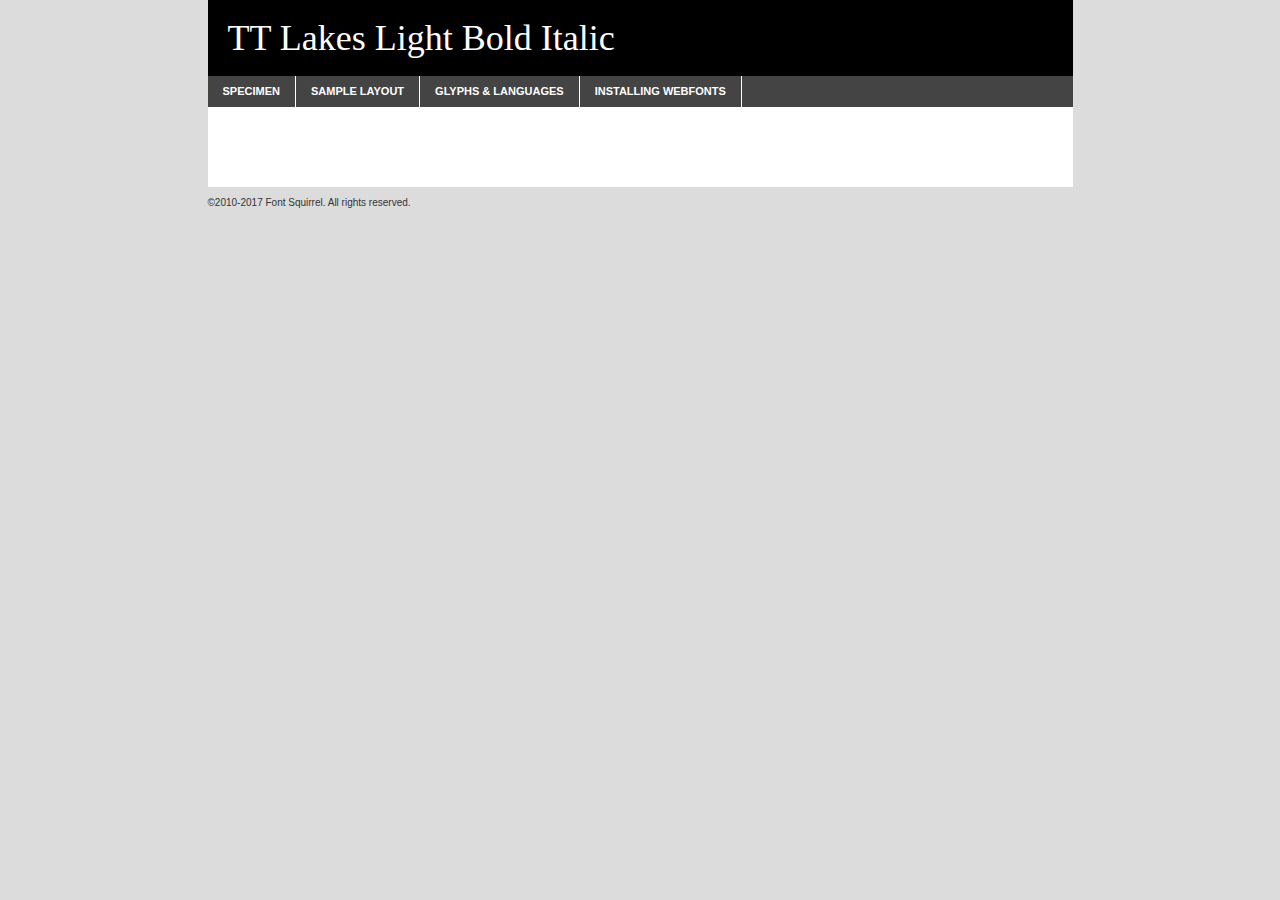
<file: fonts/TTLakes/ttlakes-mediumitalic-demo.html>
<!DOCTYPE html PUBLIC "-//W3C//DTD XHTML 1.0 Transitional//EN"
        "http://www.w3.org/TR/xhtml1/DTD/xhtml1-transitional.dtd">

<html xmlns="http://www.w3.org/1999/xhtml" xml:lang="en" lang="en">
<head>
    <meta http-equiv="Content-Type" content="text/html; charset=utf-8"/>
    <script src="http://ajax.googleapis.com/ajax/libs/jquery/1.7.2/jquery.min.js" type="text/javascript" charset="utf-8"></script>
    <script type="text/javascript">
		(function($) {
			$.fn.easyTabs = function(option) {
				var param = jQuery.extend({ fadeSpeed: 'fast', defaultContent: 1, activeClass: 'active' }, option);
				$(this).each(function() {
					var thisId = '#' + this.id;
					if ( param.defaultContent == '' )
					{
						param.defaultContent = 1;
					}
					if ( typeof param.defaultContent == 'number' )
					{
						var defaultTab = $(thisId + ' .tabs li:eq(' + (param.defaultContent - 1) + ') a').attr('href').substr(1);
					}
					else
					{
						var defaultTab = param.defaultContent;
					}
					$(thisId + ' .tabs li a').each(function() {
						var tabToHide = $(this).attr('href').substr(1);
						$('#' + tabToHide).addClass('easytabs-tab-content');
					});
					hideAll();
					changeContent(defaultTab);

					function hideAll() {$(thisId + ' .easytabs-tab-content').hide();}

					function changeContent(tabId)
					{
						hideAll();
						$(thisId + ' .tabs li').removeClass(param.activeClass);
						$(thisId + ' .tabs li a[href=#' + tabId + ']').closest('li').addClass(param.activeClass);
						if ( param.fadeSpeed != 'none' )
						{
							$(thisId + ' #' + tabId).fadeIn(param.fadeSpeed);
						}
						else
						{
							$(thisId + ' #' + tabId).show();
						}
					}

					$(thisId + ' .tabs li').click(function() {
						var tabId = $(this).find('a').attr('href').substr(1);
						changeContent(tabId);
						return false;
					});
				});
			}
		})(jQuery);
    </script>
    <link rel="stylesheet" href="specimen_files/specimen_stylesheet.css" type="text/css" charset="utf-8"/>
    <link rel="stylesheet" href="stylesheet.css" type="text/css" charset="utf-8"/>

    <style type="text/css">
        		body {
			font-family: 'tt_lakesmedium_italic';
        		}

            </style>

    <title>TT Lakes Light Bold Italic Specimen</title>


    <script type="text/javascript" charset="utf-8">
		$(document).ready(function() {
			$('#container').easyTabs({ defaultContent: 1 });
		});
    </script>
</head>

<body>
<div id="container">
    <div id="header">
		TT Lakes Light Bold Italic    </div>
    <ul class="tabs">
        <li><a href="#specimen">Specimen</a></li>
        <li><a href="#layout">Sample Layout</a></li>
		        <li><a href="#glyphs">Glyphs &amp; Languages</a></li>
        <li><a href="#installing">Installing Webfonts</a></li>

    </ul>

    <div id="main_content">


        <div id="specimen">

            <div class="section">
                <div class="grid12 firstcol">
                    <div class="huge">AaBb</div>
                </div>
            </div>

            <div class="section">
                <div class="glyph_range">A&#x200B;B&#x200b;C&#x200b;D&#x200b;E&#x200b;F&#x200b;G&#x200b;H&#x200b;I&#x200b;J&#x200b;K&#x200b;L&#x200b;M&#x200b;N&#x200b;O&#x200b;P&#x200b;Q&#x200b;R&#x200b;S&#x200b;T&#x200b;U&#x200b;V&#x200b;W&#x200b;X&#x200b;Y&#x200b;Z&#x200b;a&#x200b;b&#x200b;c&#x200b;d&#x200b;e&#x200b;f&#x200b;g&#x200b;h&#x200b;i&#x200b;j&#x200b;k&#x200b;l&#x200b;m&#x200b;n&#x200b;o&#x200b;p&#x200b;q&#x200b;r&#x200b;s&#x200b;t&#x200b;u&#x200b;v&#x200b;w&#x200b;x&#x200b;y&#x200b;z&#x200b;1&#x200b;2&#x200b;3&#x200b;4&#x200b;5&#x200b;6&#x200b;7&#x200b;8&#x200b;9&#x200b;0&#x200b;&amp;&#x200b;.&#x200b;,&#x200b;?&#x200b;!&#x200b;&#64;&#x200b;(&#x200b;)&#x200b;#&#x200b;$&#x200b;%&#x200b;*&#x200b;+&#x200b;-&#x200b;=&#x200b;:&#x200b;;</div>
            </div>
            <div class="section">
                <div class="grid12 firstcol">
                    <table class="sample_table">
                        <tr>
                            <td>10</td>
                            <td class="size10">abcdefghijklmnopqrstuvwxyzABCDEFGHIJKLMNOPQRSTUVWXYZ0123456789abcdefghijklmnopqrstuvwxyzABCDEFGHIJKLMNOPQRSTUVWXYZ0123456789abcdefghijklmnopqrstuvwxyzABCDEFGHIJKLMNOPQRSTUVWXYZ</td>
                        </tr>
                        <tr>
                            <td>11</td>
                            <td class="size11">abcdefghijklmnopqrstuvwxyzABCDEFGHIJKLMNOPQRSTUVWXYZ0123456789abcdefghijklmnopqrstuvwxyzABCDEFGHIJKLMNOPQRSTUVWXYZ0123456789abcdefghijklmnopqrstuvwxyzABCDEFGHIJKLMNOPQRSTUVWXYZ</td>
                        </tr>
                        <tr>
                            <td>12</td>
                            <td class="size12">abcdefghijklmnopqrstuvwxyzABCDEFGHIJKLMNOPQRSTUVWXYZ0123456789abcdefghijklmnopqrstuvwxyzABCDEFGHIJKLMNOPQRSTUVWXYZ0123456789abcdefghijklmnopqrstuvwxyzABCDEFGHIJKLMNOPQRSTUVWXYZ</td>
                        </tr>
                        <tr>
                            <td>13</td>
                            <td class="size13">abcdefghijklmnopqrstuvwxyzABCDEFGHIJKLMNOPQRSTUVWXYZ0123456789abcdefghijklmnopqrstuvwxyzABCDEFGHIJKLMNOPQRSTUVWXYZ0123456789abcdefghijklmnopqrstuvwxyzABCDEFGHIJKLMNOPQRSTUVWXYZ</td>
                        </tr>
                        <tr>
                            <td>14</td>
                            <td class="size14">abcdefghijklmnopqrstuvwxyzABCDEFGHIJKLMNOPQRSTUVWXYZ0123456789abcdefghijklmnopqrstuvwxyzABCDEFGHIJKLMNOPQRSTUVWXYZ0123456789abcdefghijklmnopqrstuvwxyzABCDEFGHIJKLMNOPQRSTUVWXYZ</td>
                        </tr>
                        <tr>
                            <td>16</td>
                            <td class="size16">abcdefghijklmnopqrstuvwxyzABCDEFGHIJKLMNOPQRSTUVWXYZ0123456789abcdefghijklmnopqrstuvwxyzABCDEFGHIJKLMNOPQRSTUVWXYZ</td>
                        </tr>
                        <tr>
                            <td>18</td>
                            <td class="size18">abcdefghijklmnopqrstuvwxyzABCDEFGHIJKLMNOPQRSTUVWXYZ0123456789abcdefghijklmnopqrstuvwxyzABCDEFGHIJKLMNOPQRSTUVWXYZ</td>
                        </tr>
                        <tr>
                            <td>20</td>
                            <td class="size20">abcdefghijklmnopqrstuvwxyzABCDEFGHIJKLMNOPQRSTUVWXYZ0123456789abcdefghijklmnopqrstuvwxyzABCDEFGHIJKLMNOPQRSTUVWXYZ</td>
                        </tr>
                        <tr>
                            <td>24</td>
                            <td class="size24">abcdefghijklmnopqrstuvwxyzABCDEFGHIJKLMNOPQRSTUVWXYZ0123456789abcdefghijklmnopqrstuvwxyzABCDEFGHIJKLMNOPQRSTUVWXYZ</td>
                        </tr>
                        <tr>
                            <td>30</td>
                            <td class="size30">abcdefghijklmnopqrstuvwxyzABCDEFGHIJKLMNOPQRSTUVWXYZ0123456789abcdefghijklmnopqrstuvwxyzABCDEFGHIJKLMNOPQRSTUVWXYZ</td>
                        </tr>
                        <tr>
                            <td>36</td>
                            <td class="size36">abcdefghijklmnopqrstuvwxyzABCDEFGHIJKLMNOPQRSTUVWXYZ0123456789abcdefghijklmnopqrstuvwxyzABCDEFGHIJKLMNOPQRSTUVWXYZ</td>
                        </tr>
                        <tr>
                            <td>48</td>
                            <td class="size48">abcdefghijklmnopqrstuvwxyzABCDEFGHIJKLMNOPQRSTUVWXYZ0123456789abcdefghijklmnopqrstuvwxyzABCDEFGHIJKLMNOPQRSTUVWXYZ</td>
                        </tr>
                        <tr>
                            <td>60</td>
                            <td class="size60">abcdefghijklmnopqrstuvwxyzABCDEFGHIJKLMNOPQRSTUVWXYZ0123456789abcdefghijklmnopqrstuvwxyzABCDEFGHIJKLMNOPQRSTUVWXYZ</td>
                        </tr>
                        <tr>
                            <td>72</td>
                            <td class="size72">abcdefghijklmnopqrstuvwxyzABCDEFGHIJKLMNOPQRSTUVWXYZ0123456789abcdefghijklmnopqrstuvwxyzABCDEFGHIJKLMNOPQRSTUVWXYZ</td>
                        </tr>
                        <tr>
                            <td>90</td>
                            <td class="size90">abcdefghijklmnopqrstuvwxyzABCDEFGHIJKLMNOPQRSTUVWXYZ0123456789abcdefghijklmnopqrstuvwxyzABCDEFGHIJKLMNOPQRSTUVWXYZ</td>
                        </tr>
                    </table>

                </div>

            </div>


            <div class="section" id="bodycomparison">


                <div id="xheight">
                    <div class="fontbody">&#x25FC;&#x25FC;&#x25FC;&#x25FC;&#x25FC;&#x25FC;&#x25FC;&#x25FC;&#x25FC;&#x25FC;&#x25FC;&#x25FC;&#x25FC;&#x25FC;&#x25FC;&#x25FC;&#x25FC;&#x25FC;&#x25FC;&#x25FC;&#x25FC;&#x25FC;&#x25FC;&#x25FC;&#x25FC;&#x25FC;&#x25FC;&#x25FC;&#x25FC;&#x25FC;&#x25FC;&#x25FC;&#x25FC;&#x25FC;&#x25FC;&#x25FC;&#x25FC;&#x25FC;&#x25FC;&#x25FC;&#x25FC;&#x25FC;&#x25FC;&#x25FC;&#x25FC;&#x25FC;&#x25FC;&#x25FC;&#x25FC;&#x25FC;&#x25FC;&#x25FC;&#x25FC;&#x25FC;&#x25FC;&#x25FC;&#x25FC;&#x25FC;&#x25FC;&#x25FC;&#x25FC;&#x25FC;&#x25FC;&#x25FC;&#x25FC;&#x25FC;&#x25FC;&#x25FC;&#x25FC;&#x25FC;&#x25FC;&#x25FC;&#x25FC;&#x25FC;&#x25FC;&#x25FC;&#x25FC;&#x25FC;&#x25FC;&#x25FC;&#x25FC;&#x25FC;&#x25FC;&#x25FC;&#x25FC;&#x25FC;&#x25FC;&#x25FC;&#x25FC;&#x25FC;&#x25FC;&#x25FC;&#x25FC;&#x25FC;&#x25FC;&#x25FC;&#x25FC;&#x25FC;&#x25FC;body</div>
                    <div class="arialbody">body</div>
                    <div class="verdanabody">body</div>
                    <div class="georgiabody">body</div>
                </div>
                <div class="fontbody" style="z-index:1">
                    body<span>TT Lakes Light Bold Italic</span>
                </div>
                <div class="arialbody" style="z-index:1">
                    body<span>Arial</span>
                </div>
                <div class="verdanabody" style="z-index:1">
                    body<span>Verdana</span>
                </div>
                <div class="georgiabody" style="z-index:1">
                    body<span>Georgia</span>
                </div>


            </div>


            <div class="section psample psample_row1" id="">

                <div class="grid2 firstcol">
                    <p class="size10"><span>10.</span>Aenean lacinia bibendum nulla sed consectetur. Fusce dapibus, tellus ac cursus commodo, tortor mauris condimentum nibh, ut fermentum massa justo sit amet risus. Nullam id dolor id nibh ultricies vehicula ut id elit. Cum sociis natoque penatibus et magnis dis parturient montes, nascetur ridiculus mus. Nulla vitae elit libero, a pharetra augue.</p>

                </div>
                <div class="grid3">
                    <p class="size11"><span>11.</span>Aenean lacinia bibendum nulla sed consectetur. Fusce dapibus, tellus ac cursus commodo, tortor mauris condimentum nibh, ut fermentum massa justo sit amet risus. Nullam id dolor id nibh ultricies vehicula ut id elit. Cum sociis natoque penatibus et magnis dis parturient montes, nascetur ridiculus mus. Nulla vitae elit libero, a pharetra augue.</p>

                </div>
                <div class="grid3">
                    <p class="size12"><span>12.</span>Aenean lacinia bibendum nulla sed consectetur. Fusce dapibus, tellus ac cursus commodo, tortor mauris condimentum nibh, ut fermentum massa justo sit amet risus. Nullam id dolor id nibh ultricies vehicula ut id elit. Cum sociis natoque penatibus et magnis dis parturient montes, nascetur ridiculus mus. Nulla vitae elit libero, a pharetra augue.</p>

                </div>
                <div class="grid4">
                    <p class="size13"><span>13.</span>Aenean lacinia bibendum nulla sed consectetur. Fusce dapibus, tellus ac cursus commodo, tortor mauris condimentum nibh, ut fermentum massa justo sit amet risus. Nullam id dolor id nibh ultricies vehicula ut id elit. Cum sociis natoque penatibus et magnis dis parturient montes, nascetur ridiculus mus. Nulla vitae elit libero, a pharetra augue.</p>

                </div>
                <div class="white_blend"></div>

            </div>
            <div class="section psample psample_row2" id="">
                <div class="grid3 firstcol">
                    <p class="size14"><span>14.</span>Aenean lacinia bibendum nulla sed consectetur. Fusce dapibus, tellus ac cursus commodo, tortor mauris condimentum nibh, ut fermentum massa justo sit amet risus. Nullam id dolor id nibh ultricies vehicula ut id elit. Cum sociis natoque penatibus et magnis dis parturient montes, nascetur ridiculus mus. Nulla vitae elit libero, a pharetra augue.</p>

                </div>
                <div class="grid4">
                    <p class="size16"><span>16.</span>Aenean lacinia bibendum nulla sed consectetur. Fusce dapibus, tellus ac cursus commodo, tortor mauris condimentum nibh, ut fermentum massa justo sit amet risus. Nullam id dolor id nibh ultricies vehicula ut id elit. Cum sociis natoque penatibus et magnis dis parturient montes, nascetur ridiculus mus. Nulla vitae elit libero, a pharetra augue.</p>

                </div>
                <div class="grid5">
                    <p class="size18"><span>18.</span>Aenean lacinia bibendum nulla sed consectetur. Fusce dapibus, tellus ac cursus commodo, tortor mauris condimentum nibh, ut fermentum massa justo sit amet risus. Nullam id dolor id nibh ultricies vehicula ut id elit. Cum sociis natoque penatibus et magnis dis parturient montes, nascetur ridiculus mus. Nulla vitae elit libero, a pharetra augue.</p>

                </div>

                <div class="white_blend"></div>

            </div>

            <div class="section psample psample_row3" id="">
                <div class="grid5 firstcol">
                    <p class="size20"><span>20.</span>Aenean lacinia bibendum nulla sed consectetur. Fusce dapibus, tellus ac cursus commodo, tortor mauris condimentum nibh, ut fermentum massa justo sit amet risus. Nullam id dolor id nibh ultricies vehicula ut id elit. Cum sociis natoque penatibus et magnis dis parturient montes, nascetur ridiculus mus. Nulla vitae elit libero, a pharetra augue.</p>
                </div>
                <div class="grid7">
                    <p class="size24"><span>24.</span>Aenean lacinia bibendum nulla sed consectetur. Fusce dapibus, tellus ac cursus commodo, tortor mauris condimentum nibh, ut fermentum massa justo sit amet risus. Nullam id dolor id nibh ultricies vehicula ut id elit. Cum sociis natoque penatibus et magnis dis parturient montes, nascetur ridiculus mus. Nulla vitae elit libero, a pharetra augue.</p>
                </div>

                <div class="white_blend"></div>

            </div>

            <div class="section psample psample_row4" id="">
                <div class="grid12 firstcol">
                    <p class="size30"><span>30.</span>Aenean lacinia bibendum nulla sed consectetur. Fusce dapibus, tellus ac cursus commodo, tortor mauris condimentum nibh, ut fermentum massa justo sit amet risus. Nullam id dolor id nibh ultricies vehicula ut id elit. Cum sociis natoque penatibus et magnis dis parturient montes, nascetur ridiculus mus. Nulla vitae elit libero, a pharetra augue.</p>
                </div>
                <div class="white_blend"></div>

            </div>


            <div class="section psample psample_row1 fullreverse">
                <div class="grid2 firstcol">
                    <p class="size10"><span>10.</span>Aenean lacinia bibendum nulla sed consectetur. Fusce dapibus, tellus ac cursus commodo, tortor mauris condimentum nibh, ut fermentum massa justo sit amet risus. Nullam id dolor id nibh ultricies vehicula ut id elit. Cum sociis natoque penatibus et magnis dis parturient montes, nascetur ridiculus mus. Nulla vitae elit libero, a pharetra augue.</p>

                </div>
                <div class="grid3">
                    <p class="size11"><span>11.</span>Aenean lacinia bibendum nulla sed consectetur. Fusce dapibus, tellus ac cursus commodo, tortor mauris condimentum nibh, ut fermentum massa justo sit amet risus. Nullam id dolor id nibh ultricies vehicula ut id elit. Cum sociis natoque penatibus et magnis dis parturient montes, nascetur ridiculus mus. Nulla vitae elit libero, a pharetra augue.</p>

                </div>
                <div class="grid3">
                    <p class="size12"><span>12.</span>Aenean lacinia bibendum nulla sed consectetur. Fusce dapibus, tellus ac cursus commodo, tortor mauris condimentum nibh, ut fermentum massa justo sit amet risus. Nullam id dolor id nibh ultricies vehicula ut id elit. Cum sociis natoque penatibus et magnis dis parturient montes, nascetur ridiculus mus. Nulla vitae elit libero, a pharetra augue.</p>

                </div>
                <div class="grid4">
                    <p class="size13"><span>13.</span>Aenean lacinia bibendum nulla sed consectetur. Fusce dapibus, tellus ac cursus commodo, tortor mauris condimentum nibh, ut fermentum massa justo sit amet risus. Nullam id dolor id nibh ultricies vehicula ut id elit. Cum sociis natoque penatibus et magnis dis parturient montes, nascetur ridiculus mus. Nulla vitae elit libero, a pharetra augue.</p>

                </div>
                <div class="black_blend"></div>

            </div>

            <div class="section psample psample_row2 fullreverse">
                <div class="grid3 firstcol">
                    <p class="size14"><span>14.</span>Aenean lacinia bibendum nulla sed consectetur. Fusce dapibus, tellus ac cursus commodo, tortor mauris condimentum nibh, ut fermentum massa justo sit amet risus. Nullam id dolor id nibh ultricies vehicula ut id elit. Cum sociis natoque penatibus et magnis dis parturient montes, nascetur ridiculus mus. Nulla vitae elit libero, a pharetra augue.</p>

                </div>
                <div class="grid4">
                    <p class="size16"><span>16.</span>Aenean lacinia bibendum nulla sed consectetur. Fusce dapibus, tellus ac cursus commodo, tortor mauris condimentum nibh, ut fermentum massa justo sit amet risus. Nullam id dolor id nibh ultricies vehicula ut id elit. Cum sociis natoque penatibus et magnis dis parturient montes, nascetur ridiculus mus. Nulla vitae elit libero, a pharetra augue.</p>

                </div>
                <div class="grid5">
                    <p class="size18"><span>18.</span>Aenean lacinia bibendum nulla sed consectetur. Fusce dapibus, tellus ac cursus commodo, tortor mauris condimentum nibh, ut fermentum massa justo sit amet risus. Nullam id dolor id nibh ultricies vehicula ut id elit. Cum sociis natoque penatibus et magnis dis parturient montes, nascetur ridiculus mus. Nulla vitae elit libero, a pharetra augue.</p>

                </div>
                <div class="black_blend"></div>

            </div>

            <div class="section psample fullreverse psample_row3" id="">
                <div class="grid5 firstcol">
                    <p class="size20"><span>20.</span>Aenean lacinia bibendum nulla sed consectetur. Fusce dapibus, tellus ac cursus commodo, tortor mauris condimentum nibh, ut fermentum massa justo sit amet risus. Nullam id dolor id nibh ultricies vehicula ut id elit. Cum sociis natoque penatibus et magnis dis parturient montes, nascetur ridiculus mus. Nulla vitae elit libero, a pharetra augue.</p>
                </div>
                <div class="grid7">
                    <p class="size24"><span>24.</span>Aenean lacinia bibendum nulla sed consectetur. Fusce dapibus, tellus ac cursus commodo, tortor mauris condimentum nibh, ut fermentum massa justo sit amet risus. Nullam id dolor id nibh ultricies vehicula ut id elit. Cum sociis natoque penatibus et magnis dis parturient montes, nascetur ridiculus mus. Nulla vitae elit libero, a pharetra augue.</p>
                </div>

                <div class="black_blend"></div>

            </div>

            <div class="section psample fullreverse psample_row4" id="" style="border-bottom: 20px #000 solid;">
                <div class="grid12 firstcol">
                    <p class="size30"><span>30.</span>Aenean lacinia bibendum nulla sed consectetur. Fusce dapibus, tellus ac cursus commodo, tortor mauris condimentum nibh, ut fermentum massa justo sit amet risus. Nullam id dolor id nibh ultricies vehicula ut id elit. Cum sociis natoque penatibus et magnis dis parturient montes, nascetur ridiculus mus. Nulla vitae elit libero, a pharetra augue.</p>
                </div>
                <div class="black_blend"></div>

            </div>


        </div>

        <div id="layout">

            <div class="section">

                <div class="grid12 firstcol">
                    <h1>Lorem Ipsum Dolor</h1>
                    <h2>Etiam porta sem malesuada magna mollis euismod</h2>

                    <p class="byline">By <a href="#link">Aenean Lacinia</a></p>
                </div>
            </div>
            <div class="section">
                <div class="grid8 firstcol">
                    <p class="large">Donec sed odio dui. Morbi leo risus, porta ac consectetur ac, vestibulum at eros. Fusce dapibus, tellus ac cursus commodo, tortor mauris condimentum nibh, ut fermentum massa justo sit amet risus. </p>


                    <h3>Pellentesque ornare sem</h3>

                    <p>Maecenas sed diam eget risus varius blandit sit amet non magna. Maecenas faucibus mollis interdum. Donec ullamcorper nulla non metus auctor fringilla. Nullam id dolor id nibh ultricies vehicula ut id elit. Nullam id dolor id nibh ultricies vehicula ut id elit. </p>

                    <p>Aenean eu leo quam. Pellentesque ornare sem lacinia quam venenatis vestibulum. Lorem ipsum dolor sit amet, consectetur adipiscing elit. Cum sociis natoque penatibus et magnis dis parturient montes, nascetur ridiculus mus. </p>

                    <p>Nulla vitae elit libero, a pharetra augue. Praesent commodo cursus magna, vel scelerisque nisl consectetur et. Aenean lacinia bibendum nulla sed consectetur. </p>

                    <p>Nullam quis risus eget urna mollis ornare vel eu leo. Nullam quis risus eget urna mollis ornare vel eu leo. Maecenas sed diam eget risus varius blandit sit amet non magna. Donec ullamcorper nulla non metus auctor fringilla. </p>

                    <h3>Cras mattis consectetur</h3>

                    <p>Aenean eu leo quam. Pellentesque ornare sem lacinia quam venenatis vestibulum. Aenean lacinia bibendum nulla sed consectetur. Integer posuere erat a ante venenatis dapibus posuere velit aliquet. Cras mattis consectetur purus sit amet fermentum. </p>

                    <p>Nullam id dolor id nibh ultricies vehicula ut id elit. Nullam quis risus eget urna mollis ornare vel eu leo. Cras mattis consectetur purus sit amet fermentum.</p>
                </div>

                <div class="grid4 sidebar">

                    <div class="box reverse">
                        <p class="last">Nullam quis risus eget urna mollis ornare vel eu leo. Donec ullamcorper nulla non metus auctor fringilla. Cras mattis consectetur purus sit amet fermentum. Sed posuere consectetur est at lobortis. Lorem ipsum dolor sit amet, consectetur adipiscing elit. </p>
                    </div>

                    <p class="caption">Maecenas sed diam eget risus varius.</p>

                    <p>Vestibulum id ligula porta felis euismod semper. Integer posuere erat a ante venenatis dapibus posuere velit aliquet. Vestibulum id ligula porta felis euismod semper. Sed posuere consectetur est at lobortis. Maecenas sed diam eget risus varius blandit sit amet non magna. Fusce dapibus, tellus ac cursus commodo, tortor mauris condimentum nibh, ut fermentum massa justo sit amet risus. </p>


                    <p>Duis mollis, est non commodo luctus, nisi erat porttitor ligula, eget lacinia odio sem nec elit. Aenean lacinia bibendum nulla sed consectetur. Vivamus sagittis lacus vel augue laoreet rutrum faucibus dolor auctor. Aenean lacinia bibendum nulla sed consectetur. Nullam quis risus eget urna mollis ornare vel eu leo. </p>

                    <p>Praesent commodo cursus magna, vel scelerisque nisl consectetur et. Donec ullamcorper nulla non metus auctor fringilla. Maecenas faucibus mollis interdum. Fusce dapibus, tellus ac cursus commodo, tortor mauris condimentum nibh, ut fermentum massa justo sit amet risus. </p>

                </div>
            </div>

        </div>


		

        <div id="glyphs">
            <div class="section">
                <div class="grid12 firstcol">

                    <h1>Language Support</h1>
                    <p>The subset of TT Lakes Light Bold Italic in this kit supports the following languages:<br/>

						Cyrillic, English, Arrernte, Bislama, Cebuano, Fijian, Gilbertese, Hmong, Ibanag, Iloko_ilokano, Interglossa_glosa, Interlingua, Lojban, Norfolk_pitcairnese, Oromo, Rotokas, Seychelles_creole, Shona, Somali, Southern_ndebele, Swahili, Swati_swazi, Tok_pisin, Warlpiri, Xhosa, Zulu, Latinbasic, Ubasic, Demo                    </p>
                    <h1>Glyph Chart</h1>
                    <p>The subset of TT Lakes Light Bold Italic in this kit includes all the glyphs listed below. Unicode entities are included above each glyph to help you insert individual characters into your layout.</p>
                    <div id="glyph_chart">

																																	                                <div><p>&amp;#13;</p>&#13;</div>
																				                                <div><p>&amp;#32;</p>&#32;</div>
																				                                <div><p>&amp;#33;</p>&#33;</div>
																				                                <div><p>&amp;#34;</p>&#34;</div>
																				                                <div><p>&amp;#35;</p>&#35;</div>
																				                                <div><p>&amp;#36;</p>&#36;</div>
																				                                <div><p>&amp;#37;</p>&#37;</div>
																				                                <div><p>&amp;#38;</p>&#38;</div>
																				                                <div><p>&amp;#39;</p>&#39;</div>
																				                                <div><p>&amp;#40;</p>&#40;</div>
																				                                <div><p>&amp;#41;</p>&#41;</div>
																				                                <div><p>&amp;#42;</p>&#42;</div>
																				                                <div><p>&amp;#43;</p>&#43;</div>
																				                                <div><p>&amp;#44;</p>&#44;</div>
																				                                <div><p>&amp;#45;</p>&#45;</div>
																				                                <div><p>&amp;#46;</p>&#46;</div>
																				                                <div><p>&amp;#47;</p>&#47;</div>
																				                                <div><p>&amp;#48;</p>&#48;</div>
																				                                <div><p>&amp;#49;</p>&#49;</div>
																				                                <div><p>&amp;#50;</p>&#50;</div>
																				                                <div><p>&amp;#51;</p>&#51;</div>
																				                                <div><p>&amp;#52;</p>&#52;</div>
																				                                <div><p>&amp;#53;</p>&#53;</div>
																				                                <div><p>&amp;#54;</p>&#54;</div>
																				                                <div><p>&amp;#55;</p>&#55;</div>
																				                                <div><p>&amp;#56;</p>&#56;</div>
																				                                <div><p>&amp;#57;</p>&#57;</div>
																				                                <div><p>&amp;#58;</p>&#58;</div>
																				                                <div><p>&amp;#59;</p>&#59;</div>
																				                                <div><p>&amp;#60;</p>&#60;</div>
																				                                <div><p>&amp;#61;</p>&#61;</div>
																				                                <div><p>&amp;#62;</p>&#62;</div>
																				                                <div><p>&amp;#63;</p>&#63;</div>
																				                                <div><p>&amp;#64;</p>&#64;</div>
																				                                <div><p>&amp;#65;</p>&#65;</div>
																				                                <div><p>&amp;#66;</p>&#66;</div>
																				                                <div><p>&amp;#67;</p>&#67;</div>
																				                                <div><p>&amp;#68;</p>&#68;</div>
																				                                <div><p>&amp;#69;</p>&#69;</div>
																				                                <div><p>&amp;#70;</p>&#70;</div>
																				                                <div><p>&amp;#71;</p>&#71;</div>
																				                                <div><p>&amp;#72;</p>&#72;</div>
																				                                <div><p>&amp;#73;</p>&#73;</div>
																				                                <div><p>&amp;#74;</p>&#74;</div>
																				                                <div><p>&amp;#75;</p>&#75;</div>
																				                                <div><p>&amp;#76;</p>&#76;</div>
																				                                <div><p>&amp;#77;</p>&#77;</div>
																				                                <div><p>&amp;#78;</p>&#78;</div>
																				                                <div><p>&amp;#79;</p>&#79;</div>
																				                                <div><p>&amp;#80;</p>&#80;</div>
																				                                <div><p>&amp;#81;</p>&#81;</div>
																				                                <div><p>&amp;#82;</p>&#82;</div>
																				                                <div><p>&amp;#83;</p>&#83;</div>
																				                                <div><p>&amp;#84;</p>&#84;</div>
																				                                <div><p>&amp;#85;</p>&#85;</div>
																				                                <div><p>&amp;#86;</p>&#86;</div>
																				                                <div><p>&amp;#87;</p>&#87;</div>
																				                                <div><p>&amp;#88;</p>&#88;</div>
																				                                <div><p>&amp;#89;</p>&#89;</div>
																				                                <div><p>&amp;#90;</p>&#90;</div>
																				                                <div><p>&amp;#91;</p>&#91;</div>
																				                                <div><p>&amp;#92;</p>&#92;</div>
																				                                <div><p>&amp;#93;</p>&#93;</div>
																				                                <div><p>&amp;#94;</p>&#94;</div>
																				                                <div><p>&amp;#95;</p>&#95;</div>
																				                                <div><p>&amp;#96;</p>&#96;</div>
																				                                <div><p>&amp;#97;</p>&#97;</div>
																				                                <div><p>&amp;#98;</p>&#98;</div>
																				                                <div><p>&amp;#99;</p>&#99;</div>
																				                                <div><p>&amp;#100;</p>&#100;</div>
																				                                <div><p>&amp;#101;</p>&#101;</div>
																				                                <div><p>&amp;#102;</p>&#102;</div>
																				                                <div><p>&amp;#103;</p>&#103;</div>
																				                                <div><p>&amp;#104;</p>&#104;</div>
																				                                <div><p>&amp;#105;</p>&#105;</div>
																				                                <div><p>&amp;#106;</p>&#106;</div>
																				                                <div><p>&amp;#107;</p>&#107;</div>
																				                                <div><p>&amp;#108;</p>&#108;</div>
																				                                <div><p>&amp;#109;</p>&#109;</div>
																				                                <div><p>&amp;#110;</p>&#110;</div>
																				                                <div><p>&amp;#111;</p>&#111;</div>
																				                                <div><p>&amp;#112;</p>&#112;</div>
																				                                <div><p>&amp;#113;</p>&#113;</div>
																				                                <div><p>&amp;#114;</p>&#114;</div>
																				                                <div><p>&amp;#115;</p>&#115;</div>
																				                                <div><p>&amp;#116;</p>&#116;</div>
																				                                <div><p>&amp;#117;</p>&#117;</div>
																				                                <div><p>&amp;#118;</p>&#118;</div>
																				                                <div><p>&amp;#119;</p>&#119;</div>
																				                                <div><p>&amp;#120;</p>&#120;</div>
																				                                <div><p>&amp;#121;</p>&#121;</div>
																				                                <div><p>&amp;#122;</p>&#122;</div>
																				                                <div><p>&amp;#123;</p>&#123;</div>
																				                                <div><p>&amp;#124;</p>&#124;</div>
																				                                <div><p>&amp;#125;</p>&#125;</div>
																				                                <div><p>&amp;#126;</p>&#126;</div>
																				                                <div><p>&amp;#160;</p>&#160;</div>
																				                                <div><p>&amp;#162;</p>&#162;</div>
																				                                <div><p>&amp;#163;</p>&#163;</div>
																				                                <div><p>&amp;#165;</p>&#165;</div>
																				                                <div><p>&amp;#168;</p>&#168;</div>
																				                                <div><p>&amp;#169;</p>&#169;</div>
																				                                <div><p>&amp;#171;</p>&#171;</div>
																				                                <div><p>&amp;#173;</p>&#173;</div>
																				                                <div><p>&amp;#174;</p>&#174;</div>
																				                                <div><p>&amp;#180;</p>&#180;</div>
																				                                <div><p>&amp;#184;</p>&#184;</div>
																				                                <div><p>&amp;#187;</p>&#187;</div>
																				                                <div><p>&amp;#710;</p>&#710;</div>
																				                                <div><p>&amp;#730;</p>&#730;</div>
																				                                <div><p>&amp;#732;</p>&#732;</div>
																				                                <div><p>&amp;#1025;</p>&#1025;</div>
																				                                <div><p>&amp;#1026;</p>&#1026;</div>
																				                                <div><p>&amp;#1027;</p>&#1027;</div>
																				                                <div><p>&amp;#1028;</p>&#1028;</div>
																				                                <div><p>&amp;#1029;</p>&#1029;</div>
																				                                <div><p>&amp;#1030;</p>&#1030;</div>
																				                                <div><p>&amp;#1031;</p>&#1031;</div>
																				                                <div><p>&amp;#1032;</p>&#1032;</div>
																				                                <div><p>&amp;#1033;</p>&#1033;</div>
																				                                <div><p>&amp;#1034;</p>&#1034;</div>
																				                                <div><p>&amp;#1035;</p>&#1035;</div>
																				                                <div><p>&amp;#1036;</p>&#1036;</div>
																				                                <div><p>&amp;#1038;</p>&#1038;</div>
																				                                <div><p>&amp;#1039;</p>&#1039;</div>
																				                                <div><p>&amp;#1040;</p>&#1040;</div>
																				                                <div><p>&amp;#1041;</p>&#1041;</div>
																				                                <div><p>&amp;#1042;</p>&#1042;</div>
																				                                <div><p>&amp;#1043;</p>&#1043;</div>
																				                                <div><p>&amp;#1044;</p>&#1044;</div>
																				                                <div><p>&amp;#1045;</p>&#1045;</div>
																				                                <div><p>&amp;#1046;</p>&#1046;</div>
																				                                <div><p>&amp;#1047;</p>&#1047;</div>
																				                                <div><p>&amp;#1048;</p>&#1048;</div>
																				                                <div><p>&amp;#1049;</p>&#1049;</div>
																				                                <div><p>&amp;#1050;</p>&#1050;</div>
																				                                <div><p>&amp;#1051;</p>&#1051;</div>
																				                                <div><p>&amp;#1052;</p>&#1052;</div>
																				                                <div><p>&amp;#1053;</p>&#1053;</div>
																				                                <div><p>&amp;#1054;</p>&#1054;</div>
																				                                <div><p>&amp;#1055;</p>&#1055;</div>
																				                                <div><p>&amp;#1056;</p>&#1056;</div>
																				                                <div><p>&amp;#1057;</p>&#1057;</div>
																				                                <div><p>&amp;#1058;</p>&#1058;</div>
																				                                <div><p>&amp;#1059;</p>&#1059;</div>
																				                                <div><p>&amp;#1060;</p>&#1060;</div>
																				                                <div><p>&amp;#1061;</p>&#1061;</div>
																				                                <div><p>&amp;#1062;</p>&#1062;</div>
																				                                <div><p>&amp;#1063;</p>&#1063;</div>
																				                                <div><p>&amp;#1064;</p>&#1064;</div>
																				                                <div><p>&amp;#1065;</p>&#1065;</div>
																				                                <div><p>&amp;#1066;</p>&#1066;</div>
																				                                <div><p>&amp;#1067;</p>&#1067;</div>
																				                                <div><p>&amp;#1068;</p>&#1068;</div>
																				                                <div><p>&amp;#1069;</p>&#1069;</div>
																				                                <div><p>&amp;#1070;</p>&#1070;</div>
																				                                <div><p>&amp;#1071;</p>&#1071;</div>
																				                                <div><p>&amp;#1072;</p>&#1072;</div>
																				                                <div><p>&amp;#1073;</p>&#1073;</div>
																				                                <div><p>&amp;#1074;</p>&#1074;</div>
																				                                <div><p>&amp;#1075;</p>&#1075;</div>
																				                                <div><p>&amp;#1076;</p>&#1076;</div>
																				                                <div><p>&amp;#1077;</p>&#1077;</div>
																				                                <div><p>&amp;#1078;</p>&#1078;</div>
																				                                <div><p>&amp;#1079;</p>&#1079;</div>
																				                                <div><p>&amp;#1080;</p>&#1080;</div>
																				                                <div><p>&amp;#1081;</p>&#1081;</div>
																				                                <div><p>&amp;#1082;</p>&#1082;</div>
																				                                <div><p>&amp;#1083;</p>&#1083;</div>
																				                                <div><p>&amp;#1084;</p>&#1084;</div>
																				                                <div><p>&amp;#1085;</p>&#1085;</div>
																				                                <div><p>&amp;#1086;</p>&#1086;</div>
																				                                <div><p>&amp;#1087;</p>&#1087;</div>
																				                                <div><p>&amp;#1088;</p>&#1088;</div>
																				                                <div><p>&amp;#1089;</p>&#1089;</div>
																				                                <div><p>&amp;#1090;</p>&#1090;</div>
																				                                <div><p>&amp;#1091;</p>&#1091;</div>
																				                                <div><p>&amp;#1092;</p>&#1092;</div>
																				                                <div><p>&amp;#1093;</p>&#1093;</div>
																				                                <div><p>&amp;#1094;</p>&#1094;</div>
																				                                <div><p>&amp;#1095;</p>&#1095;</div>
																				                                <div><p>&amp;#1096;</p>&#1096;</div>
																				                                <div><p>&amp;#1097;</p>&#1097;</div>
																				                                <div><p>&amp;#1098;</p>&#1098;</div>
																				                                <div><p>&amp;#1099;</p>&#1099;</div>
																				                                <div><p>&amp;#1100;</p>&#1100;</div>
																				                                <div><p>&amp;#1101;</p>&#1101;</div>
																				                                <div><p>&amp;#1102;</p>&#1102;</div>
																				                                <div><p>&amp;#1103;</p>&#1103;</div>
																				                                <div><p>&amp;#1105;</p>&#1105;</div>
																				                                <div><p>&amp;#1106;</p>&#1106;</div>
																				                                <div><p>&amp;#1107;</p>&#1107;</div>
																				                                <div><p>&amp;#1108;</p>&#1108;</div>
																				                                <div><p>&amp;#1109;</p>&#1109;</div>
																				                                <div><p>&amp;#1110;</p>&#1110;</div>
																				                                <div><p>&amp;#1111;</p>&#1111;</div>
																				                                <div><p>&amp;#1112;</p>&#1112;</div>
																				                                <div><p>&amp;#1113;</p>&#1113;</div>
																				                                <div><p>&amp;#1114;</p>&#1114;</div>
																				                                <div><p>&amp;#1115;</p>&#1115;</div>
																				                                <div><p>&amp;#1116;</p>&#1116;</div>
																				                                <div><p>&amp;#1118;</p>&#1118;</div>
																				                                <div><p>&amp;#1119;</p>&#1119;</div>
																				                                <div><p>&amp;#1168;</p>&#1168;</div>
																				                                <div><p>&amp;#1169;</p>&#1169;</div>
																				                                <div><p>&amp;#8192;</p>&#8192;</div>
																				                                <div><p>&amp;#8193;</p>&#8193;</div>
																				                                <div><p>&amp;#8194;</p>&#8194;</div>
																				                                <div><p>&amp;#8195;</p>&#8195;</div>
																				                                <div><p>&amp;#8196;</p>&#8196;</div>
																				                                <div><p>&amp;#8197;</p>&#8197;</div>
																				                                <div><p>&amp;#8198;</p>&#8198;</div>
																				                                <div><p>&amp;#8199;</p>&#8199;</div>
																				                                <div><p>&amp;#8200;</p>&#8200;</div>
																				                                <div><p>&amp;#8201;</p>&#8201;</div>
																				                                <div><p>&amp;#8202;</p>&#8202;</div>
																				                                <div><p>&amp;#8208;</p>&#8208;</div>
																				                                <div><p>&amp;#8209;</p>&#8209;</div>
																				                                <div><p>&amp;#8210;</p>&#8210;</div>
																				                                <div><p>&amp;#8211;</p>&#8211;</div>
																				                                <div><p>&amp;#8212;</p>&#8212;</div>
																				                                <div><p>&amp;#8216;</p>&#8216;</div>
																				                                <div><p>&amp;#8217;</p>&#8217;</div>
																				                                <div><p>&amp;#8218;</p>&#8218;</div>
																				                                <div><p>&amp;#8220;</p>&#8220;</div>
																				                                <div><p>&amp;#8221;</p>&#8221;</div>
																				                                <div><p>&amp;#8222;</p>&#8222;</div>
																				                                <div><p>&amp;#8226;</p>&#8226;</div>
																				                                <div><p>&amp;#8230;</p>&#8230;</div>
																				                                <div><p>&amp;#8239;</p>&#8239;</div>
																				                                <div><p>&amp;#8249;</p>&#8249;</div>
																				                                <div><p>&amp;#8250;</p>&#8250;</div>
																				                                <div><p>&amp;#8287;</p>&#8287;</div>
																				                                <div><p>&amp;#8364;</p>&#8364;</div>
																				                                <div><p>&amp;#8482;</p>&#8482;</div>
																				                                <div><p>&amp;#9724;</p>&#9724;</div>
																																                    </div>
                </div>


            </div>
        </div>


        <div id="specs">

        </div>

        <div id="installing">
            <div class="section">
                <div class="grid7 firstcol">
                    <h1>Installing Webfonts</h1>

                    <p>Webfonts are supported by all major browser platforms but not all in the same way. There are currently four different font formats that must be included in order to target all browsers. This includes TTF, WOFF, EOT and SVG.</p>

                    <h2>1. Upload your webfonts</h2>
                    <p>You must upload your webfont kit to your website. They should be in or near the same directory as your CSS files.</p>

                    <h2>2. Include the webfont stylesheet</h2>
                    <p>A special CSS @font-face declaration helps the various browsers select the appropriate font it needs without causing you a bunch of headaches. Learn more about this syntax by reading the <a href="https://www.fontspring.com/blog/further-hardening-of-the-bulletproof-syntax">Fontspring blog post</a> about it. The code for it is as follows:</p>


                    <code>
                        @font-face{
                        font-family: 'MyWebFont';
                        src: url('WebFont.eot');
                        src: url('WebFont.eot?#iefix') format('embedded-opentype'),
                        url('WebFont.woff') format('woff'),
                        url('WebFont.ttf') format('truetype'),
                        url('WebFont.svg#webfont') format('svg');
                        }
                    </code>

                    <p>We've already gone ahead and generated the code for you. All you have to do is link to the stylesheet in your HTML, like this:</p>
                    <code>&lt;link rel=&quot;stylesheet&quot; href=&quot;stylesheet.css&quot; type=&quot;text/css&quot; charset=&quot;utf-8&quot; /&gt;</code>

                    <h2>3. Modify your own stylesheet</h2>
                    <p>To take advantage of your new fonts, you must tell your stylesheet to use them. Look at the original @font-face declaration above and find the property called "font-family." The name linked there will be what you use to reference the font. Prepend that webfont name to the font stack in the "font-family" property, inside the selector you want to change. For example:</p>
                    <code>p { font-family: 'WebFont', Arial, sans-serif; }</code>

                    <h2>4. Test</h2>
                    <p>Getting webfonts to work cross-browser <em>can</em> be tricky. Use the information in the sidebar to help you if you find that fonts aren't loading in a particular browser.</p>
                </div>

                <div class="grid5 sidebar">
                    <div class="box">
                        <h2>Troubleshooting<br/>Font-Face Problems</h2>
                        <p>Having trouble getting your webfonts to load in your new website? Here are some tips to sort out what might be the problem.</p>

                        <h3>Fonts not showing in any browser</h3>

                        <p>This sounds like you need to work on the plumbing. You either did not upload the fonts to the correct directory, or you did not link the fonts properly in the CSS. If you've confirmed that all this is correct and you still have a problem, take a look at your .htaccess file and see if requests are getting intercepted.</p>

                        <h3>Fonts not loading in iPhone or iPad</h3>

                        <p>The most common problem here is that you are serving the fonts from an IIS server. IIS refuses to serve files that have unknown MIME types. If that is the case, you must set the MIME type for SVG to "image/svg+xml" in the server settings. Follow these instructions from Microsoft if you need help.</p>

                        <h3>Fonts not loading in Firefox</h3>

                        <p>The primary reason for this failure? You are still using a version Firefox older than 3.5. So upgrade already! If that isn't it, then you are very likely serving fonts from a different domain. Firefox requires that all font assets be served from the same domain. Lastly it is possible that you need to add WOFF to your list of MIME types (if you are serving via IIS.)</p>

                        <h3>Fonts not loading in IE</h3>

                        <p>Are you looking at Internet Explorer on an actual Windows machine or are you cheating by using a service like Adobe BrowserLab? Many of these screenshot services do not render @font-face for IE. Best to test it on a real machine.</p>

                        <h3>Fonts not loading in IE9</h3>

                        <p>IE9, like Firefox, requires that fonts be served from the same domain as the website. Make sure that is the case.</p>
                    </div>
                </div>
            </div>

        </div>

    </div>
    <div id="footer">
        <p>&copy;2010-2017 Font Squirrel. All rights reserved.</p>
    </div>
</div>
</body>
</html>
</file>
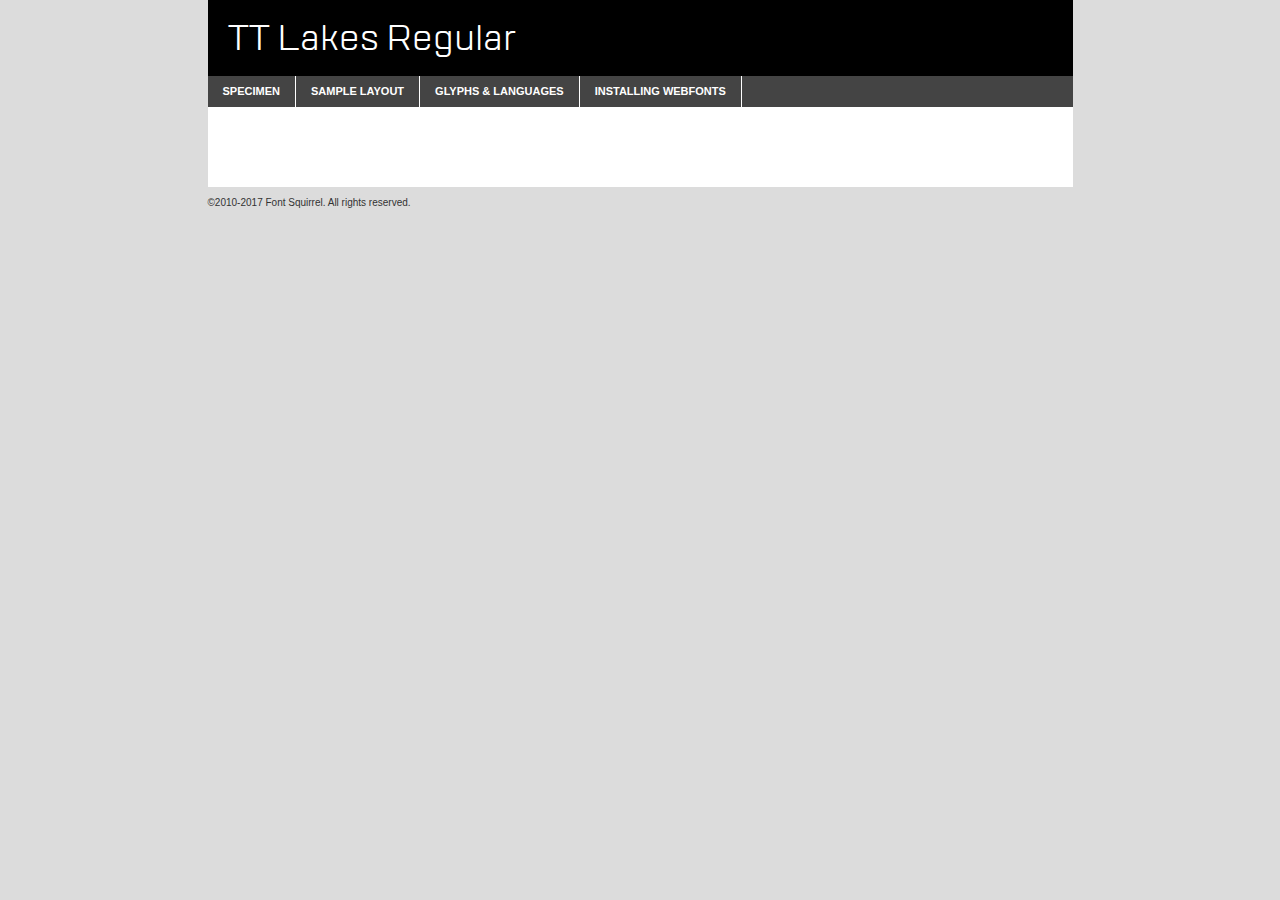
<file: fonts/TTLakes/ttlakes-regular-demo.html>
<!DOCTYPE html PUBLIC "-//W3C//DTD XHTML 1.0 Transitional//EN"
        "http://www.w3.org/TR/xhtml1/DTD/xhtml1-transitional.dtd">

<html xmlns="http://www.w3.org/1999/xhtml" xml:lang="en" lang="en">
<head>
    <meta http-equiv="Content-Type" content="text/html; charset=utf-8"/>
    <script src="http://ajax.googleapis.com/ajax/libs/jquery/1.7.2/jquery.min.js" type="text/javascript" charset="utf-8"></script>
    <script type="text/javascript">
		(function($) {
			$.fn.easyTabs = function(option) {
				var param = jQuery.extend({ fadeSpeed: 'fast', defaultContent: 1, activeClass: 'active' }, option);
				$(this).each(function() {
					var thisId = '#' + this.id;
					if ( param.defaultContent == '' )
					{
						param.defaultContent = 1;
					}
					if ( typeof param.defaultContent == 'number' )
					{
						var defaultTab = $(thisId + ' .tabs li:eq(' + (param.defaultContent - 1) + ') a').attr('href').substr(1);
					}
					else
					{
						var defaultTab = param.defaultContent;
					}
					$(thisId + ' .tabs li a').each(function() {
						var tabToHide = $(this).attr('href').substr(1);
						$('#' + tabToHide).addClass('easytabs-tab-content');
					});
					hideAll();
					changeContent(defaultTab);

					function hideAll() {$(thisId + ' .easytabs-tab-content').hide();}

					function changeContent(tabId)
					{
						hideAll();
						$(thisId + ' .tabs li').removeClass(param.activeClass);
						$(thisId + ' .tabs li a[href=#' + tabId + ']').closest('li').addClass(param.activeClass);
						if ( param.fadeSpeed != 'none' )
						{
							$(thisId + ' #' + tabId).fadeIn(param.fadeSpeed);
						}
						else
						{
							$(thisId + ' #' + tabId).show();
						}
					}

					$(thisId + ' .tabs li').click(function() {
						var tabId = $(this).find('a').attr('href').substr(1);
						changeContent(tabId);
						return false;
					});
				});
			}
		})(jQuery);
    </script>
    <link rel="stylesheet" href="specimen_files/specimen_stylesheet.css" type="text/css" charset="utf-8"/>
    <link rel="stylesheet" href="stylesheet.css" type="text/css" charset="utf-8"/>

    <style type="text/css">
        		body {
			font-family: 'tt_lakesregular';
        		}

            </style>

    <title>TT Lakes Regular Specimen</title>


    <script type="text/javascript" charset="utf-8">
		$(document).ready(function() {
			$('#container').easyTabs({ defaultContent: 1 });
		});
    </script>
</head>

<body>
<div id="container">
    <div id="header">
		TT Lakes Regular    </div>
    <ul class="tabs">
        <li><a href="#specimen">Specimen</a></li>
        <li><a href="#layout">Sample Layout</a></li>
		        <li><a href="#glyphs">Glyphs &amp; Languages</a></li>
        <li><a href="#installing">Installing Webfonts</a></li>

    </ul>

    <div id="main_content">


        <div id="specimen">

            <div class="section">
                <div class="grid12 firstcol">
                    <div class="huge">AaBb</div>
                </div>
            </div>

            <div class="section">
                <div class="glyph_range">A&#x200B;B&#x200b;C&#x200b;D&#x200b;E&#x200b;F&#x200b;G&#x200b;H&#x200b;I&#x200b;J&#x200b;K&#x200b;L&#x200b;M&#x200b;N&#x200b;O&#x200b;P&#x200b;Q&#x200b;R&#x200b;S&#x200b;T&#x200b;U&#x200b;V&#x200b;W&#x200b;X&#x200b;Y&#x200b;Z&#x200b;a&#x200b;b&#x200b;c&#x200b;d&#x200b;e&#x200b;f&#x200b;g&#x200b;h&#x200b;i&#x200b;j&#x200b;k&#x200b;l&#x200b;m&#x200b;n&#x200b;o&#x200b;p&#x200b;q&#x200b;r&#x200b;s&#x200b;t&#x200b;u&#x200b;v&#x200b;w&#x200b;x&#x200b;y&#x200b;z&#x200b;1&#x200b;2&#x200b;3&#x200b;4&#x200b;5&#x200b;6&#x200b;7&#x200b;8&#x200b;9&#x200b;0&#x200b;&amp;&#x200b;.&#x200b;,&#x200b;?&#x200b;!&#x200b;&#64;&#x200b;(&#x200b;)&#x200b;#&#x200b;$&#x200b;%&#x200b;*&#x200b;+&#x200b;-&#x200b;=&#x200b;:&#x200b;;</div>
            </div>
            <div class="section">
                <div class="grid12 firstcol">
                    <table class="sample_table">
                        <tr>
                            <td>10</td>
                            <td class="size10">abcdefghijklmnopqrstuvwxyzABCDEFGHIJKLMNOPQRSTUVWXYZ0123456789abcdefghijklmnopqrstuvwxyzABCDEFGHIJKLMNOPQRSTUVWXYZ0123456789abcdefghijklmnopqrstuvwxyzABCDEFGHIJKLMNOPQRSTUVWXYZ</td>
                        </tr>
                        <tr>
                            <td>11</td>
                            <td class="size11">abcdefghijklmnopqrstuvwxyzABCDEFGHIJKLMNOPQRSTUVWXYZ0123456789abcdefghijklmnopqrstuvwxyzABCDEFGHIJKLMNOPQRSTUVWXYZ0123456789abcdefghijklmnopqrstuvwxyzABCDEFGHIJKLMNOPQRSTUVWXYZ</td>
                        </tr>
                        <tr>
                            <td>12</td>
                            <td class="size12">abcdefghijklmnopqrstuvwxyzABCDEFGHIJKLMNOPQRSTUVWXYZ0123456789abcdefghijklmnopqrstuvwxyzABCDEFGHIJKLMNOPQRSTUVWXYZ0123456789abcdefghijklmnopqrstuvwxyzABCDEFGHIJKLMNOPQRSTUVWXYZ</td>
                        </tr>
                        <tr>
                            <td>13</td>
                            <td class="size13">abcdefghijklmnopqrstuvwxyzABCDEFGHIJKLMNOPQRSTUVWXYZ0123456789abcdefghijklmnopqrstuvwxyzABCDEFGHIJKLMNOPQRSTUVWXYZ0123456789abcdefghijklmnopqrstuvwxyzABCDEFGHIJKLMNOPQRSTUVWXYZ</td>
                        </tr>
                        <tr>
                            <td>14</td>
                            <td class="size14">abcdefghijklmnopqrstuvwxyzABCDEFGHIJKLMNOPQRSTUVWXYZ0123456789abcdefghijklmnopqrstuvwxyzABCDEFGHIJKLMNOPQRSTUVWXYZ0123456789abcdefghijklmnopqrstuvwxyzABCDEFGHIJKLMNOPQRSTUVWXYZ</td>
                        </tr>
                        <tr>
                            <td>16</td>
                            <td class="size16">abcdefghijklmnopqrstuvwxyzABCDEFGHIJKLMNOPQRSTUVWXYZ0123456789abcdefghijklmnopqrstuvwxyzABCDEFGHIJKLMNOPQRSTUVWXYZ</td>
                        </tr>
                        <tr>
                            <td>18</td>
                            <td class="size18">abcdefghijklmnopqrstuvwxyzABCDEFGHIJKLMNOPQRSTUVWXYZ0123456789abcdefghijklmnopqrstuvwxyzABCDEFGHIJKLMNOPQRSTUVWXYZ</td>
                        </tr>
                        <tr>
                            <td>20</td>
                            <td class="size20">abcdefghijklmnopqrstuvwxyzABCDEFGHIJKLMNOPQRSTUVWXYZ0123456789abcdefghijklmnopqrstuvwxyzABCDEFGHIJKLMNOPQRSTUVWXYZ</td>
                        </tr>
                        <tr>
                            <td>24</td>
                            <td class="size24">abcdefghijklmnopqrstuvwxyzABCDEFGHIJKLMNOPQRSTUVWXYZ0123456789abcdefghijklmnopqrstuvwxyzABCDEFGHIJKLMNOPQRSTUVWXYZ</td>
                        </tr>
                        <tr>
                            <td>30</td>
                            <td class="size30">abcdefghijklmnopqrstuvwxyzABCDEFGHIJKLMNOPQRSTUVWXYZ0123456789abcdefghijklmnopqrstuvwxyzABCDEFGHIJKLMNOPQRSTUVWXYZ</td>
                        </tr>
                        <tr>
                            <td>36</td>
                            <td class="size36">abcdefghijklmnopqrstuvwxyzABCDEFGHIJKLMNOPQRSTUVWXYZ0123456789abcdefghijklmnopqrstuvwxyzABCDEFGHIJKLMNOPQRSTUVWXYZ</td>
                        </tr>
                        <tr>
                            <td>48</td>
                            <td class="size48">abcdefghijklmnopqrstuvwxyzABCDEFGHIJKLMNOPQRSTUVWXYZ0123456789abcdefghijklmnopqrstuvwxyzABCDEFGHIJKLMNOPQRSTUVWXYZ</td>
                        </tr>
                        <tr>
                            <td>60</td>
                            <td class="size60">abcdefghijklmnopqrstuvwxyzABCDEFGHIJKLMNOPQRSTUVWXYZ0123456789abcdefghijklmnopqrstuvwxyzABCDEFGHIJKLMNOPQRSTUVWXYZ</td>
                        </tr>
                        <tr>
                            <td>72</td>
                            <td class="size72">abcdefghijklmnopqrstuvwxyzABCDEFGHIJKLMNOPQRSTUVWXYZ0123456789abcdefghijklmnopqrstuvwxyzABCDEFGHIJKLMNOPQRSTUVWXYZ</td>
                        </tr>
                        <tr>
                            <td>90</td>
                            <td class="size90">abcdefghijklmnopqrstuvwxyzABCDEFGHIJKLMNOPQRSTUVWXYZ0123456789abcdefghijklmnopqrstuvwxyzABCDEFGHIJKLMNOPQRSTUVWXYZ</td>
                        </tr>
                    </table>

                </div>

            </div>


            <div class="section" id="bodycomparison">


                <div id="xheight">
                    <div class="fontbody">&#x25FC;&#x25FC;&#x25FC;&#x25FC;&#x25FC;&#x25FC;&#x25FC;&#x25FC;&#x25FC;&#x25FC;&#x25FC;&#x25FC;&#x25FC;&#x25FC;&#x25FC;&#x25FC;&#x25FC;&#x25FC;&#x25FC;&#x25FC;&#x25FC;&#x25FC;&#x25FC;&#x25FC;&#x25FC;&#x25FC;&#x25FC;&#x25FC;&#x25FC;&#x25FC;&#x25FC;&#x25FC;&#x25FC;&#x25FC;&#x25FC;&#x25FC;&#x25FC;&#x25FC;&#x25FC;&#x25FC;&#x25FC;&#x25FC;&#x25FC;&#x25FC;&#x25FC;&#x25FC;&#x25FC;&#x25FC;&#x25FC;&#x25FC;&#x25FC;&#x25FC;&#x25FC;&#x25FC;&#x25FC;&#x25FC;&#x25FC;&#x25FC;&#x25FC;&#x25FC;&#x25FC;&#x25FC;&#x25FC;&#x25FC;&#x25FC;&#x25FC;&#x25FC;&#x25FC;&#x25FC;&#x25FC;&#x25FC;&#x25FC;&#x25FC;&#x25FC;&#x25FC;&#x25FC;&#x25FC;&#x25FC;&#x25FC;&#x25FC;&#x25FC;&#x25FC;&#x25FC;&#x25FC;&#x25FC;&#x25FC;&#x25FC;&#x25FC;&#x25FC;&#x25FC;&#x25FC;&#x25FC;&#x25FC;&#x25FC;&#x25FC;&#x25FC;&#x25FC;&#x25FC;&#x25FC;body</div>
                    <div class="arialbody">body</div>
                    <div class="verdanabody">body</div>
                    <div class="georgiabody">body</div>
                </div>
                <div class="fontbody" style="z-index:1">
                    body<span>TT Lakes Regular</span>
                </div>
                <div class="arialbody" style="z-index:1">
                    body<span>Arial</span>
                </div>
                <div class="verdanabody" style="z-index:1">
                    body<span>Verdana</span>
                </div>
                <div class="georgiabody" style="z-index:1">
                    body<span>Georgia</span>
                </div>


            </div>


            <div class="section psample psample_row1" id="">

                <div class="grid2 firstcol">
                    <p class="size10"><span>10.</span>Aenean lacinia bibendum nulla sed consectetur. Fusce dapibus, tellus ac cursus commodo, tortor mauris condimentum nibh, ut fermentum massa justo sit amet risus. Nullam id dolor id nibh ultricies vehicula ut id elit. Cum sociis natoque penatibus et magnis dis parturient montes, nascetur ridiculus mus. Nulla vitae elit libero, a pharetra augue.</p>

                </div>
                <div class="grid3">
                    <p class="size11"><span>11.</span>Aenean lacinia bibendum nulla sed consectetur. Fusce dapibus, tellus ac cursus commodo, tortor mauris condimentum nibh, ut fermentum massa justo sit amet risus. Nullam id dolor id nibh ultricies vehicula ut id elit. Cum sociis natoque penatibus et magnis dis parturient montes, nascetur ridiculus mus. Nulla vitae elit libero, a pharetra augue.</p>

                </div>
                <div class="grid3">
                    <p class="size12"><span>12.</span>Aenean lacinia bibendum nulla sed consectetur. Fusce dapibus, tellus ac cursus commodo, tortor mauris condimentum nibh, ut fermentum massa justo sit amet risus. Nullam id dolor id nibh ultricies vehicula ut id elit. Cum sociis natoque penatibus et magnis dis parturient montes, nascetur ridiculus mus. Nulla vitae elit libero, a pharetra augue.</p>

                </div>
                <div class="grid4">
                    <p class="size13"><span>13.</span>Aenean lacinia bibendum nulla sed consectetur. Fusce dapibus, tellus ac cursus commodo, tortor mauris condimentum nibh, ut fermentum massa justo sit amet risus. Nullam id dolor id nibh ultricies vehicula ut id elit. Cum sociis natoque penatibus et magnis dis parturient montes, nascetur ridiculus mus. Nulla vitae elit libero, a pharetra augue.</p>

                </div>
                <div class="white_blend"></div>

            </div>
            <div class="section psample psample_row2" id="">
                <div class="grid3 firstcol">
                    <p class="size14"><span>14.</span>Aenean lacinia bibendum nulla sed consectetur. Fusce dapibus, tellus ac cursus commodo, tortor mauris condimentum nibh, ut fermentum massa justo sit amet risus. Nullam id dolor id nibh ultricies vehicula ut id elit. Cum sociis natoque penatibus et magnis dis parturient montes, nascetur ridiculus mus. Nulla vitae elit libero, a pharetra augue.</p>

                </div>
                <div class="grid4">
                    <p class="size16"><span>16.</span>Aenean lacinia bibendum nulla sed consectetur. Fusce dapibus, tellus ac cursus commodo, tortor mauris condimentum nibh, ut fermentum massa justo sit amet risus. Nullam id dolor id nibh ultricies vehicula ut id elit. Cum sociis natoque penatibus et magnis dis parturient montes, nascetur ridiculus mus. Nulla vitae elit libero, a pharetra augue.</p>

                </div>
                <div class="grid5">
                    <p class="size18"><span>18.</span>Aenean lacinia bibendum nulla sed consectetur. Fusce dapibus, tellus ac cursus commodo, tortor mauris condimentum nibh, ut fermentum massa justo sit amet risus. Nullam id dolor id nibh ultricies vehicula ut id elit. Cum sociis natoque penatibus et magnis dis parturient montes, nascetur ridiculus mus. Nulla vitae elit libero, a pharetra augue.</p>

                </div>

                <div class="white_blend"></div>

            </div>

            <div class="section psample psample_row3" id="">
                <div class="grid5 firstcol">
                    <p class="size20"><span>20.</span>Aenean lacinia bibendum nulla sed consectetur. Fusce dapibus, tellus ac cursus commodo, tortor mauris condimentum nibh, ut fermentum massa justo sit amet risus. Nullam id dolor id nibh ultricies vehicula ut id elit. Cum sociis natoque penatibus et magnis dis parturient montes, nascetur ridiculus mus. Nulla vitae elit libero, a pharetra augue.</p>
                </div>
                <div class="grid7">
                    <p class="size24"><span>24.</span>Aenean lacinia bibendum nulla sed consectetur. Fusce dapibus, tellus ac cursus commodo, tortor mauris condimentum nibh, ut fermentum massa justo sit amet risus. Nullam id dolor id nibh ultricies vehicula ut id elit. Cum sociis natoque penatibus et magnis dis parturient montes, nascetur ridiculus mus. Nulla vitae elit libero, a pharetra augue.</p>
                </div>

                <div class="white_blend"></div>

            </div>

            <div class="section psample psample_row4" id="">
                <div class="grid12 firstcol">
                    <p class="size30"><span>30.</span>Aenean lacinia bibendum nulla sed consectetur. Fusce dapibus, tellus ac cursus commodo, tortor mauris condimentum nibh, ut fermentum massa justo sit amet risus. Nullam id dolor id nibh ultricies vehicula ut id elit. Cum sociis natoque penatibus et magnis dis parturient montes, nascetur ridiculus mus. Nulla vitae elit libero, a pharetra augue.</p>
                </div>
                <div class="white_blend"></div>

            </div>


            <div class="section psample psample_row1 fullreverse">
                <div class="grid2 firstcol">
                    <p class="size10"><span>10.</span>Aenean lacinia bibendum nulla sed consectetur. Fusce dapibus, tellus ac cursus commodo, tortor mauris condimentum nibh, ut fermentum massa justo sit amet risus. Nullam id dolor id nibh ultricies vehicula ut id elit. Cum sociis natoque penatibus et magnis dis parturient montes, nascetur ridiculus mus. Nulla vitae elit libero, a pharetra augue.</p>

                </div>
                <div class="grid3">
                    <p class="size11"><span>11.</span>Aenean lacinia bibendum nulla sed consectetur. Fusce dapibus, tellus ac cursus commodo, tortor mauris condimentum nibh, ut fermentum massa justo sit amet risus. Nullam id dolor id nibh ultricies vehicula ut id elit. Cum sociis natoque penatibus et magnis dis parturient montes, nascetur ridiculus mus. Nulla vitae elit libero, a pharetra augue.</p>

                </div>
                <div class="grid3">
                    <p class="size12"><span>12.</span>Aenean lacinia bibendum nulla sed consectetur. Fusce dapibus, tellus ac cursus commodo, tortor mauris condimentum nibh, ut fermentum massa justo sit amet risus. Nullam id dolor id nibh ultricies vehicula ut id elit. Cum sociis natoque penatibus et magnis dis parturient montes, nascetur ridiculus mus. Nulla vitae elit libero, a pharetra augue.</p>

                </div>
                <div class="grid4">
                    <p class="size13"><span>13.</span>Aenean lacinia bibendum nulla sed consectetur. Fusce dapibus, tellus ac cursus commodo, tortor mauris condimentum nibh, ut fermentum massa justo sit amet risus. Nullam id dolor id nibh ultricies vehicula ut id elit. Cum sociis natoque penatibus et magnis dis parturient montes, nascetur ridiculus mus. Nulla vitae elit libero, a pharetra augue.</p>

                </div>
                <div class="black_blend"></div>

            </div>

            <div class="section psample psample_row2 fullreverse">
                <div class="grid3 firstcol">
                    <p class="size14"><span>14.</span>Aenean lacinia bibendum nulla sed consectetur. Fusce dapibus, tellus ac cursus commodo, tortor mauris condimentum nibh, ut fermentum massa justo sit amet risus. Nullam id dolor id nibh ultricies vehicula ut id elit. Cum sociis natoque penatibus et magnis dis parturient montes, nascetur ridiculus mus. Nulla vitae elit libero, a pharetra augue.</p>

                </div>
                <div class="grid4">
                    <p class="size16"><span>16.</span>Aenean lacinia bibendum nulla sed consectetur. Fusce dapibus, tellus ac cursus commodo, tortor mauris condimentum nibh, ut fermentum massa justo sit amet risus. Nullam id dolor id nibh ultricies vehicula ut id elit. Cum sociis natoque penatibus et magnis dis parturient montes, nascetur ridiculus mus. Nulla vitae elit libero, a pharetra augue.</p>

                </div>
                <div class="grid5">
                    <p class="size18"><span>18.</span>Aenean lacinia bibendum nulla sed consectetur. Fusce dapibus, tellus ac cursus commodo, tortor mauris condimentum nibh, ut fermentum massa justo sit amet risus. Nullam id dolor id nibh ultricies vehicula ut id elit. Cum sociis natoque penatibus et magnis dis parturient montes, nascetur ridiculus mus. Nulla vitae elit libero, a pharetra augue.</p>

                </div>
                <div class="black_blend"></div>

            </div>

            <div class="section psample fullreverse psample_row3" id="">
                <div class="grid5 firstcol">
                    <p class="size20"><span>20.</span>Aenean lacinia bibendum nulla sed consectetur. Fusce dapibus, tellus ac cursus commodo, tortor mauris condimentum nibh, ut fermentum massa justo sit amet risus. Nullam id dolor id nibh ultricies vehicula ut id elit. Cum sociis natoque penatibus et magnis dis parturient montes, nascetur ridiculus mus. Nulla vitae elit libero, a pharetra augue.</p>
                </div>
                <div class="grid7">
                    <p class="size24"><span>24.</span>Aenean lacinia bibendum nulla sed consectetur. Fusce dapibus, tellus ac cursus commodo, tortor mauris condimentum nibh, ut fermentum massa justo sit amet risus. Nullam id dolor id nibh ultricies vehicula ut id elit. Cum sociis natoque penatibus et magnis dis parturient montes, nascetur ridiculus mus. Nulla vitae elit libero, a pharetra augue.</p>
                </div>

                <div class="black_blend"></div>

            </div>

            <div class="section psample fullreverse psample_row4" id="" style="border-bottom: 20px #000 solid;">
                <div class="grid12 firstcol">
                    <p class="size30"><span>30.</span>Aenean lacinia bibendum nulla sed consectetur. Fusce dapibus, tellus ac cursus commodo, tortor mauris condimentum nibh, ut fermentum massa justo sit amet risus. Nullam id dolor id nibh ultricies vehicula ut id elit. Cum sociis natoque penatibus et magnis dis parturient montes, nascetur ridiculus mus. Nulla vitae elit libero, a pharetra augue.</p>
                </div>
                <div class="black_blend"></div>

            </div>


        </div>

        <div id="layout">

            <div class="section">

                <div class="grid12 firstcol">
                    <h1>Lorem Ipsum Dolor</h1>
                    <h2>Etiam porta sem malesuada magna mollis euismod</h2>

                    <p class="byline">By <a href="#link">Aenean Lacinia</a></p>
                </div>
            </div>
            <div class="section">
                <div class="grid8 firstcol">
                    <p class="large">Donec sed odio dui. Morbi leo risus, porta ac consectetur ac, vestibulum at eros. Fusce dapibus, tellus ac cursus commodo, tortor mauris condimentum nibh, ut fermentum massa justo sit amet risus. </p>


                    <h3>Pellentesque ornare sem</h3>

                    <p>Maecenas sed diam eget risus varius blandit sit amet non magna. Maecenas faucibus mollis interdum. Donec ullamcorper nulla non metus auctor fringilla. Nullam id dolor id nibh ultricies vehicula ut id elit. Nullam id dolor id nibh ultricies vehicula ut id elit. </p>

                    <p>Aenean eu leo quam. Pellentesque ornare sem lacinia quam venenatis vestibulum. Lorem ipsum dolor sit amet, consectetur adipiscing elit. Cum sociis natoque penatibus et magnis dis parturient montes, nascetur ridiculus mus. </p>

                    <p>Nulla vitae elit libero, a pharetra augue. Praesent commodo cursus magna, vel scelerisque nisl consectetur et. Aenean lacinia bibendum nulla sed consectetur. </p>

                    <p>Nullam quis risus eget urna mollis ornare vel eu leo. Nullam quis risus eget urna mollis ornare vel eu leo. Maecenas sed diam eget risus varius blandit sit amet non magna. Donec ullamcorper nulla non metus auctor fringilla. </p>

                    <h3>Cras mattis consectetur</h3>

                    <p>Aenean eu leo quam. Pellentesque ornare sem lacinia quam venenatis vestibulum. Aenean lacinia bibendum nulla sed consectetur. Integer posuere erat a ante venenatis dapibus posuere velit aliquet. Cras mattis consectetur purus sit amet fermentum. </p>

                    <p>Nullam id dolor id nibh ultricies vehicula ut id elit. Nullam quis risus eget urna mollis ornare vel eu leo. Cras mattis consectetur purus sit amet fermentum.</p>
                </div>

                <div class="grid4 sidebar">

                    <div class="box reverse">
                        <p class="last">Nullam quis risus eget urna mollis ornare vel eu leo. Donec ullamcorper nulla non metus auctor fringilla. Cras mattis consectetur purus sit amet fermentum. Sed posuere consectetur est at lobortis. Lorem ipsum dolor sit amet, consectetur adipiscing elit. </p>
                    </div>

                    <p class="caption">Maecenas sed diam eget risus varius.</p>

                    <p>Vestibulum id ligula porta felis euismod semper. Integer posuere erat a ante venenatis dapibus posuere velit aliquet. Vestibulum id ligula porta felis euismod semper. Sed posuere consectetur est at lobortis. Maecenas sed diam eget risus varius blandit sit amet non magna. Fusce dapibus, tellus ac cursus commodo, tortor mauris condimentum nibh, ut fermentum massa justo sit amet risus. </p>


                    <p>Duis mollis, est non commodo luctus, nisi erat porttitor ligula, eget lacinia odio sem nec elit. Aenean lacinia bibendum nulla sed consectetur. Vivamus sagittis lacus vel augue laoreet rutrum faucibus dolor auctor. Aenean lacinia bibendum nulla sed consectetur. Nullam quis risus eget urna mollis ornare vel eu leo. </p>

                    <p>Praesent commodo cursus magna, vel scelerisque nisl consectetur et. Donec ullamcorper nulla non metus auctor fringilla. Maecenas faucibus mollis interdum. Fusce dapibus, tellus ac cursus commodo, tortor mauris condimentum nibh, ut fermentum massa justo sit amet risus. </p>

                </div>
            </div>

        </div>


		

        <div id="glyphs">
            <div class="section">
                <div class="grid12 firstcol">

                    <h1>Language Support</h1>
                    <p>The subset of TT Lakes Regular in this kit supports the following languages:<br/>

						Cyrillic, English, Arrernte, Bislama, Cebuano, Fijian, Gilbertese, Hmong, Ibanag, Iloko_ilokano, Interglossa_glosa, Interlingua, Lojban, Norfolk_pitcairnese, Oromo, Rotokas, Seychelles_creole, Shona, Somali, Southern_ndebele, Swahili, Swati_swazi, Tok_pisin, Warlpiri, Xhosa, Zulu, Latinbasic, Ubasic, Demo                    </p>
                    <h1>Glyph Chart</h1>
                    <p>The subset of TT Lakes Regular in this kit includes all the glyphs listed below. Unicode entities are included above each glyph to help you insert individual characters into your layout.</p>
                    <div id="glyph_chart">

																																	                                <div><p>&amp;#13;</p>&#13;</div>
																				                                <div><p>&amp;#32;</p>&#32;</div>
																				                                <div><p>&amp;#33;</p>&#33;</div>
																				                                <div><p>&amp;#34;</p>&#34;</div>
																				                                <div><p>&amp;#35;</p>&#35;</div>
																				                                <div><p>&amp;#36;</p>&#36;</div>
																				                                <div><p>&amp;#37;</p>&#37;</div>
																				                                <div><p>&amp;#38;</p>&#38;</div>
																				                                <div><p>&amp;#39;</p>&#39;</div>
																				                                <div><p>&amp;#40;</p>&#40;</div>
																				                                <div><p>&amp;#41;</p>&#41;</div>
																				                                <div><p>&amp;#42;</p>&#42;</div>
																				                                <div><p>&amp;#43;</p>&#43;</div>
																				                                <div><p>&amp;#44;</p>&#44;</div>
																				                                <div><p>&amp;#45;</p>&#45;</div>
																				                                <div><p>&amp;#46;</p>&#46;</div>
																				                                <div><p>&amp;#47;</p>&#47;</div>
																				                                <div><p>&amp;#48;</p>&#48;</div>
																				                                <div><p>&amp;#49;</p>&#49;</div>
																				                                <div><p>&amp;#50;</p>&#50;</div>
																				                                <div><p>&amp;#51;</p>&#51;</div>
																				                                <div><p>&amp;#52;</p>&#52;</div>
																				                                <div><p>&amp;#53;</p>&#53;</div>
																				                                <div><p>&amp;#54;</p>&#54;</div>
																				                                <div><p>&amp;#55;</p>&#55;</div>
																				                                <div><p>&amp;#56;</p>&#56;</div>
																				                                <div><p>&amp;#57;</p>&#57;</div>
																				                                <div><p>&amp;#58;</p>&#58;</div>
																				                                <div><p>&amp;#59;</p>&#59;</div>
																				                                <div><p>&amp;#60;</p>&#60;</div>
																				                                <div><p>&amp;#61;</p>&#61;</div>
																				                                <div><p>&amp;#62;</p>&#62;</div>
																				                                <div><p>&amp;#63;</p>&#63;</div>
																				                                <div><p>&amp;#64;</p>&#64;</div>
																				                                <div><p>&amp;#65;</p>&#65;</div>
																				                                <div><p>&amp;#66;</p>&#66;</div>
																				                                <div><p>&amp;#67;</p>&#67;</div>
																				                                <div><p>&amp;#68;</p>&#68;</div>
																				                                <div><p>&amp;#69;</p>&#69;</div>
																				                                <div><p>&amp;#70;</p>&#70;</div>
																				                                <div><p>&amp;#71;</p>&#71;</div>
																				                                <div><p>&amp;#72;</p>&#72;</div>
																				                                <div><p>&amp;#73;</p>&#73;</div>
																				                                <div><p>&amp;#74;</p>&#74;</div>
																				                                <div><p>&amp;#75;</p>&#75;</div>
																				                                <div><p>&amp;#76;</p>&#76;</div>
																				                                <div><p>&amp;#77;</p>&#77;</div>
																				                                <div><p>&amp;#78;</p>&#78;</div>
																				                                <div><p>&amp;#79;</p>&#79;</div>
																				                                <div><p>&amp;#80;</p>&#80;</div>
																				                                <div><p>&amp;#81;</p>&#81;</div>
																				                                <div><p>&amp;#82;</p>&#82;</div>
																				                                <div><p>&amp;#83;</p>&#83;</div>
																				                                <div><p>&amp;#84;</p>&#84;</div>
																				                                <div><p>&amp;#85;</p>&#85;</div>
																				                                <div><p>&amp;#86;</p>&#86;</div>
																				                                <div><p>&amp;#87;</p>&#87;</div>
																				                                <div><p>&amp;#88;</p>&#88;</div>
																				                                <div><p>&amp;#89;</p>&#89;</div>
																				                                <div><p>&amp;#90;</p>&#90;</div>
																				                                <div><p>&amp;#91;</p>&#91;</div>
																				                                <div><p>&amp;#92;</p>&#92;</div>
																				                                <div><p>&amp;#93;</p>&#93;</div>
																				                                <div><p>&amp;#94;</p>&#94;</div>
																				                                <div><p>&amp;#95;</p>&#95;</div>
																				                                <div><p>&amp;#96;</p>&#96;</div>
																				                                <div><p>&amp;#97;</p>&#97;</div>
																				                                <div><p>&amp;#98;</p>&#98;</div>
																				                                <div><p>&amp;#99;</p>&#99;</div>
																				                                <div><p>&amp;#100;</p>&#100;</div>
																				                                <div><p>&amp;#101;</p>&#101;</div>
																				                                <div><p>&amp;#102;</p>&#102;</div>
																				                                <div><p>&amp;#103;</p>&#103;</div>
																				                                <div><p>&amp;#104;</p>&#104;</div>
																				                                <div><p>&amp;#105;</p>&#105;</div>
																				                                <div><p>&amp;#106;</p>&#106;</div>
																				                                <div><p>&amp;#107;</p>&#107;</div>
																				                                <div><p>&amp;#108;</p>&#108;</div>
																				                                <div><p>&amp;#109;</p>&#109;</div>
																				                                <div><p>&amp;#110;</p>&#110;</div>
																				                                <div><p>&amp;#111;</p>&#111;</div>
																				                                <div><p>&amp;#112;</p>&#112;</div>
																				                                <div><p>&amp;#113;</p>&#113;</div>
																				                                <div><p>&amp;#114;</p>&#114;</div>
																				                                <div><p>&amp;#115;</p>&#115;</div>
																				                                <div><p>&amp;#116;</p>&#116;</div>
																				                                <div><p>&amp;#117;</p>&#117;</div>
																				                                <div><p>&amp;#118;</p>&#118;</div>
																				                                <div><p>&amp;#119;</p>&#119;</div>
																				                                <div><p>&amp;#120;</p>&#120;</div>
																				                                <div><p>&amp;#121;</p>&#121;</div>
																				                                <div><p>&amp;#122;</p>&#122;</div>
																				                                <div><p>&amp;#123;</p>&#123;</div>
																				                                <div><p>&amp;#124;</p>&#124;</div>
																				                                <div><p>&amp;#125;</p>&#125;</div>
																				                                <div><p>&amp;#126;</p>&#126;</div>
																				                                <div><p>&amp;#160;</p>&#160;</div>
																				                                <div><p>&amp;#162;</p>&#162;</div>
																				                                <div><p>&amp;#163;</p>&#163;</div>
																				                                <div><p>&amp;#165;</p>&#165;</div>
																				                                <div><p>&amp;#168;</p>&#168;</div>
																				                                <div><p>&amp;#169;</p>&#169;</div>
																				                                <div><p>&amp;#170;</p>&#170;</div>
																				                                <div><p>&amp;#171;</p>&#171;</div>
																				                                <div><p>&amp;#173;</p>&#173;</div>
																				                                <div><p>&amp;#174;</p>&#174;</div>
																				                                <div><p>&amp;#178;</p>&#178;</div>
																				                                <div><p>&amp;#179;</p>&#179;</div>
																				                                <div><p>&amp;#180;</p>&#180;</div>
																				                                <div><p>&amp;#184;</p>&#184;</div>
																				                                <div><p>&amp;#185;</p>&#185;</div>
																				                                <div><p>&amp;#186;</p>&#186;</div>
																				                                <div><p>&amp;#187;</p>&#187;</div>
																				                                <div><p>&amp;#710;</p>&#710;</div>
																				                                <div><p>&amp;#730;</p>&#730;</div>
																				                                <div><p>&amp;#732;</p>&#732;</div>
																				                                <div><p>&amp;#1025;</p>&#1025;</div>
																				                                <div><p>&amp;#1026;</p>&#1026;</div>
																				                                <div><p>&amp;#1027;</p>&#1027;</div>
																				                                <div><p>&amp;#1028;</p>&#1028;</div>
																				                                <div><p>&amp;#1029;</p>&#1029;</div>
																				                                <div><p>&amp;#1030;</p>&#1030;</div>
																				                                <div><p>&amp;#1031;</p>&#1031;</div>
																				                                <div><p>&amp;#1032;</p>&#1032;</div>
																				                                <div><p>&amp;#1033;</p>&#1033;</div>
																				                                <div><p>&amp;#1034;</p>&#1034;</div>
																				                                <div><p>&amp;#1035;</p>&#1035;</div>
																				                                <div><p>&amp;#1036;</p>&#1036;</div>
																				                                <div><p>&amp;#1038;</p>&#1038;</div>
																				                                <div><p>&amp;#1039;</p>&#1039;</div>
																				                                <div><p>&amp;#1040;</p>&#1040;</div>
																				                                <div><p>&amp;#1041;</p>&#1041;</div>
																				                                <div><p>&amp;#1042;</p>&#1042;</div>
																				                                <div><p>&amp;#1043;</p>&#1043;</div>
																				                                <div><p>&amp;#1044;</p>&#1044;</div>
																				                                <div><p>&amp;#1045;</p>&#1045;</div>
																				                                <div><p>&amp;#1046;</p>&#1046;</div>
																				                                <div><p>&amp;#1047;</p>&#1047;</div>
																				                                <div><p>&amp;#1048;</p>&#1048;</div>
																				                                <div><p>&amp;#1049;</p>&#1049;</div>
																				                                <div><p>&amp;#1050;</p>&#1050;</div>
																				                                <div><p>&amp;#1051;</p>&#1051;</div>
																				                                <div><p>&amp;#1052;</p>&#1052;</div>
																				                                <div><p>&amp;#1053;</p>&#1053;</div>
																				                                <div><p>&amp;#1054;</p>&#1054;</div>
																				                                <div><p>&amp;#1055;</p>&#1055;</div>
																				                                <div><p>&amp;#1056;</p>&#1056;</div>
																				                                <div><p>&amp;#1057;</p>&#1057;</div>
																				                                <div><p>&amp;#1058;</p>&#1058;</div>
																				                                <div><p>&amp;#1059;</p>&#1059;</div>
																				                                <div><p>&amp;#1060;</p>&#1060;</div>
																				                                <div><p>&amp;#1061;</p>&#1061;</div>
																				                                <div><p>&amp;#1062;</p>&#1062;</div>
																				                                <div><p>&amp;#1063;</p>&#1063;</div>
																				                                <div><p>&amp;#1064;</p>&#1064;</div>
																				                                <div><p>&amp;#1065;</p>&#1065;</div>
																				                                <div><p>&amp;#1066;</p>&#1066;</div>
																				                                <div><p>&amp;#1067;</p>&#1067;</div>
																				                                <div><p>&amp;#1068;</p>&#1068;</div>
																				                                <div><p>&amp;#1069;</p>&#1069;</div>
																				                                <div><p>&amp;#1070;</p>&#1070;</div>
																				                                <div><p>&amp;#1071;</p>&#1071;</div>
																				                                <div><p>&amp;#1072;</p>&#1072;</div>
																				                                <div><p>&amp;#1073;</p>&#1073;</div>
																				                                <div><p>&amp;#1074;</p>&#1074;</div>
																				                                <div><p>&amp;#1075;</p>&#1075;</div>
																				                                <div><p>&amp;#1076;</p>&#1076;</div>
																				                                <div><p>&amp;#1077;</p>&#1077;</div>
																				                                <div><p>&amp;#1078;</p>&#1078;</div>
																				                                <div><p>&amp;#1079;</p>&#1079;</div>
																				                                <div><p>&amp;#1080;</p>&#1080;</div>
																				                                <div><p>&amp;#1081;</p>&#1081;</div>
																				                                <div><p>&amp;#1082;</p>&#1082;</div>
																				                                <div><p>&amp;#1083;</p>&#1083;</div>
																				                                <div><p>&amp;#1084;</p>&#1084;</div>
																				                                <div><p>&amp;#1085;</p>&#1085;</div>
																				                                <div><p>&amp;#1086;</p>&#1086;</div>
																				                                <div><p>&amp;#1087;</p>&#1087;</div>
																				                                <div><p>&amp;#1088;</p>&#1088;</div>
																				                                <div><p>&amp;#1089;</p>&#1089;</div>
																				                                <div><p>&amp;#1090;</p>&#1090;</div>
																				                                <div><p>&amp;#1091;</p>&#1091;</div>
																				                                <div><p>&amp;#1092;</p>&#1092;</div>
																				                                <div><p>&amp;#1093;</p>&#1093;</div>
																				                                <div><p>&amp;#1094;</p>&#1094;</div>
																				                                <div><p>&amp;#1095;</p>&#1095;</div>
																				                                <div><p>&amp;#1096;</p>&#1096;</div>
																				                                <div><p>&amp;#1097;</p>&#1097;</div>
																				                                <div><p>&amp;#1098;</p>&#1098;</div>
																				                                <div><p>&amp;#1099;</p>&#1099;</div>
																				                                <div><p>&amp;#1100;</p>&#1100;</div>
																				                                <div><p>&amp;#1101;</p>&#1101;</div>
																				                                <div><p>&amp;#1102;</p>&#1102;</div>
																				                                <div><p>&amp;#1103;</p>&#1103;</div>
																				                                <div><p>&amp;#1105;</p>&#1105;</div>
																				                                <div><p>&amp;#1106;</p>&#1106;</div>
																				                                <div><p>&amp;#1107;</p>&#1107;</div>
																				                                <div><p>&amp;#1108;</p>&#1108;</div>
																				                                <div><p>&amp;#1109;</p>&#1109;</div>
																				                                <div><p>&amp;#1110;</p>&#1110;</div>
																				                                <div><p>&amp;#1111;</p>&#1111;</div>
																				                                <div><p>&amp;#1112;</p>&#1112;</div>
																				                                <div><p>&amp;#1113;</p>&#1113;</div>
																				                                <div><p>&amp;#1114;</p>&#1114;</div>
																				                                <div><p>&amp;#1115;</p>&#1115;</div>
																				                                <div><p>&amp;#1116;</p>&#1116;</div>
																				                                <div><p>&amp;#1118;</p>&#1118;</div>
																				                                <div><p>&amp;#1119;</p>&#1119;</div>
																				                                <div><p>&amp;#1168;</p>&#1168;</div>
																				                                <div><p>&amp;#1169;</p>&#1169;</div>
																				                                <div><p>&amp;#8192;</p>&#8192;</div>
																				                                <div><p>&amp;#8193;</p>&#8193;</div>
																				                                <div><p>&amp;#8194;</p>&#8194;</div>
																				                                <div><p>&amp;#8195;</p>&#8195;</div>
																				                                <div><p>&amp;#8196;</p>&#8196;</div>
																				                                <div><p>&amp;#8197;</p>&#8197;</div>
																				                                <div><p>&amp;#8198;</p>&#8198;</div>
																				                                <div><p>&amp;#8199;</p>&#8199;</div>
																				                                <div><p>&amp;#8200;</p>&#8200;</div>
																				                                <div><p>&amp;#8201;</p>&#8201;</div>
																				                                <div><p>&amp;#8202;</p>&#8202;</div>
																				                                <div><p>&amp;#8208;</p>&#8208;</div>
																				                                <div><p>&amp;#8209;</p>&#8209;</div>
																				                                <div><p>&amp;#8210;</p>&#8210;</div>
																				                                <div><p>&amp;#8211;</p>&#8211;</div>
																				                                <div><p>&amp;#8212;</p>&#8212;</div>
																				                                <div><p>&amp;#8216;</p>&#8216;</div>
																				                                <div><p>&amp;#8217;</p>&#8217;</div>
																				                                <div><p>&amp;#8218;</p>&#8218;</div>
																				                                <div><p>&amp;#8220;</p>&#8220;</div>
																				                                <div><p>&amp;#8221;</p>&#8221;</div>
																				                                <div><p>&amp;#8222;</p>&#8222;</div>
																				                                <div><p>&amp;#8226;</p>&#8226;</div>
																				                                <div><p>&amp;#8230;</p>&#8230;</div>
																				                                <div><p>&amp;#8239;</p>&#8239;</div>
																				                                <div><p>&amp;#8249;</p>&#8249;</div>
																				                                <div><p>&amp;#8250;</p>&#8250;</div>
																				                                <div><p>&amp;#8260;</p>&#8260;</div>
																				                                <div><p>&amp;#8287;</p>&#8287;</div>
																				                                <div><p>&amp;#8304;</p>&#8304;</div>
																				                                <div><p>&amp;#8308;</p>&#8308;</div>
																				                                <div><p>&amp;#8309;</p>&#8309;</div>
																				                                <div><p>&amp;#8310;</p>&#8310;</div>
																				                                <div><p>&amp;#8311;</p>&#8311;</div>
																				                                <div><p>&amp;#8312;</p>&#8312;</div>
																				                                <div><p>&amp;#8313;</p>&#8313;</div>
																				                                <div><p>&amp;#8320;</p>&#8320;</div>
																				                                <div><p>&amp;#8321;</p>&#8321;</div>
																				                                <div><p>&amp;#8322;</p>&#8322;</div>
																				                                <div><p>&amp;#8323;</p>&#8323;</div>
																				                                <div><p>&amp;#8324;</p>&#8324;</div>
																				                                <div><p>&amp;#8325;</p>&#8325;</div>
																				                                <div><p>&amp;#8326;</p>&#8326;</div>
																				                                <div><p>&amp;#8327;</p>&#8327;</div>
																				                                <div><p>&amp;#8328;</p>&#8328;</div>
																				                                <div><p>&amp;#8329;</p>&#8329;</div>
																				                                <div><p>&amp;#8364;</p>&#8364;</div>
																				                                <div><p>&amp;#8482;</p>&#8482;</div>
																				                                <div><p>&amp;#9724;</p>&#9724;</div>
																				                                <div><p>&amp;#63043;</p>&#63043;</div>
																				                                <div><p>&amp;#63044;</p>&#63044;</div>
																				                                <div><p>&amp;#63045;</p>&#63045;</div>
																				                                <div><p>&amp;#63046;</p>&#63046;</div>
																				                                <div><p>&amp;#63047;</p>&#63047;</div>
																				                                <div><p>&amp;#63048;</p>&#63048;</div>
																				                                <div><p>&amp;#63049;</p>&#63049;</div>
																				                                <div><p>&amp;#63050;</p>&#63050;</div>
																				                                <div><p>&amp;#63051;</p>&#63051;</div>
																				                                <div><p>&amp;#63052;</p>&#63052;</div>
																				                                <div><p>&amp;#63053;</p>&#63053;</div>
																				                                <div><p>&amp;#63054;</p>&#63054;</div>
																				                                <div><p>&amp;#63055;</p>&#63055;</div>
																				                                <div><p>&amp;#63056;</p>&#63056;</div>
																				                                <div><p>&amp;#63057;</p>&#63057;</div>
																				                                <div><p>&amp;#63058;</p>&#63058;</div>
																				                                <div><p>&amp;#63059;</p>&#63059;</div>
																				                                <div><p>&amp;#63060;</p>&#63060;</div>
																				                                <div><p>&amp;#63061;</p>&#63061;</div>
																				                                <div><p>&amp;#63062;</p>&#63062;</div>
																																																																																																																																																																																																																																																																																																																																																								                    </div>
                </div>


            </div>
        </div>


        <div id="specs">

        </div>

        <div id="installing">
            <div class="section">
                <div class="grid7 firstcol">
                    <h1>Installing Webfonts</h1>

                    <p>Webfonts are supported by all major browser platforms but not all in the same way. There are currently four different font formats that must be included in order to target all browsers. This includes TTF, WOFF, EOT and SVG.</p>

                    <h2>1. Upload your webfonts</h2>
                    <p>You must upload your webfont kit to your website. They should be in or near the same directory as your CSS files.</p>

                    <h2>2. Include the webfont stylesheet</h2>
                    <p>A special CSS @font-face declaration helps the various browsers select the appropriate font it needs without causing you a bunch of headaches. Learn more about this syntax by reading the <a href="https://www.fontspring.com/blog/further-hardening-of-the-bulletproof-syntax">Fontspring blog post</a> about it. The code for it is as follows:</p>


                    <code>
                        @font-face{
                        font-family: 'MyWebFont';
                        src: url('WebFont.eot');
                        src: url('WebFont.eot?#iefix') format('embedded-opentype'),
                        url('WebFont.woff') format('woff'),
                        url('WebFont.ttf') format('truetype'),
                        url('WebFont.svg#webfont') format('svg');
                        }
                    </code>

                    <p>We've already gone ahead and generated the code for you. All you have to do is link to the stylesheet in your HTML, like this:</p>
                    <code>&lt;link rel=&quot;stylesheet&quot; href=&quot;stylesheet.css&quot; type=&quot;text/css&quot; charset=&quot;utf-8&quot; /&gt;</code>

                    <h2>3. Modify your own stylesheet</h2>
                    <p>To take advantage of your new fonts, you must tell your stylesheet to use them. Look at the original @font-face declaration above and find the property called "font-family." The name linked there will be what you use to reference the font. Prepend that webfont name to the font stack in the "font-family" property, inside the selector you want to change. For example:</p>
                    <code>p { font-family: 'WebFont', Arial, sans-serif; }</code>

                    <h2>4. Test</h2>
                    <p>Getting webfonts to work cross-browser <em>can</em> be tricky. Use the information in the sidebar to help you if you find that fonts aren't loading in a particular browser.</p>
                </div>

                <div class="grid5 sidebar">
                    <div class="box">
                        <h2>Troubleshooting<br/>Font-Face Problems</h2>
                        <p>Having trouble getting your webfonts to load in your new website? Here are some tips to sort out what might be the problem.</p>

                        <h3>Fonts not showing in any browser</h3>

                        <p>This sounds like you need to work on the plumbing. You either did not upload the fonts to the correct directory, or you did not link the fonts properly in the CSS. If you've confirmed that all this is correct and you still have a problem, take a look at your .htaccess file and see if requests are getting intercepted.</p>

                        <h3>Fonts not loading in iPhone or iPad</h3>

                        <p>The most common problem here is that you are serving the fonts from an IIS server. IIS refuses to serve files that have unknown MIME types. If that is the case, you must set the MIME type for SVG to "image/svg+xml" in the server settings. Follow these instructions from Microsoft if you need help.</p>

                        <h3>Fonts not loading in Firefox</h3>

                        <p>The primary reason for this failure? You are still using a version Firefox older than 3.5. So upgrade already! If that isn't it, then you are very likely serving fonts from a different domain. Firefox requires that all font assets be served from the same domain. Lastly it is possible that you need to add WOFF to your list of MIME types (if you are serving via IIS.)</p>

                        <h3>Fonts not loading in IE</h3>

                        <p>Are you looking at Internet Explorer on an actual Windows machine or are you cheating by using a service like Adobe BrowserLab? Many of these screenshot services do not render @font-face for IE. Best to test it on a real machine.</p>

                        <h3>Fonts not loading in IE9</h3>

                        <p>IE9, like Firefox, requires that fonts be served from the same domain as the website. Make sure that is the case.</p>
                    </div>
                </div>
            </div>

        </div>

    </div>
    <div id="footer">
        <p>&copy;2010-2017 Font Squirrel. All rights reserved.</p>
    </div>
</div>
</body>
</html>
</file>
<file: css/style.css>
/* Способ подключения шрифтов взят отсюда: https://fontstorage.com/blog/about-font-face-part-two/ */
@font-face {
    font-family: 'TT Lakes';
    src: url('../fonts/TTLakes/ttlakes-regular-webfont.eot');
    src: local('TT Lakes'), local('TTLakes'),
         url('../fonts/TTLakes/ttlakes-regular-webfont.eot?#iefix') format('embedded-opentype'),
         url('../fonts/TTLakes/ttlakes-regular-webfont.woff') format('woff'),
         url('../fonts/TTLakes/ttlakes-regular-webfont.ttf') format('truetype');
    font-weight: normal;
    font-style: normal;
}

@font-face {
    font-family: 'TT Lakes';
    src: url('../fonts/TTLakes/ttlakes-medium-webfont.eot');
    src: local('TT Lakes Medium'), local('TTLakes-Medium'),
         url('../fonts/TTLakes/ttlakes-medium-webfont.eot?#iefix') format('embedded-opentype'),
         url('../fonts/TTLakes/ttlakes-medium-webfont.woff') format('woff'),
         url('../fonts/TTLakes/ttlakes-medium-webfont.ttf') format('truetype');
    font-weight: 500;
    font-style: normal;
}

@font-face {
    font-family: 'TT Lakes';
    src: url('../fonts/TTLakes/ttlakes-bold-webfont.eot');
    src: local('TT Lakes Bold'), local('TTLakes-Bold'),
         url('../fonts/TTLakes/ttlakes-bold-webfont.eot?#iefix') format('embedded-opentype'),
         url('../fonts/TTLakes/ttlakes-bold-webfont.woff') format('woff'),
         url('../fonts/TTLakes/ttlakes-bold-webfont.ttf') format('truetype');
    font-weight: bold;
    font-style: normal;
}

@font-face {
    font-family: 'TT Lakes';
    src: url('../fonts/TTLakes/ttlakes-italic-webfont.eot');
    src: local('TT Lakes Italic'), local('TTLakes-Italic'), 
         url('../fonts/TTLakes/ttlakes-italic-webfont.eot?#iefix') format('embedded-opentype'),
         url('../fonts/TTLakes/ttlakes-italic-webfont.woff') format('woff'),
         url('../fonts/TTLakes/ttlakes-italic-webfont.ttf') format('truetype');
    font-weight: normal;
    font-style: italic;
}

@font-face {
    font-family: "TT Lakes";
    src: url("../fonts/TTLakes/ttlakes-mediumitalic-webfont.eot");
    src: local("TT Lakes Medium Italic"), local("TTLakes-MediumItalic"), 
         url("../fonts/TTLakes/ttlakes-mediumitalic-webfont.eot?#iefix") format("embedded-opentype"),
         url("../fonts/TTLakes/ttlakes-mediumitalic-webfont.woff") format("woff"),
         url("../fonts/TTLakes/ttlakes-mediumitalic-webfont.ttf") format("truetype");
    font-weight: 500;
    font-style: italic;
}

@font-face {
    font-family: "TT Lakes";
    src: url("../fonts/TTLakes/ttlakes-bolditalic-webfont.eot");
    src: local("TT Lakes Bold Italic"), local("TTLakes-BoldItalic"), 
         url("../fonts/TTLakes/ttlakes-bolditalic-webfont.eot?#iefix") format("embedded-opentype"),
         url("../fonts/TTLakes/ttlakes-bolditalic-webfont.woff") format("woff"),
         url("../fonts/TTLakes/ttlakes-bolditalic-webfont.ttf") format("truetype");
    font-weight: bold;
    font-style: italic;
}

/* Смотри: https://qna.habr.com/q/520184 */
html,
header,
nav {
    box-sizing: border-box;
}

body {
    margin: 0;

    font-family: "TT Lakes", "Arial", sans-serif;
    font-size: 14px;
    font-style: normal;
    line-height: 18px;
    color: #1b1c21;
}

h1 {
    font-size: 28px;
    line-height: 40px;
}

a {
    font-size: 16px;
    line-height: 24px;
    color: #1b1c21;

    text-decoration: none;
}

/* Сбрасываем стили кнопок. Источник: https://www.cat-in-web.ru/styling-buttons/ */
button {
    padding: 0;
    border: none;
    font: inherit;
    color: inherit;
    background-color: transparent;
    cursor: pointer;
}

/* Доступное скрытие элементов */
.visually-hidden,
.icons-menu__text,
.main-nav .icons-menu:nth-of-type(2),
.main-nav__divider:first-of-type {
    position: absolute;

    width: 1px;
    height: 1px;
    margin: -1px;
    padding: 0;

    border: 0;
    
    white-space: nowrap;
    clip-path: inset(100%);
    clip: rect(0 0 0 0);
    overflow: hidden;
}

.page__header {
    margin-bottom: 24px;
}

.main-header__wrapper {
    margin: 0 -16px 24px -16px;
}

.main-nav {
    display: flex;
    align-items: center;
    width: 100%;    
    padding: 24px 16px;

    border-bottom: 1px solid #d9fff5;
    background-color: #ffffff;
}

.main-header__nav {
    margin-bottom: 24px;
}

.main-nav__divider::before {
    content: url("../img/divider.svg");
}

.main-nav__divider:last-of-type {
    margin-left: auto;
}

.main-nav__logo {    
    margin-right: 16.73px;
}

.logo {
    transition-duration: 0.3s;
    transition-property: opacity;
    transition-timing-function: ease-out;
}

.logo:hover {
    opacity: 0.8;
}

.logo__image {
    width: 97px;
    height: 51px;
}

.main-nav .icons-menu:first-of-type {
    margin-right: 16.73px;
}

.main-nav .icons-menu:last-of-type {
    margin-left: 20px;
}

.page-title {
    margin: 0;
}

.page-title::before {
    content: url("../img/highlight.svg");
    margin-right: 12px;

    vertical-align: middle;
}

.icons-menu {
    display: flex;
    justify-content: flex-start;
    margin: 0;
    padding: 0;

    list-style: none;
}

.icons-menu__item {
    width: 40px;
    height: 40px;
}

.icons-menu__item:not(:first-child) {
    margin-left: 16px;
 }

.icons-menu__text {
    font-weight: 500;
}

.main-header__slide-nav {
   margin-right: -16px;
}

.page {
    background-color: #f8f8f8;
    padding: 0 16px 35px 16px;
}

.page__content {
    margin: 0 -16px;
}

.slide-menu {
    display: flex;
    align-items: center;
    margin: 0;
    padding: 0;

    list-style: none;

    overflow-x: scroll;
    
}

.slide-menu__link--active {
    background-color: #ffffff;
    border: 2px solid #b8ffec;
    border-radius: 8px;
}

.slide-menu__link a {
    display: block;
    padding: 8px 16px;

    text-wrap: nowrap;
    color: #7e7e82;
}

/* Метод обрезки изображения взят отсюда: https://tpverstak.ru/cropping-images-css-svg/ */
.article-info__img-container {
    position: relative;
    width: 100%;
    min-height: 176px;

    overflow: hidden;
}

.article-info__img-container img {
    position: absolute;
    top: 50%;
    left: 50%;
    width: 100%;
    height: 176px;

    transform: translate(-50%,-50%);  
    object-fit: cover;
}

.article-info .expand-block {
    margin-bottom: 16px;
    padding: 0 16px;
}

.expand-block {
    padding: 0;
}

.expand-block__content {
    margin-bottom: 16px;
    max-height: 90px;

    overflow-y: hidden;
}

.expand-block__btn {   
    font-size: 16px;
    font-weight: 500;
    line-height: 24px;
    color: #1b1c21; 
}

.expand-block__btn::before {
    content: url("../img/icons/expand.svg");
    display: inline-block;
    width: 24px;
    height: 24px;
    margin-right: 8px;

    vertical-align: middle;
}

.complex-button {
    display: flex;
    align-items: center;
    transition: opacity ease-out 0.3s;
}

.complex-button:hover,
.complex-button:focus {
    opacity: 0.7;
}

.complex-button__icon {
    display: inline-flex;
    justify-content: center;
    align-items: center;
    width: 40px;
    height: 40px;
    border-radius: 50%;
    background-color: #eeeeee;
} 

.complex-button__icon--theme--pink {
    background-color: #ff3e79;
}

.icon-burger::after {
    content: url("../img/icons/burger.svg");
    width: 18px;
    height: 16px;
}

.icon-checkstatus::after {
    content: url("../img/icons/checkstatus.svg");
    width: 16px;
    height: 20px;
}

.icon-repair::after {
    content: url("../img/icons/repair.svg");
    width: 20px;
    height: 20px;
}

.icon-chat::after {
    content: url("../img/icons/chat.svg");
    width: 20px;
    height: 20px;
}

.icon-call::after {
    content: url("../img/icons/call.svg");
    width: 18px;
    height: 18px;
}

.icon-profile::after {
    content: url("../img/icons/profile.svg");
    width: 20px;
    height: 18px;
}

@media (min-width: 768px) {
    body {
        line-height: 20px;
    }

    .page__header {
        margin-bottom: 32px;
    }

    .main-header__wrapper {
        margin: 0 -24px 32px -24px;
    }

    .page__content {
        margin: 0;
    }

    .main-nav .icons-menu:nth-of-type(2) {
        position: unset;
        width: auto;
        height: auto;
        margin: 0;
        margin-left: auto;
        padding: 0;

        white-space: nowrap;

        border: 0;

        clip-path: unset;
        clip: unset;
        overflow: unset;
    }

    .main-nav .icons-menu:first-of-type {
        margin-right: 20px;
    }

    .visually-hidden--show--md,
    .main-nav__divider:first-of-type {
        position: unset;
        width: unset;
        height: unset;
        margin: unset;
        padding: unset;

        white-space: unset;

        border: unset;

        clip-path: unset;
        clip: unset;
        overflow: unset;
    }

    .main-nav__divider:last-of-type {
        margin-left: 20px;
    }

    .main-nav__logo {
        margin-left: 20.73px;
    }

    .page-title::before {
        margin-right: 20px;
    }

    .page {
        padding: 0 24px 40px 24px;
    }

    .main-header__slide-nav {
        margin-right: -24px;
    } 

    .article-info {
        display: flex;
        justify-content: space-between;
    }

    .article-info__img-container {
        flex-basis: 360px;
        min-height: 208px;
        margin-left: 48px;
    }
    
    .article-info__img-container img {
        height: 208px;
    }

    .article-info .expand-block {
        padding: 0;
    }

    .expand-block {
        flex-basis: 312px;
        flex-grow: 1;
    }

    .expand-block__content {
        margin-bottom: 10px;
        max-height: 160px;
    }

    .expand-block__content p:first-of-type {
        margin-top: 0;
    }
    
}

@media (min-width: 1120px) {
    .page__header {
        margin-bottom: 7px;
    }

    .main-header {        
        padding-top: 42px;
    }

    .main-header__wrapper {
        display: flex;
        justify-content: space-between;
        width: 100%;
        margin: 0 0 8px -34px;
    }

    .main-nav {
        display: flex;
        align-items: flex-start;        
        width: auto;                
        padding: 0 7px 0 0;

        border-bottom: none;
        background-color: transparent;
    }

    .main-header__nav {
        margin-bottom: 0;
        margin-left: auto;
        order: 2;
    }

    .visually-hidden--hide--lg,
    .main-nav .icons-menu:nth-of-type(1),
    .main-nav .icons-menu:nth-of-type(2),
    .main-nav__divider,
    .main-nav__divider:first-of-type,
    .main-nav__logo {
        position: absolute;
        width: 1px;
        height: 1px;
        margin: -1px;
        padding: 0;

        white-space: nowrap;

        border: 0;

        clip-path: inset(100%);
        clip: rect(0 0 0 0);
        overflow: hidden;
    }

    .visually-hidden--show--lg,
    .icons-menu:nth-of-type(3) .icons-menu__text {
        position: unset;
        width: auto;
        height: auto;
        margin: 0;
        margin-right: 8px;
        margin-left: auto;
        padding: 0;

        white-space: nowrap;

        border: 0;

        clip-path: unset;
        clip: unset;
        overflow: unset;
    }

    .icons-menu__item {
        width: auto;
        height: auto;
    }

    .icons-menu__item a::after {
        margin-left: 9px;
    }

    .main-header__title {
        order: 1;
    }

    .page-title::before {
        margin-right: 30px;
    }

    .page {
        padding: 0 25px 49px 34px;
    }

    .slide-nav {
        margin-right: -34px;
    }

    .slide-menu {
        display: flex;
        flex-wrap: wrap;
        align-items: center;

        overflow-x: unset;
    }

    .article-info__img-container {
        flex-basis: 531px;
        min-height: 307px;
        margin-left: 36px;
    }
    
    .article-info__img-container img {
        height: 307px;
    }

    .article-info .expand-block {
        flex-basis: 490px;
    }

    .expand-block__content {
        margin-bottom: 14px;
    }
}
</file>
<file: css/left-sidebar.css>
.icon-close::after {
    content: url("../img/icons/close.svg");
    width: 18px;
    height: 18px;
}

.icon-search::after {
    content: url("../img/icons/search.svg");
    width: 18px;
    height: 18px;
}

.page--theme-white {
    background-color: #ffffff;
}

.sidebar {
    background-color: #ffffff;
    width: 320px;
    position: fixed;
    top: 0;
    bottom: 0;
}

.sidebar--position--left {
    left: 0;
    box-shadow: 0 0 50px -15px #0E1850;
}

.contact-info {
    display: flex;
    flex-direction: column;
    font-style: normal;
    transition: opacity ease-in-out 0.4s;
}

.contact-info a:hover {
    opacity: 0.8;
}

.contact-info__email {
    font-weight: 500;
    margin-bottom: 12px;
}

.contact-info__tel {
    font-weight: bold;
    font-size: 24px;
    line-height: 32px;
}

.lang-switcher {
    display: flex;
    font-weight: 500;
    text-transform: uppercase;
    transition: opacity ease-in-out 0.3s;
}

.lang-switcher__lang:not(:first-of-type) {
    margin-left: 7px;
}

.lang-switcher__lang:hover {
    opacity: 0.7;
}

.lang-switcher__lang input {
    display: none;
}

.lang-switcher__lang input:checked ~ label {
    color: #7e7e82;
}

.vertical-menu {
    margin: 0;
    padding: 0;
    list-style: none;
    transition: opacity ease-in-out 0.4s;
}

.vertical-menu__item {
    margin-bottom: 16px;
}

.vertical-menu__item--status--active a {
    color: #7e7e82;
}

.vertical-menu__item a {
    font-weight: 500;
    display: block;
    height: 32px;
    padding-left: 24px;
}

.vertical-menu__item:not(.vertical-menu__item--status--active) a:hover {
    opacity: 0.7;
}
</file>
<file: fonts/TTLakes/stylesheet.css>
/*! Generated by Font Squirrel (https://www.fontsquirrel.com) on June 14, 2024 */



@font-face {
    font-family: 'tt_lakesregular';
    src: url('ttlakes-regular-webfont.eot');
    src: url('ttlakes-regular-webfont.eot?#iefix') format('embedded-opentype'),
         url('ttlakes-regular-webfont.woff2') format('woff2'),
         url('ttlakes-regular-webfont.woff') format('woff'),
         url('ttlakes-regular-webfont.ttf') format('truetype');
    font-weight: normal;
    font-style: normal;

}




@font-face {
    font-family: 'tt_lakesitalic';
    src: url('ttlakes-italic-webfont.eot');
    src: url('ttlakes-italic-webfont.eot?#iefix') format('embedded-opentype'),
         url('ttlakes-italic-webfont.woff2') format('woff2'),
         url('ttlakes-italic-webfont.woff') format('woff'),
         url('ttlakes-italic-webfont.ttf') format('truetype');
    font-weight: normal;
    font-style: normal;

}




@font-face {
    font-family: 'tt_lakesbold';
    src: url('ttlakes-bold-webfont.eot');
    src: url('ttlakes-bold-webfont.eot?#iefix') format('embedded-opentype'),
         url('ttlakes-bold-webfont.woff2') format('woff2'),
         url('ttlakes-bold-webfont.woff') format('woff'),
         url('ttlakes-bold-webfont.ttf') format('truetype');
    font-weight: normal;
    font-style: normal;

}




@font-face {
    font-family: 'tt_lakesbold_italic';
    src: url('ttlakes-bolditalic-webfont.eot');
    src: url('ttlakes-bolditalic-webfont.eot?#iefix') format('embedded-opentype'),
         url('ttlakes-bolditalic-webfont.woff2') format('woff2'),
         url('ttlakes-bolditalic-webfont.woff') format('woff'),
         url('ttlakes-bolditalic-webfont.ttf') format('truetype');
    font-weight: normal;
    font-style: normal;

}
</file>
<file: fonts/TTLakes/specimen_files/specimen_stylesheet.css>
@import url('grid_12-825-55-15.css');

/*  
	CSS Reset by Eric Meyer - Released under Public Domain
    http://meyerweb.com/eric/tools/css/reset/
*/
html, body, div, span, applet, object, iframe,
h1, h2, h3, h4, h5, h6, p, blockquote, pre,
a, abbr, acronym, address, big, cite, code,
del, dfn, em, font, img, ins, kbd, q, s, samp,
small, strike, strong, sub, sup, tt, var,
b, u, i, center, dl, dt, dd, ol, ul, li,
fieldset, form, label, legend, table,
caption, tbody, tfoot, thead, tr, th, td {
	margin:         0;
	padding:        0;
	border:         0;
	outline:        0;
	font-size:      100%;
	vertical-align: baseline;
	background:     transparent;
}

body {
	line-height: 1;
}

ol, ul {
	list-style: none;
}

blockquote, q {
	quotes: none;
}

blockquote:before, blockquote:after,
q:before, q:after {
	content: '';
	content: none;
}

:focus {
	outline: 0;
}

ins {
	text-decoration: none;
}

del {
	text-decoration: line-through;
}

table {
	border-collapse: collapse;
	border-spacing:  0;
}


body {
	color:            #000;
	background-color: #dcdcdc;
}

a {
	text-decoration: none;
	color:           #1883ba;
}

h1 {
	font-size:     32px;
	font-weight:   normal;
	font-style:    normal;
	margin-bottom: 18px;
}

h2 {
	font-size: 18px;
}

#container {
	width:  865px;
	margin: 0px auto;
}


#header {
	padding:          20px;
	font-size:        36px;
	background-color: #000;
	color:            #fff;
}

#header span {
	color: #666;
}

#main_content {
	background-color: #fff;
	padding:          60px 20px 20px;
}


#footer p {
	margin:         0;
	padding-top:    10px;
	padding-bottom: 50px;
	color:          #333;
	font:           10px Arial, sans-serif;
}

.tabs {
	width:            100%;
	height:           31px;
	background-color: #444;
}

.tabs li {
	float:            left;
	margin:           0;
	overflow:         hidden;
	background-color: #444;
}

.tabs li a {
	display:         block;
	color:           #fff;
	text-decoration: none;
	font:            bold 11px/11px 'Arial';
	text-transform:  uppercase;
	padding:         10px 15px;
	border-right:    1px solid #fff;
}

.tabs li a:hover {
	background-color: #00b3ff;

}

.tabs li.active a {
	color:            #000;
	background-color: #fff;
}


div.huge {

	font-size:      300px;
	line-height:    1em;
	padding:        0;
	letter-spacing: -.02em;
	overflow:       hidden;
}

div.glyph_range {
	font-size:   72px;
	line-height: 1.1em;
}

.size10 {
	font-size: 10px;
}

.size11 {
	font-size: 11px;
}

.size12 {
	font-size: 12px;
}

.size13 {
	font-size: 13px;
}

.size14 {
	font-size: 14px;
}

.size16 {
	font-size: 16px;
}

.size18 {
	font-size: 18px;
}

.size20 {
	font-size: 20px;
}

.size24 {
	font-size: 24px;
}

.size30 {
	font-size: 30px;
}

.size36 {
	font-size: 36px;
}

.size48 {
	font-size: 48px;
}

.size60 {
	font-size: 60px;
}

.size72 {
	font-size: 72px;
}

.size90 {
	font-size: 90px;
}


.psample_row1 {
	height: 120px;
}

.psample_row1 {
	height: 120px;
}

.psample_row2 {
	height: 160px;
}

.psample_row3 {
	height: 160px;
}

.psample_row4 {
	height: 160px;
}

.psample {
	overflow: hidden;
	position: relative;
}

.psample p {
	line-height: 1.3em;
	display:     block;
	overflow:    hidden;
	margin:      0;
}

.psample span {
	margin-right: .5em;
}

.white_blend {
	width:            100%;
	height:           61px;
	background-image: url([data-uri]);
	position:         absolute;
	bottom:           0;
}

.black_blend {
	width:            100%;
	height:           61px;
	background-image: url([data-uri]);
	position:         absolute;
	bottom:           0;
}

.fullreverse {
	background:    #000 !important;
	color:         #fff !important;
	margin-left:   -20px;
	padding-left:  20px;
	margin-right:  -20px;
	padding-right: 20px;
	padding:       20px;
	margin-bottom: 0;
}


.sample_table td {
	padding-top:    3px;
	padding-bottom: 5px;
	padding-left:   5px;
	vertical-align: middle;
	line-height:    1.2em;
}

.sample_table td:first-child {
	background-color: #eee;
	text-align:       right;
	padding-right:    5px;
	padding-left:     0;
	padding:          5px;
	font:             11px/12px 'Courier New', Courier, mono;
}

code {
	white-space:      pre;
	background-color: #eee;
	display:          block;
	padding:          10px;
	margin-bottom:    18px;
	overflow:         auto;
}


.bottom, .last {
	margin-bottom:  0 !important;
	padding-bottom: 0 !important;
}

.box {
	padding:       18px;
	margin-bottom: 18px;
	background:    #eee;
}

.reverse, .reversed {
	background: #000 !important;
	color:      #fff !important;
	border:     none !important;
}

#bodycomparison {
	position:    relative;
	overflow:    hidden;
	font-size:   72px;
	height:      90px;
	white-space: nowrap;
}

#bodycomparison div {
	font-size:   72px;
	line-height: 90px;
	display:     inline;
	margin:      0 15px 0 0;
	padding:     0;
}

#bodycomparison div span {
	font:     10px Arial;
	position: absolute;
	left:     0;
}

#xheight {
	float:       none;
	position:    absolute;
	color:       #d9f3ff;
	font-size:   72px;
	line-height: 90px;
}

.fontbody {
	position: relative;
}

.arialbody {
	font-family: Arial;
	position:    relative;
}

.verdanabody {
	font-family: Verdana;
	position:    relative;
}

.georgiabody {
	font-family: Georgia;
	position:    relative;
}

/* @group Layout page
 */

#layout h1 {
	font-size:   36px;
	line-height: 42px;
	font-weight: normal;
	font-style:  normal;
}

#layout h2 {
	font-size:   24px;
	line-height: 23px;
	font-weight: normal;
	font-style:  normal;
}

#layout h3 {
	font-size:   22px;
	line-height: 1.4em;
	margin-top:  1em;
	font-weight: normal;
	font-style:  normal;
}


#layout p.byline {
	font-size:     12px;
	margin-top:    18px;
	line-height:   12px;
	margin-bottom: 0;
}

#layout p {
	font-size:     14px;
	line-height:   21px;
	margin-bottom: .5em;
}

#layout p.large {
	font-size:   18px;
	line-height: 26px;
}

#layout .sidebar p {
	font-size:   12px;
	line-height: 1.4em;
}

#layout p.caption {
	font-size:     10px;
	margin-top:    -16px;
	margin-bottom: 18px;
}

/* @end */

/* @group Glyphs */

#glyph_chart div {
	background-color: #d9f3ff;
	color:            black;
	float:            left;
	font-size:        36px;
	height:           1.2em;
	line-height:      1.2em;
	margin-bottom:    1px;
	margin-right:     1px;
	text-align:       center;
	width:            1.2em;
	position:         relative;
	padding:          .6em .2em .2em;
}

#glyph_chart div p {
	position:         absolute;
	left:             0;
	top:              0;
	display:          block;
	text-align:       center;
	font:             bold 9px Arial, sans-serif;
	background-color: #3a768f;
	width:            100%;
	color:            #fff;
	padding:          2px 0;
}


#glyphs h1 {
	font-family: Arial, sans-serif;
}

/* @end */

/* @group Installing */

#installing {
	font: 13px Arial, sans-serif;
}

#installing p,
#glyphs p {
	line-height:   1.2em;
	margin-bottom: 18px;
	font:          13px Arial, sans-serif;
}


#installing h3 {
	font-size:  15px;
	margin-top: 18px;
}

/* @end */

#rendering h1 {
	font-family: Arial, sans-serif;
}

.render_table td {
	font:           11px 'Courier New', Courier, mono;
	vertical-align: middle;
}
</file>
